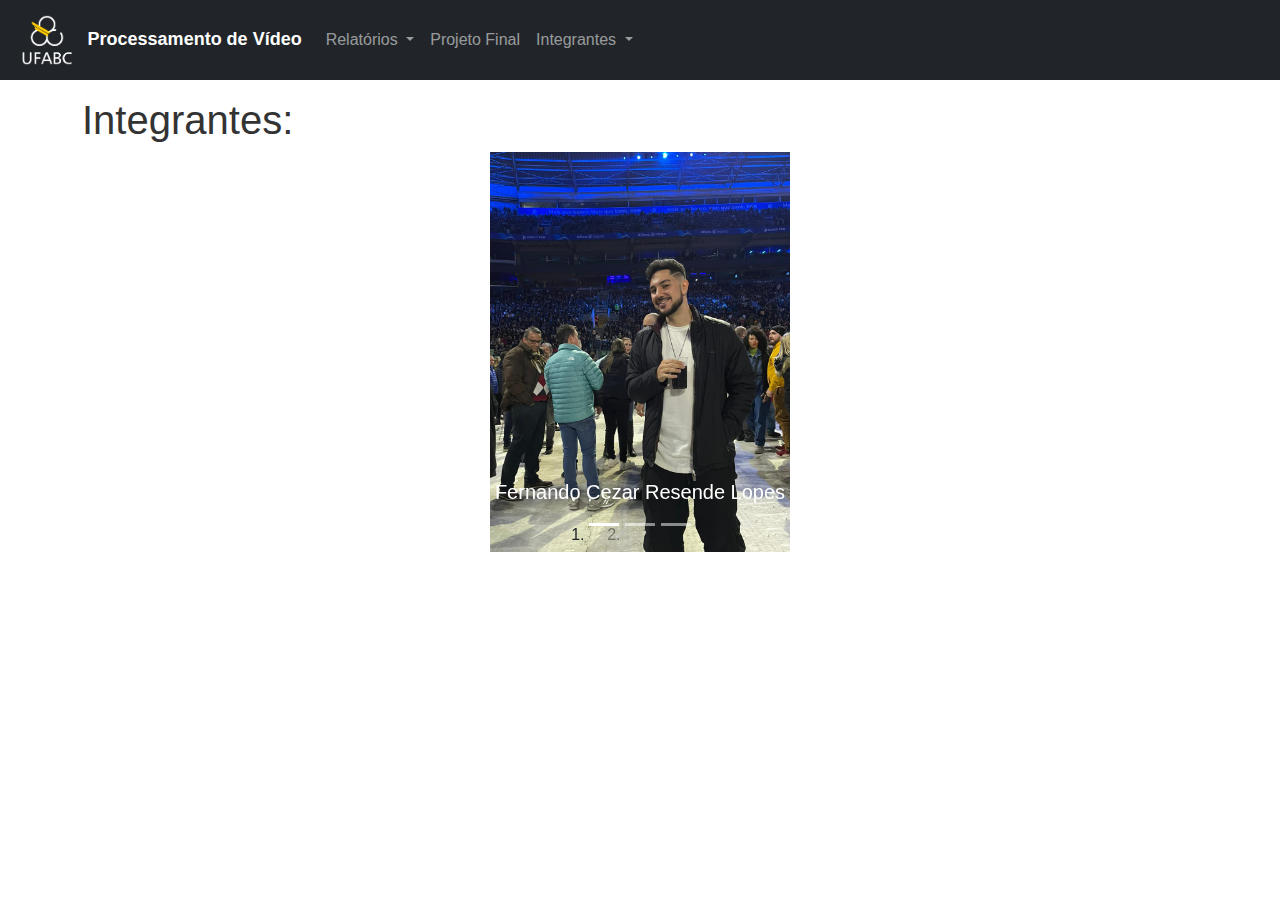
<file: index.html>
<!DOCTYPE html>
<html>
<head>
  <title>Relatório</title>
  <link rel="stylesheet" href="https://cdnjs.cloudflare.com/ajax/libs/bootstrap/5.0.2/css/bootstrap.min.css">
  <style>
    body {
      font-family: Arial, sans-serif;
      margin: 0;
      padding: 0;
    }
    h1 {
      color: #333;
    }
    p {
      color: #666;
    }
    pre {
      background-color: #f8f8f8;
      padding: 10px;
      overflow-x: auto;
    }
    .navbar {
      background-color: rgb(0,90,60);
      padding: 10px;
      color: #fff;
      display: flex;
      align-items: center;
    }
    .logo {
      width: 50px;
      margin-right: 10px;
    }
    .title {
      font-weight: bold;
      font-size: 18px;
    }


  </style>
</head>
<body>
  <nav class="navbar navbar-expand-lg navbar-dark bg-dark">
    <div class="container-fluid">
      <a class="navbar-brand" href="index.html">
        <img src="ufabc_logo.png" alt="UFABC Logo" class="logo">
        <span class="title">Processamento de Vídeo</span>
      </a>
      <button class="navbar-toggler" type="button" data-bs-toggle="collapse" data-bs-target="#navbarNav" aria-controls="navbarNav" aria-expanded="false" aria-label="Toggle navigation">
        <span class="navbar-toggler-icon"></span>
      </button>
      <div class="collapse navbar-collapse" id="navbarNav">
        <ul class="navbar-nav">
          <li class="nav-item dropdown">
            <a class="nav-link dropdown-toggle" href="#" id="relatoriosDropdown" role="button" data-bs-toggle="dropdown" aria-expanded="false">
              Relatórios
            </a>
            <ul class="dropdown-menu" aria-labelledby="relatoriosDropdown">
              <li><a class="dropdown-item" href="relatorio1.html">Relatório 1</a></li>
              <li><a class="dropdown-item" href="relatorio2.html">Relatório 2</a></li>
              <li><a class="dropdown-item" href="relatorio3.html">Relatório 3</a></li>
              <li><a class="dropdown-item" href="relatorio4.html">Relatório 4</a></li>
              <li><a class="dropdown-item" href="relatorio5.html">Relatório 5</a></li>
              <li><a class="dropdown-item" href="relatorio6.html">Relatório 6</a></li>
              <li><a class="dropdown-item" href="relatorio7.html">Relatório 7</a></li>
              <li><a class="dropdown-item" href="relatorio8.html">Relatório 8</a></li>
            </ul>
          </li>
          <li class="nav-item">
            <a class="nav-link" href="projfinal.html">Projeto Final</a>
          </li>
          <li class="nav-item dropdown">
            <a class="nav-link dropdown-toggle" href="#" id="integrantesDropdown" role="button" data-bs-toggle="dropdown" aria-expanded="false">
              Integrantes
            </a>
            <ul class="dropdown-menu" aria-labelledby="integrantesDropdown">
              <li><a class="dropdown-item" href="Fernando.html">Fernando Cezar Resende Lopes</a></li>
              <li><a class="dropdown-item" href="Muriel.html">Muriel da Costa Santos</a></li>
              <li><a class="dropdown-item" href="Vinicius.html">Vinicius de Souza</a></li>
            </ul>
          </li>
        </ul>
      </div>
    </div>
  </nav>
  <div class="container">
    <p>	
    <h1>Integrantes:</h1>
  <div id="myCarousel" class="carousel slide" data-bs-ride="carousel" style="display: flex; flex-direction: column; align-items: center;">
    <ol class="carousel-indicators">
      <li data-bs-target="#myCarousel" data-bs-slide-to="0" class="active"></li>
      <li data-bs-target="#myCarousel" data-bs-slide-to="1"></li>
      <li data-bs-target="#myCarousel" data-bs-slide-to="2"></li>
    </ol>
    <div class="carousel-inner">
      <div class="carousel-item active">
        <a href="Fernando.html"><img src="fernando.jpg" alt="Foto 1" style="height: 100%;height:400px;object-fit:contain" class="d-block w-100">
        <div class="carousel-caption">
          <h5>Fernando Cezar Resende Lopes</h5>
        </div></a>
      </div>
      <div class="carousel-item">
        <a href="Muriel.html"><img src="muriel.jpg" alt="Foto 2" style="height: 100%;height:400px;object-fit:contain" class="d-block w-100">
        	<div class="carousel-caption">
          <h5>Muriel da Costa Santos</h5>
        </div></a>
      </div>
      <div class="carousel-item">
        <a href="Vinicius.html"><img src="vinicius.jpeg" alt="Foto 3" style="height: 100%;height:400px;object-fit:contain" class="d-block w-100">
        <div class="carousel-caption">
          <h5>Vinicius de Souza</h5>
        </div></a>
      </div>
    </div>
    <a class="carousel-control-prev" href="#myCarousel" role="button" data-bs-slide="prev">
      <span class="carousel-control-prev-icon" aria-hidden="true"></span>
      <span class="visually-hidden">Anterior</span>
    </a>
    <a class="carousel-control-next" href="#myCarousel" role="button" data-bs-slide="next">
      <span class="carousel-control-next-icon" aria-hidden="true"></span>
      <span class="visually-hidden">Próximo</span>
    </a>
  </div>

  </div>

  <script src="https://cdnjs.cloudflare.com/ajax/libs/bootstrap/5.0.2/js/bootstrap.bundle.min.js"></script>
</body>
</html>
</file>
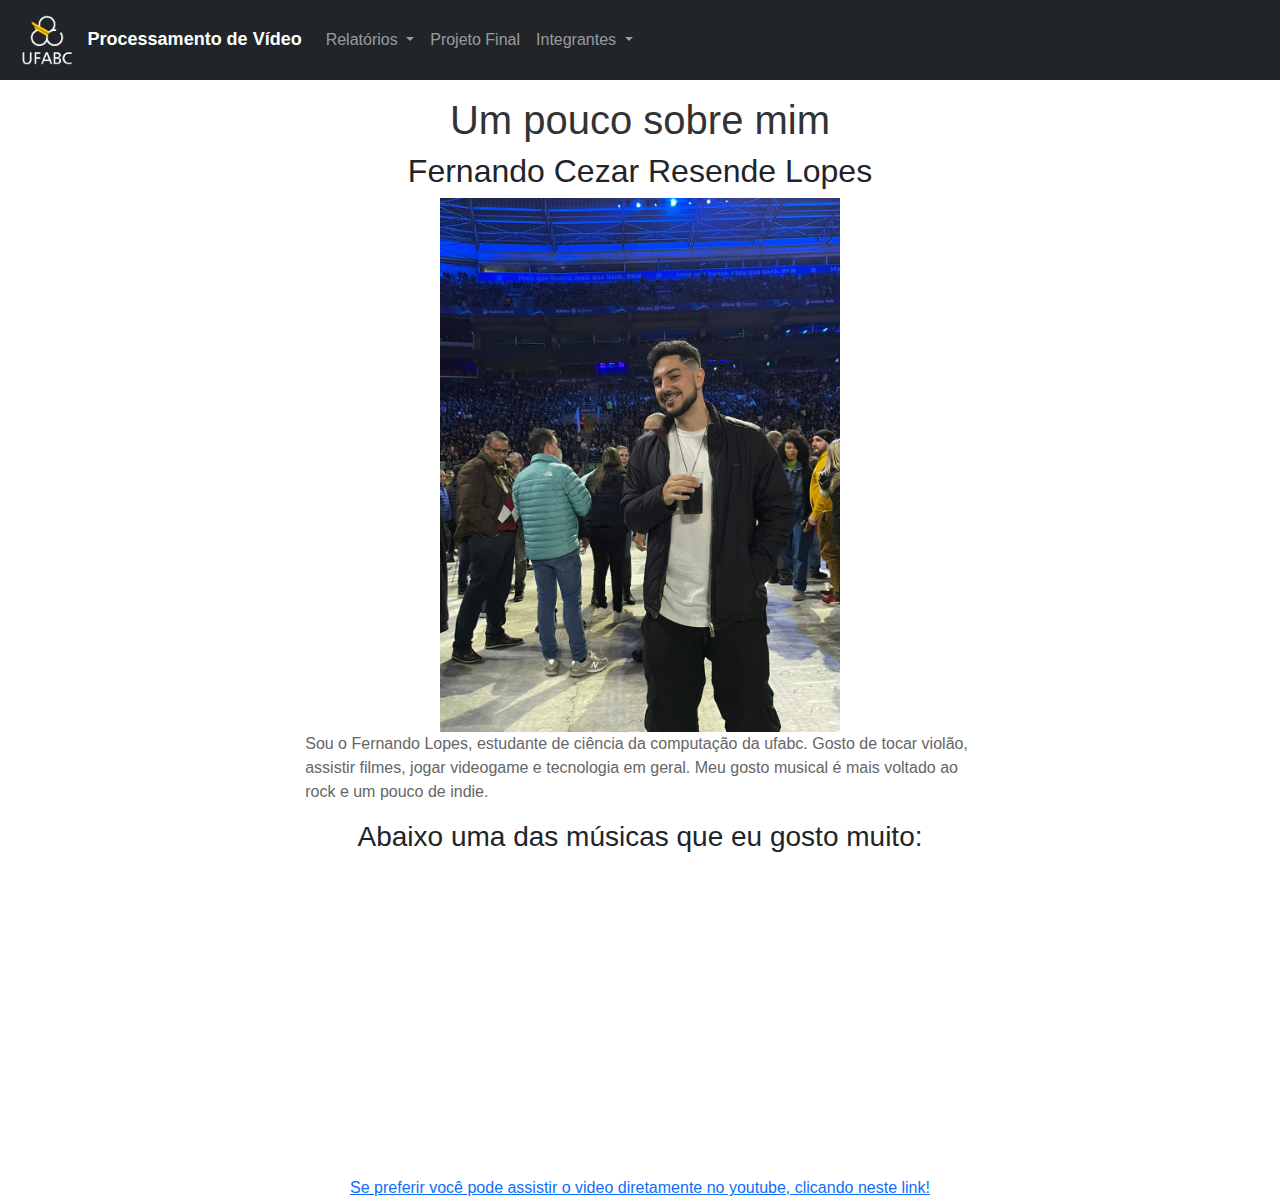
<file: Fernando.html>
<!DOCTYPE html>
<html>
<head>
  <title>Relatório</title>
  <link rel="stylesheet" href="https://cdnjs.cloudflare.com/ajax/libs/bootstrap/5.0.2/css/bootstrap.min.css">
  <style>
    body {
      font-family: Arial, sans-serif;
      margin: 0;
      padding: 0;
    }
    h1 {
      color: #333;
    }
    p {
      color: #666;
    }
    pre {
      background-color: #f8f8f8;
      padding: 10px;
      overflow-x: auto;
    }
    .navbar {
      background-color: rgb(0,90,60);
      padding: 10px;
      color: #fff;
      display: flex;
      align-items: center;
    }
    .logo {
      width: 50px;
      margin-right: 10px;
    }
    .title {
      font-weight: bold;
      font-size: 18px;
    }
    .imgs {
      display: block;
      margin-left: auto;
      margin-right: auto;
      width: 50%;
      height: 400px;
    }
    .imgs img {
      max-width: 100%;
      max-height: 100%;
    }
    .video {
      display: block;
      margin-left: auto;
      margin-right: auto;
      width: 50%;
      height: 400px;
    }
    .video video {
      max-width: 100%;
      max-height: 100%;
    }
  </style>
</head>
<body>
  <nav class="navbar navbar-expand-lg navbar-dark bg-dark">
    <div class="container-fluid">
      <a class="navbar-brand" href="index.html">
        <img src="ufabc_logo.png" alt="UFABC Logo" class="logo">
        <span class="title">Processamento de Vídeo</span>
      </a>
      <button class="navbar-toggler" type="button" data-bs-toggle="collapse" data-bs-target="#navbarNav" aria-controls="navbarNav" aria-expanded="false" aria-label="Toggle navigation">
        <span class="navbar-toggler-icon"></span>
      </button>
      <div class="collapse navbar-collapse" id="navbarNav">
        <ul class="navbar-nav">
          <li class="nav-item dropdown">
            <a class="nav-link dropdown-toggle" href="#" id="relatoriosDropdown" role="button" data-bs-toggle="dropdown" aria-expanded="false">
              Relatórios
            </a>
            <ul class="dropdown-menu" aria-labelledby="relatoriosDropdown">
              <li><a class="dropdown-item" href="relatorio1.html">Relatório 1</a></li>
              <li><a class="dropdown-item" href="relatorio2.html">Relatório 2</a></li>
              <li><a class="dropdown-item" href="relatorio3.html">Relatório 3</a></li>
              <li><a class="dropdown-item" href="relatorio4.html">Relatório 4</a></li>
              <li><a class="dropdown-item" href="relatorio5.html">Relatório 5</a></li>
              <li><a class="dropdown-item" href="relatorio6.html">Relatório 6</a></li>
              <li><a class="dropdown-item" href="relatorio7.html">Relatório 7</a></li>
              <li><a class="dropdown-item" href="relatorio8.html">Relatório 8</a></li>
            </ul>
          </li>
          <li class="nav-item">
            <a class="nav-link" href="projfinal.html">Projeto Final</a>
          </li>
          <li class="nav-item dropdown">
            <a class="nav-link dropdown-toggle" href="#" id="integrantesDropdown" role="button" data-bs-toggle="dropdown" aria-expanded="false">
              Integrantes
            </a>
            <ul class="dropdown-menu" aria-labelledby="integrantesDropdown">
              <li><a class="dropdown-item" href="Fernando.html">Fernando Cezar Resende Lopes</a></li>
              <li><a class="dropdown-item" href="Muriel.html">Muriel da Costa Santos</a></li>
              <li><a class="dropdown-item" href="Vinicius.html">Vinicius de Souza</a></li>
            </ul>
          </li>
        </ul>
      </div>
    </div>
  </nav>
  <div class="container">
    <p>	
		<div  style="display: flex; flex-direction: column; align-items: center;">

			<h1>Um pouco sobre mim</h1>
			<h2>Fernando Cezar Resende Lopes</h2>
			<img style="width: 400px;" src="fernando.jpg" >
			<p style="width: 60%;">Sou o Fernando Lopes, estudante de ciência da computação da ufabc. 
				Gosto de tocar violão, assistir filmes, jogar videogame e tecnologia em geral.
				Meu gosto musical é mais voltado ao rock e um pouco de indie.
			</p>
			<h3>Abaixo uma das músicas que eu gosto muito:</h3>
			
			<iframe width="560" height="315" src="https://www.youtube-nocookie.com/embed/4q9UafsiQ6k" title="YouTube video player" frameborder="0" allow="accelerometer; autoplay; clipboard-write; encrypted-media; gyroscope; picture-in-picture; web-share" allowfullscreen></iframe>
			<a href="https://www.youtube.com/watch?v=ZeFZ6EnHYKE&source_ve_path=MTc4NDI0" target="_blank">Se preferir você pode assistir o video diretamente no youtube, clicando neste link!</a> 
				 
		</div>

  </div>

  <script src="https://cdnjs.cloudflare.com/ajax/libs/bootstrap/5.0.2/js/bootstrap.bundle.min.js"></script>
</body>
</html>
</file>
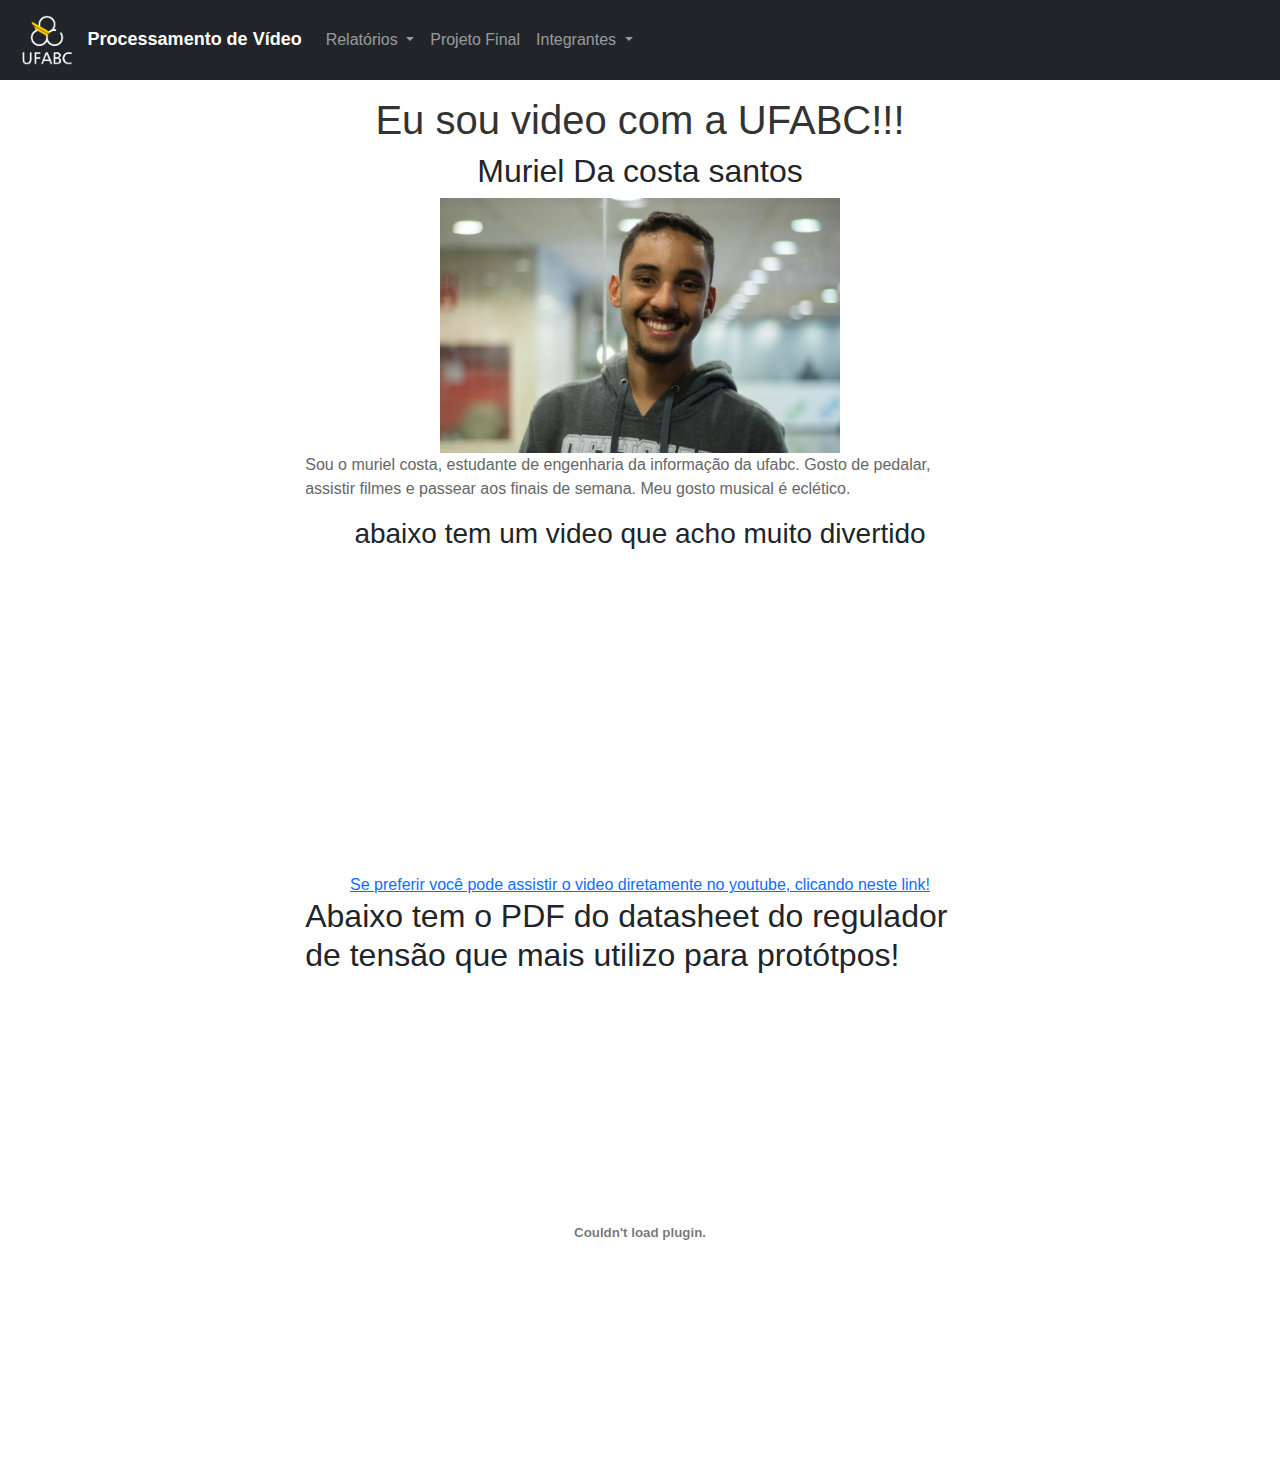
<file: Muriel.html>
<!DOCTYPE html>
<html>
<head>
  <title>Relatório</title>
  <link rel="stylesheet" href="https://cdnjs.cloudflare.com/ajax/libs/bootstrap/5.0.2/css/bootstrap.min.css">
  <style>
    body {
      font-family: Arial, sans-serif;
      margin: 0;
      padding: 0;
    }
    h1 {
      color: #333;
    }
    p {
      color: #666;
    }
    pre {
      background-color: #f8f8f8;
      padding: 10px;
      overflow-x: auto;
    }
    .navbar {
      background-color: rgb(0,90,60);
      padding: 10px;
      color: #fff;
      display: flex;
      align-items: center;
    }
    .logo {
      width: 50px;
      margin-right: 10px;
    }
    .title {
      font-weight: bold;
      font-size: 18px;
    }
    .imgs {
      display: block;
      margin-left: auto;
      margin-right: auto;
      width: 50%;
      height: 400px;
    }
    .imgs img {
      max-width: 100%;
      max-height: 100%;
    }
    .video {
      display: block;
      margin-left: auto;
      margin-right: auto;
      width: 50%;
      height: 400px;
    }
    .video video {
      max-width: 100%;
      max-height: 100%;
    }
  </style>
</head>
<body>
  <nav class="navbar navbar-expand-lg navbar-dark bg-dark">
    <div class="container-fluid">
      <a class="navbar-brand" href="index.html">
        <img src="ufabc_logo.png" alt="UFABC Logo" class="logo">
        <span class="title">Processamento de Vídeo</span>
      </a>
      <button class="navbar-toggler" type="button" data-bs-toggle="collapse" data-bs-target="#navbarNav" aria-controls="navbarNav" aria-expanded="false" aria-label="Toggle navigation">
        <span class="navbar-toggler-icon"></span>
      </button>
      <div class="collapse navbar-collapse" id="navbarNav">
        <ul class="navbar-nav">
          <li class="nav-item dropdown">
            <a class="nav-link dropdown-toggle" href="#" id="relatoriosDropdown" role="button" data-bs-toggle="dropdown" aria-expanded="false">
              Relatórios
            </a>
            <ul class="dropdown-menu" aria-labelledby="relatoriosDropdown">
              <li><a class="dropdown-item" href="relatorio1.html">Relatório 1</a></li>
              <li><a class="dropdown-item" href="relatorio2.html">Relatório 2</a></li>
              <li><a class="dropdown-item" href="relatorio3.html">Relatório 3</a></li>
              <li><a class="dropdown-item" href="relatorio4.html">Relatório 4</a></li>
              <li><a class="dropdown-item" href="relatorio5.html">Relatório 5</a></li>
              <li><a class="dropdown-item" href="relatorio6.html">Relatório 6</a></li>
              <li><a class="dropdown-item" href="relatorio7.html">Relatório 7</a></li>
              <li><a class="dropdown-item" href="relatorio8.html">Relatório 8</a></li>
            </ul>
          </li>
        <li class="nav-item">
            <a class="nav-link" href="projfinal.html">Projeto Final</a>
        </li>
          <li class="nav-item dropdown">
            <a class="nav-link dropdown-toggle" href="#" id="integrantesDropdown" role="button" data-bs-toggle="dropdown" aria-expanded="false">
              Integrantes
            </a>
            <ul class="dropdown-menu" aria-labelledby="integrantesDropdown">
              <li><a class="dropdown-item" href="Fernando.html">Fernando Cezar Resende Lopes</a></li>
              <li><a class="dropdown-item" href="Muriel.html">Muriel da Costa Santos</a></li>
              <li><a class="dropdown-item" href="Vinicius.html">Vinicius de Souza</a></li>
            </ul>
          </li>
        </ul>
      </div>
    </div>
  </nav>
  <div class="container">
    <p>	
		<div  style="display: flex; flex-direction: column; align-items: center;">

			<h1>Eu sou video com a UFABC!!!</h1>
			<h2>Muriel Da costa santos</h2>
			<img style="width: 400px;" src="muriel.jpg" >
			<p style="width: 60%;">Sou o muriel costa, estudante de engenharia da informação da ufabc. 
				Gosto de pedalar, assistir filmes e passear aos finais de semana.
				Meu gosto musical é eclético.
			</p>
			<h3>abaixo tem um video que acho muito divertido</h3>
			
			<iframe width="420" height="315"src="https://www.youtube.com/embed/tgbNymZ7vqY">
			</iframe>
			<a href="https://www.youtube.com/embed/tgbNymZ7vqY" target="_blank">Se preferir você pode assistir o video diretamente no youtube, clicando neste link!</a> 
			
			<h2 style="width: 60%;">Abaixo tem o PDF do datasheet do regulador de tensão que mais utilizo para protótpos!</h2>
			<object data="LM7805.pdf" type="application/pdf" width="60%" height="500px">
			</object>
			 
		</div>

  </div>

  <script src="https://cdnjs.cloudflare.com/ajax/libs/bootstrap/5.0.2/js/bootstrap.bundle.min.js"></script>
</body>
</html>
</file>
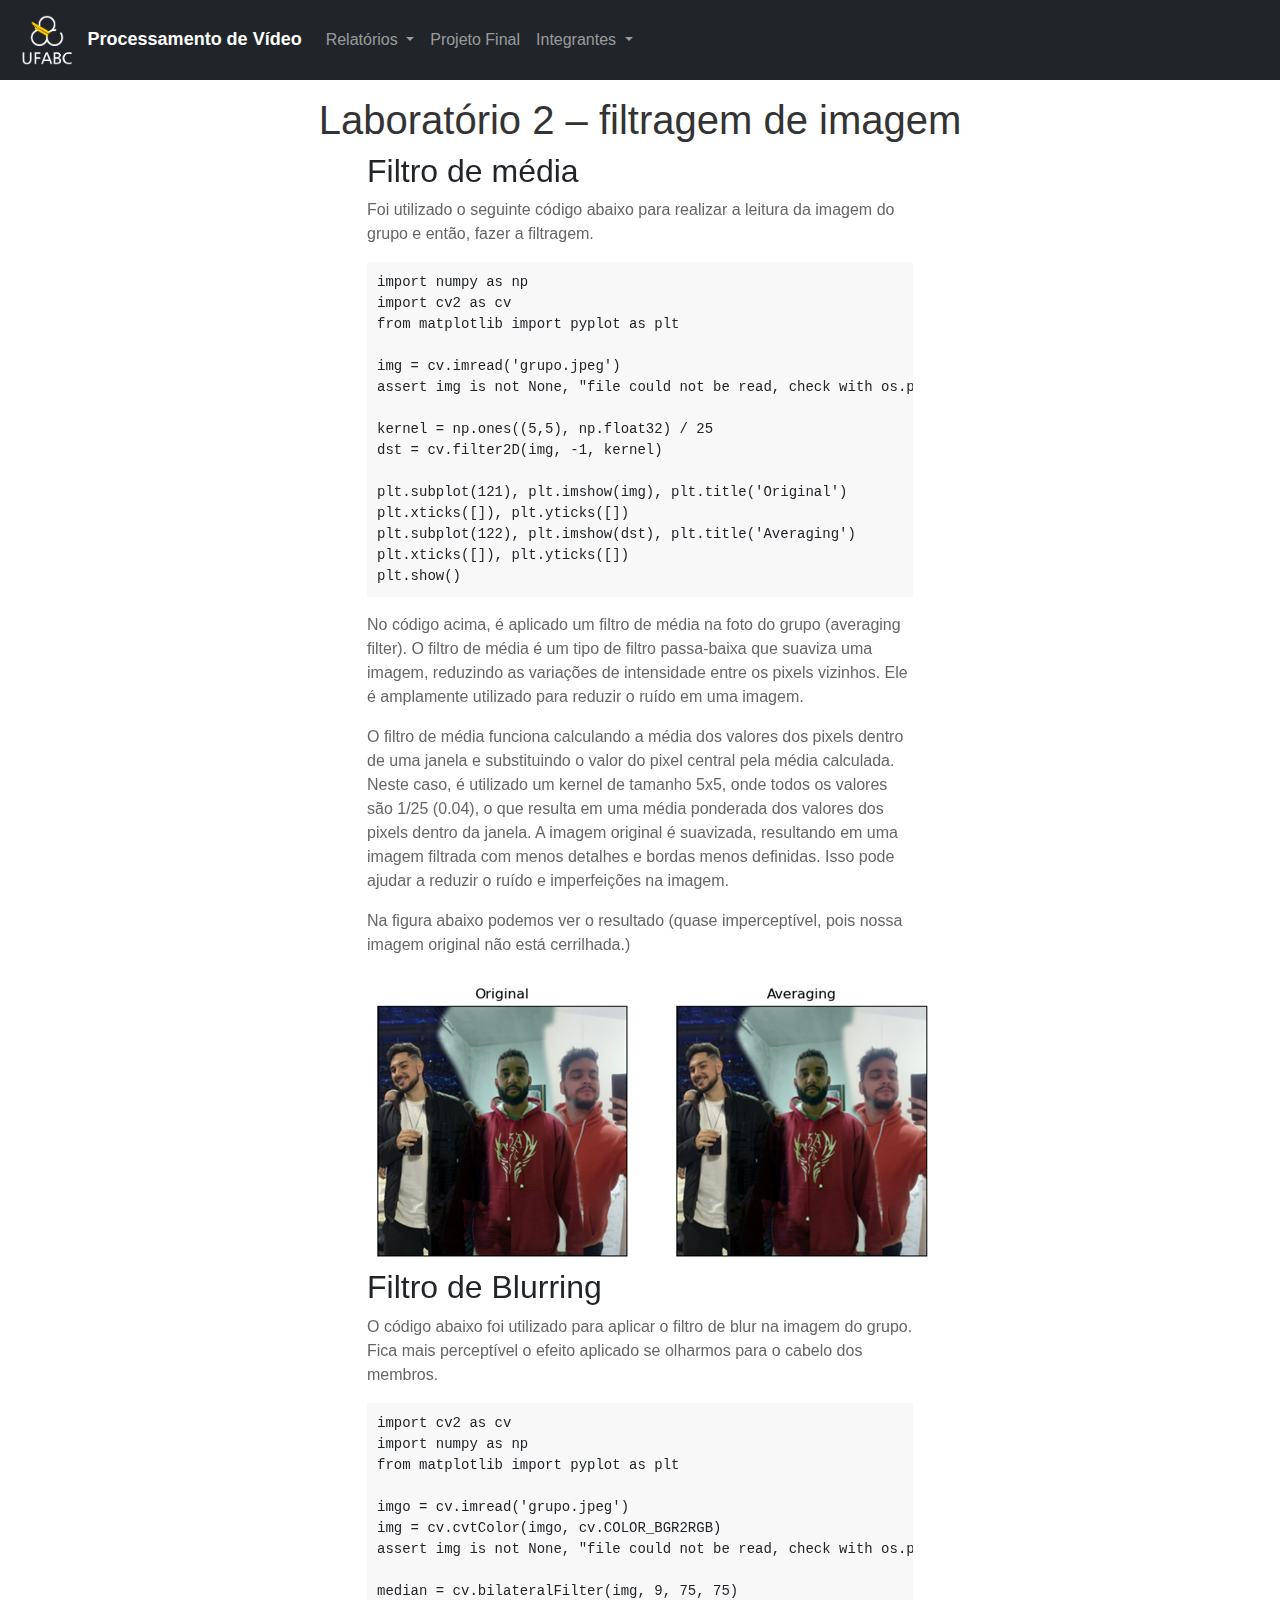
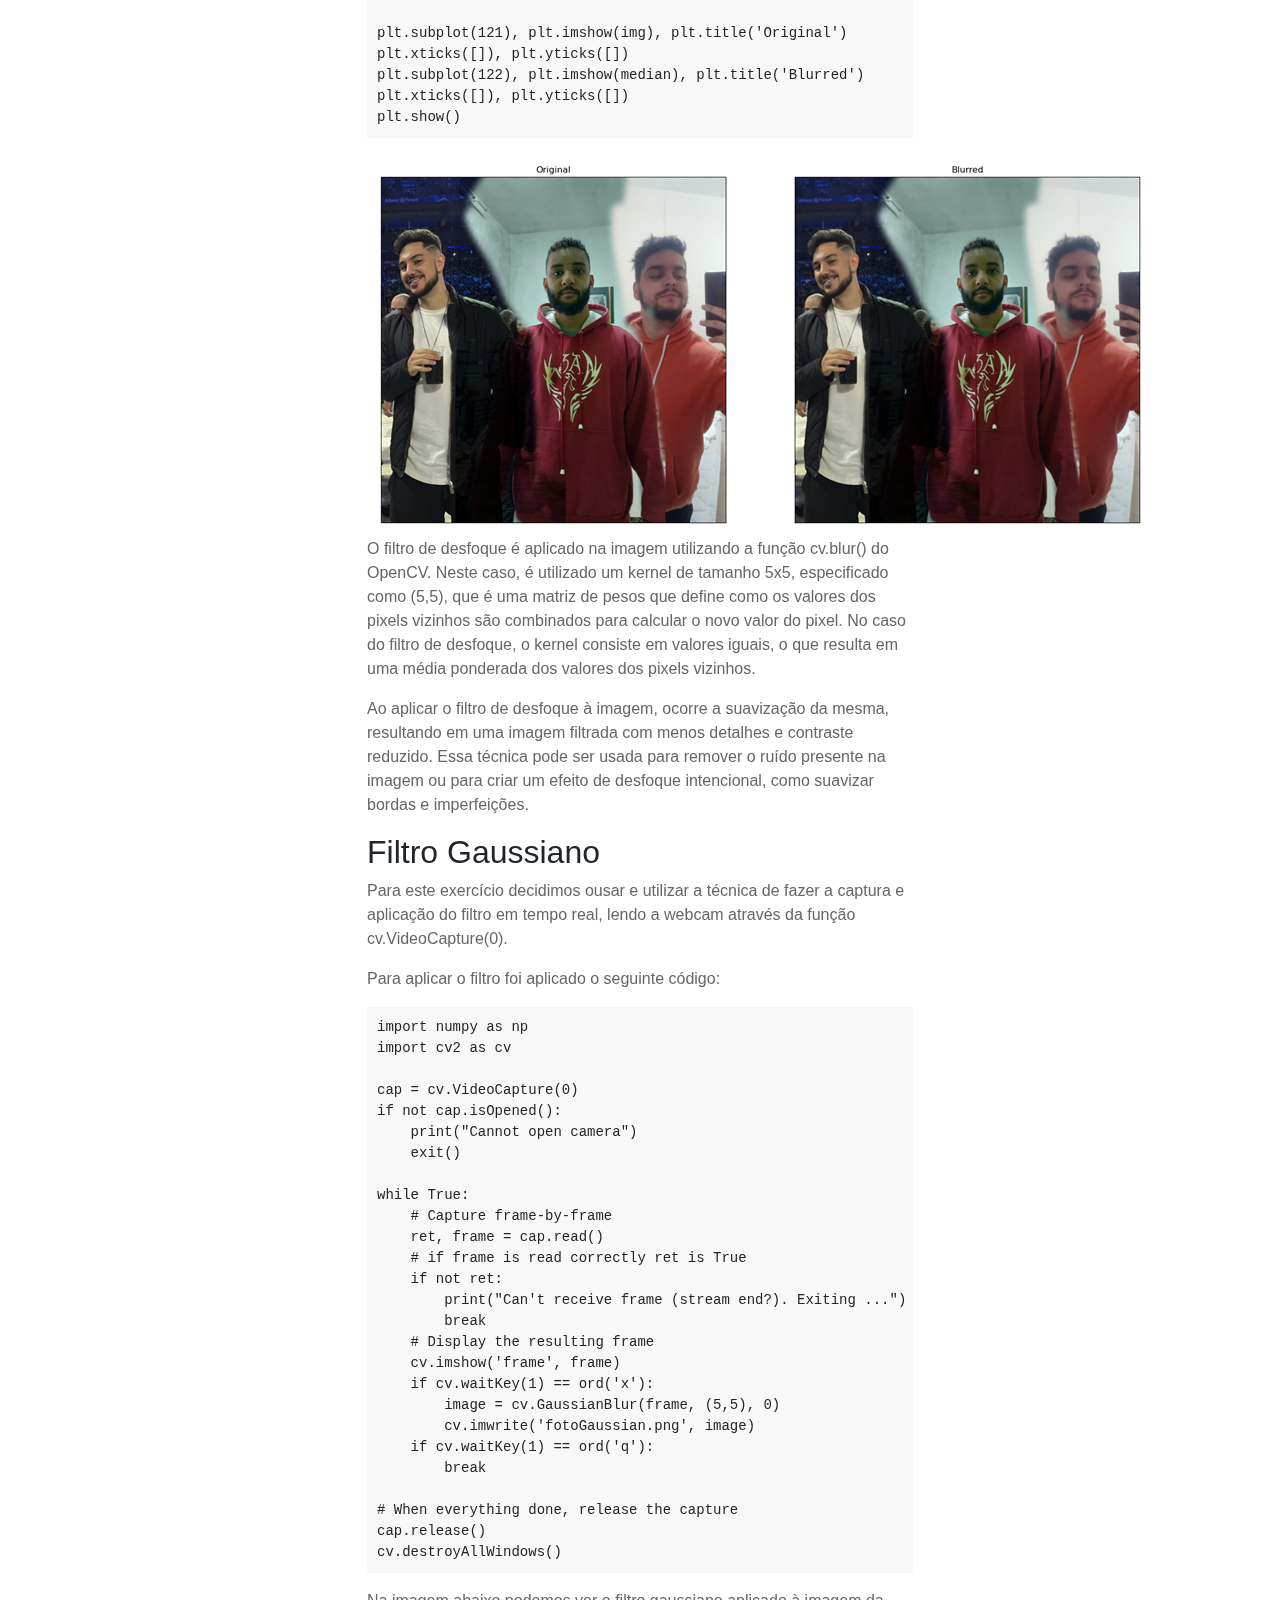
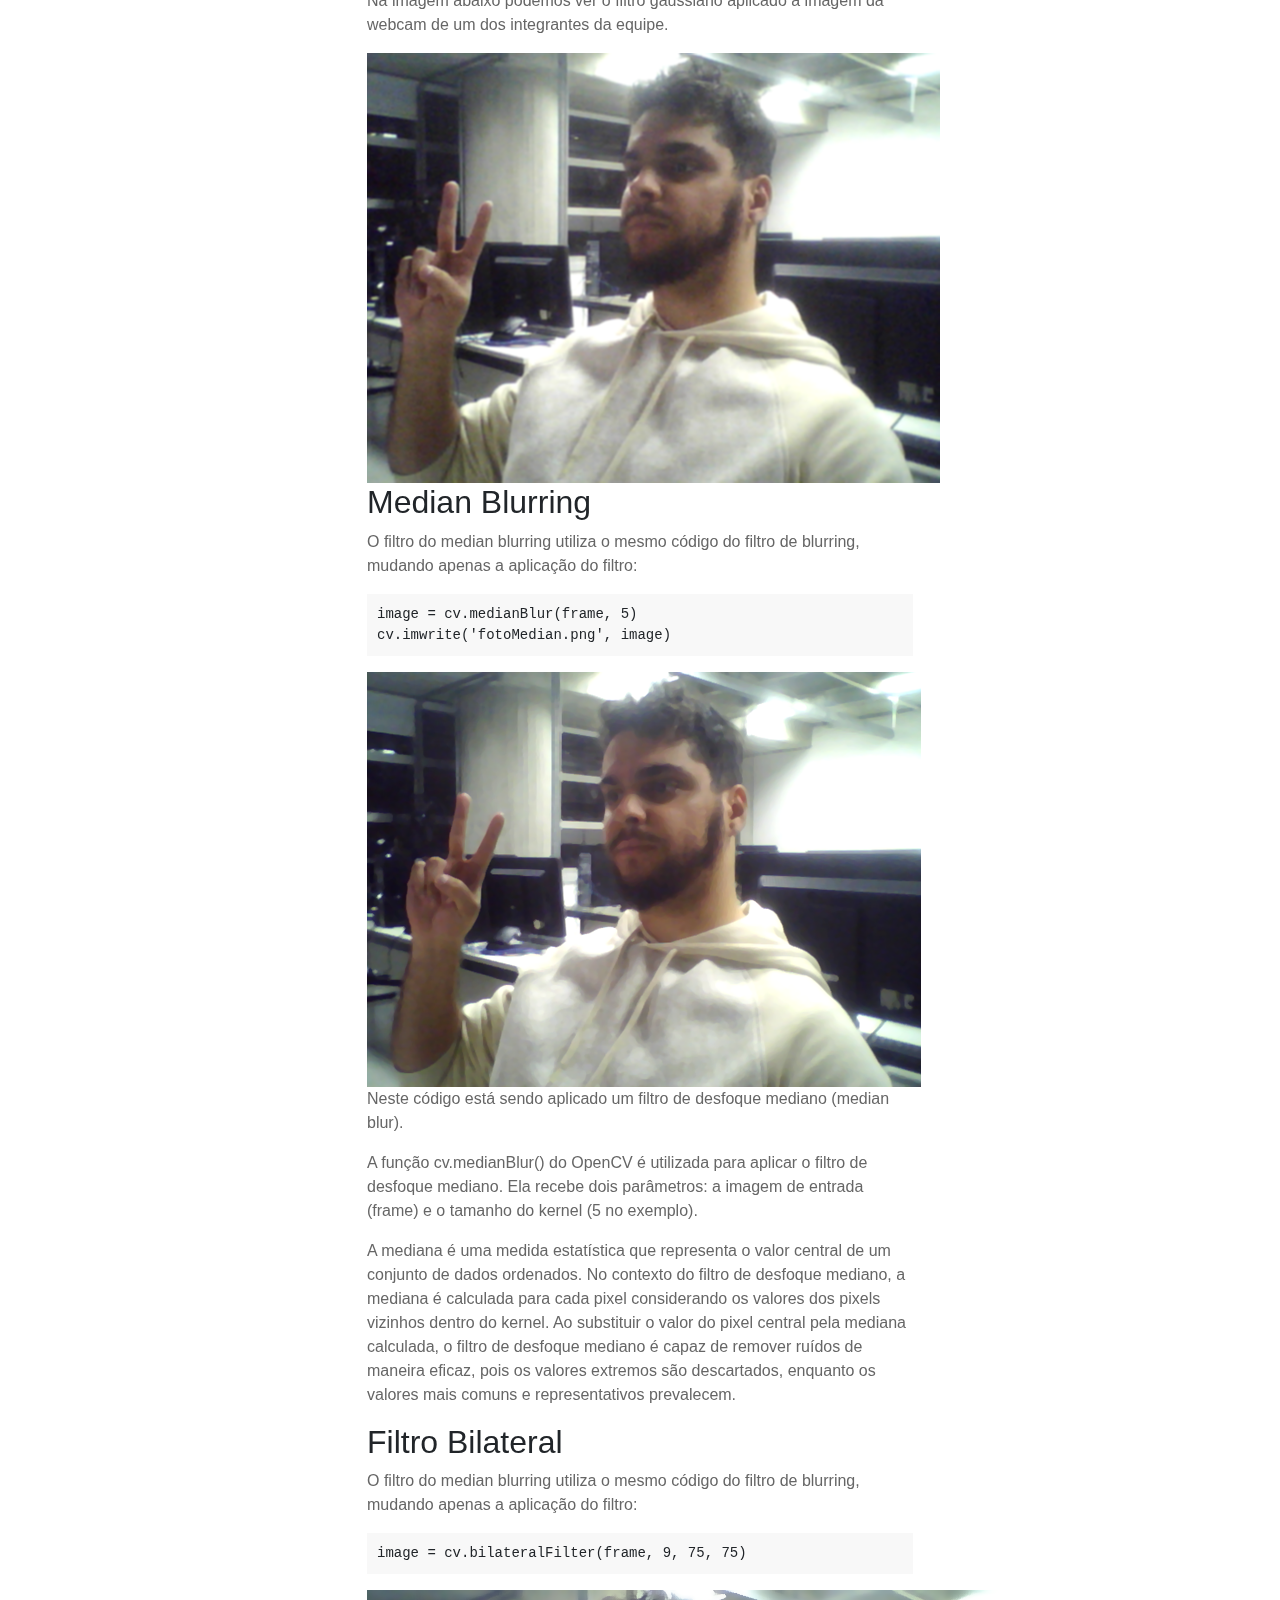
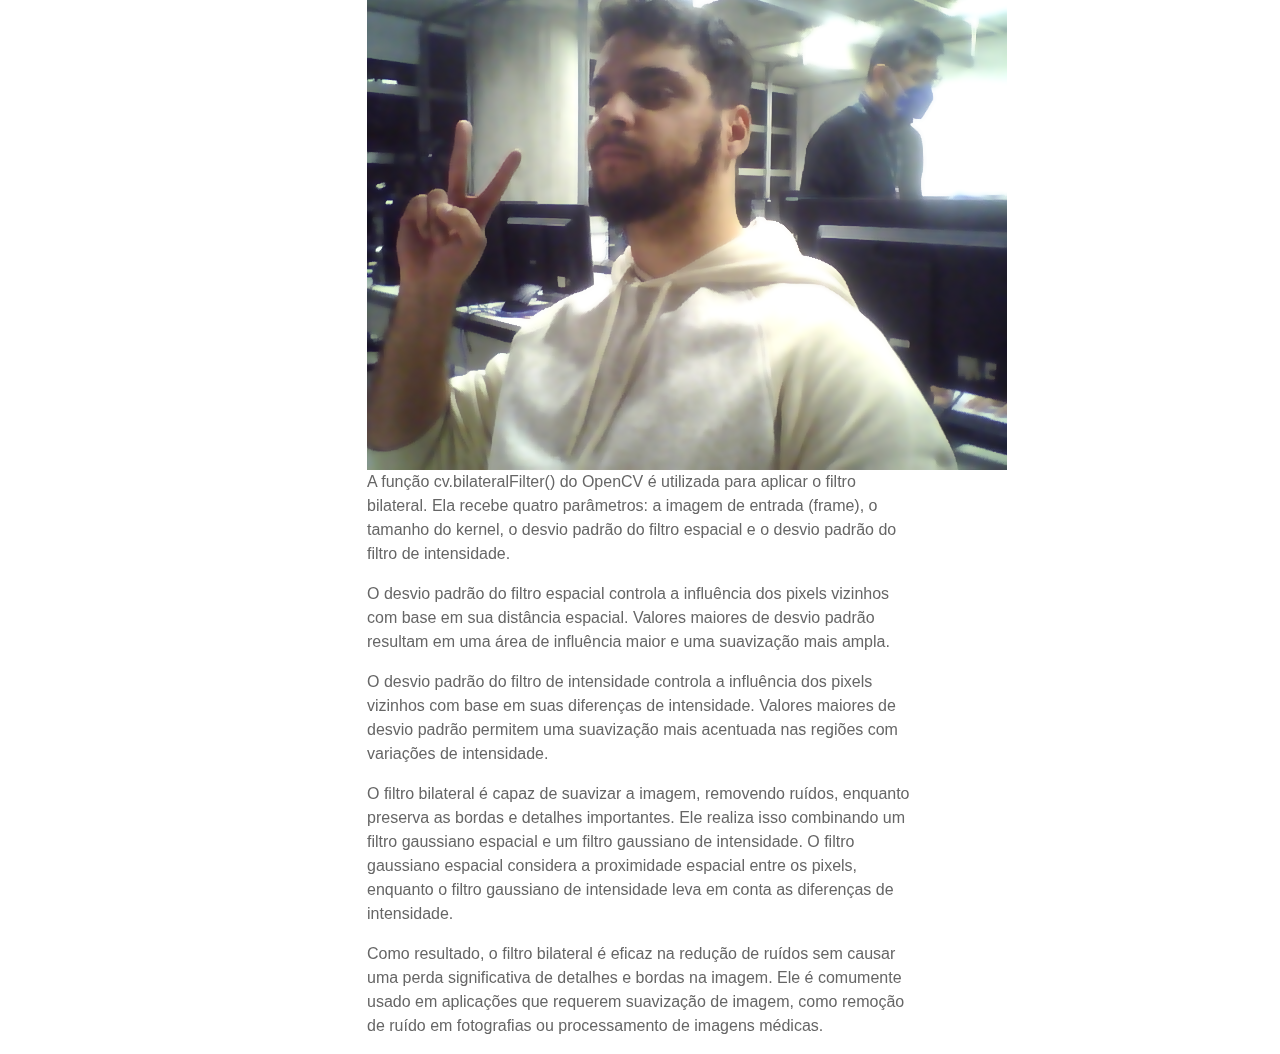
<file: relatorio2.html>
<!DOCTYPE html>
<html>
<head>
  <title>Relatório</title>
  <link rel="stylesheet" href="https://cdnjs.cloudflare.com/ajax/libs/bootstrap/5.0.2/css/bootstrap.min.css">
  <style>
    body {
      font-family: Arial, sans-serif;
      margin: 0;
      padding: 0;
    }
    h1 {
      color: #333;
    }
    p {
      color: #666;
    }
    pre {
      background-color: #f8f8f8;
      padding: 10px;
      overflow-x: auto;
    }
    .navbar {
      background-color: rgb(0,90,60);
      padding: 10px;
      color: #fff;
      display: flex;
      align-items: center;
    }
    .logo {
      width: 50px;
      margin-right: 10px;
    }
    .title {
      font-weight: bold;
      font-size: 18px;
    }
    .imgs {
      display: block;
      margin-left: auto;
      margin-right: auto;
      width: 50%;
      height: 400px;
    }
    .imgs img {
      max-width: 100%;
      max-height: 100%;
    }
    .video {
      display: block;
      margin-left: auto;
      margin-right: auto;
      width: 50%;
      height: 400px;
    }
    .video video {
      max-width: 100%;
      max-height: 100%;
    }
  </style>
</head>
<body>
  <nav class="navbar navbar-expand-lg navbar-dark bg-dark">
    <div class="container-fluid">
      <a class="navbar-brand" href="index.html">
        <img src="ufabc_logo.png" alt="UFABC Logo" class="logo">
        <span class="title">Processamento de Vídeo</span>
      </a>
      <button class="navbar-toggler" type="button" data-bs-toggle="collapse" data-bs-target="#navbarNav" aria-controls="navbarNav" aria-expanded="false" aria-label="Toggle navigation">
        <span class="navbar-toggler-icon"></span>
      </button>
      <div class="collapse navbar-collapse" id="navbarNav">
        <ul class="navbar-nav">
          <li class="nav-item dropdown">
            <a class="nav-link dropdown-toggle" href="#" id="relatoriosDropdown" role="button" data-bs-toggle="dropdown" aria-expanded="false">
              Relatórios
            </a>
            <ul class="dropdown-menu" aria-labelledby="relatoriosDropdown">
              <li><a class="dropdown-item" href="relatorio1.html">Relatório 1</a></li>
              <li><a class="dropdown-item" href="relatorio2.html">Relatório 2</a></li>
              <li><a class="dropdown-item" href="relatorio3.html">Relatório 3</a></li>
              <li><a class="dropdown-item" href="relatorio4.html">Relatório 4</a></li>
              <li><a class="dropdown-item" href="relatorio5.html">Relatório 5</a></li>
              <li><a class="dropdown-item" href="relatorio6.html">Relatório 6</a></li>
              <li><a class="dropdown-item" href="relatorio7.html">Relatório 7</a></li>
              <li><a class="dropdown-item" href="relatorio8.html">Relatório 8</a></li>
            </ul>
          </li>
          <li class="nav-item">
            <a class="nav-link" href="projfinal.html">Projeto Final</a>
          </li>
          <li class="nav-item dropdown">
            <a class="nav-link dropdown-toggle" href="#" id="integrantesDropdown" role="button" data-bs-toggle="dropdown" aria-expanded="false">
              Integrantes
            </a>
            <ul class="dropdown-menu" aria-labelledby="integrantesDropdown">
              <li><a class="dropdown-item" href="Fernando.html">Fernando Cezar Resende Lopes</a></li>
              <li><a class="dropdown-item" href="Muriel.html">Muriel da Costa Santos</a></li>
              <li><a class="dropdown-item" href="Vinicius.html">Vinicius de Souza</a></li>
            </ul>
          </li>
        </ul>
      </div>
    </div>
  </nav>
  <div class="container"><p>
    <h1 class="text-center">Laboratório 2 – filtragem de imagem</h1>

    <div class="row">
      <div class="col-lg-6 mx-auto">
        <div class="center-content">
          <h2>Filtro de média</h2>
          <p>Foi utilizado o seguinte código abaixo para realizar a leitura da imagem do grupo e então, fazer a filtragem.</p>
          <pre><code>import numpy as np
import cv2 as cv
from matplotlib import pyplot as plt

img = cv.imread('grupo.jpeg')
assert img is not None, "file could not be read, check with os.path.exists()"

kernel = np.ones((5,5), np.float32) / 25
dst = cv.filter2D(img, -1, kernel)

plt.subplot(121), plt.imshow(img), plt.title('Original')
plt.xticks([]), plt.yticks([])
plt.subplot(122), plt.imshow(dst), plt.title('Averaging')
plt.xticks([]), plt.yticks([])
plt.show()</code></pre>

          <p>No código acima, é aplicado um filtro de média na foto do grupo (averaging filter). O filtro de média é um tipo de filtro passa-baixa que suaviza uma imagem, reduzindo as variações de intensidade entre os pixels vizinhos. Ele é amplamente utilizado para reduzir o ruído em uma imagem.</p>
          <p>O filtro de média funciona calculando a média dos valores dos pixels dentro de uma janela e substituindo o valor do pixel central pela média calculada. Neste caso, é utilizado um kernel de tamanho 5x5, onde todos os valores são 1/25 (0.04), o que resulta em uma média ponderada dos valores dos pixels dentro da janela. A imagem original é suavizada, resultando em uma imagem filtrada com menos detalhes e bordas menos definidas. Isso pode ajudar a reduzir o ruído e imperfeições na imagem.</p>
          <p>Na figura abaixo podemos ver o resultado (quase imperceptível, pois nossa imagem original não está cerrilhada.)</p>

          <div class="center-content">
            <img src="r2i1.png" alt="Imagem Averaging">
          </div>
        </div>
      </div>
    </div>

    <div class="row">
      <div class="col-lg-6 mx-auto">
        <div class="center-content">
          <h2>Filtro de Blurring</h2>
          <p>O código abaixo foi utilizado para aplicar o filtro de blur na imagem do grupo. Fica mais perceptível o efeito aplicado se olharmos para o cabelo dos membros.</p>
          <pre><code>import cv2 as cv
import numpy as np
from matplotlib import pyplot as plt

imgo = cv.imread('grupo.jpeg')
img = cv.cvtColor(imgo, cv.COLOR_BGR2RGB)
assert img is not None, "file could not be read, check with os.path.exists()"

median = cv.bilateralFilter(img, 9, 75, 75)

plt.subplot(121), plt.imshow(img), plt.title('Original')
plt.xticks([]), plt.yticks([])
plt.subplot(122), plt.imshow(median), plt.title('Blurred')
plt.xticks([]), plt.yticks([])
plt.show()</code></pre>
<div class="center-content">
  <img src="r2i2.png" alt="Imagem Blurred">
</div>

          <p>O filtro de desfoque é aplicado na imagem utilizando a função cv.blur() do OpenCV. Neste caso, é utilizado um kernel de tamanho 5x5, especificado como (5,5), que é uma matriz de pesos que define como os valores dos pixels vizinhos são combinados para calcular o novo valor do pixel. No caso do filtro de desfoque, o kernel consiste em valores iguais, o que resulta em uma média ponderada dos valores dos pixels vizinhos.</p>
          <p>Ao aplicar o filtro de desfoque à imagem, ocorre a suavização da mesma, resultando em uma imagem filtrada com menos detalhes e contraste reduzido. Essa técnica pode ser usada para remover o ruído presente na imagem ou para criar um efeito de desfoque intencional, como suavizar bordas e imperfeições.</p>


        </div>
      </div>
    </div>

    <div class="row">
      <div class="col-lg-6 mx-auto">
        <div class="center-content">
          <h2>Filtro Gaussiano</h2>
          <p>Para este exercício decidimos ousar e utilizar a técnica de fazer a captura e aplicação do filtro em tempo real, lendo a webcam através da função cv.VideoCapture(0).</p>

          <p>Para aplicar o filtro foi aplicado o seguinte código:</p>
          <pre><code>import numpy as np
import cv2 as cv

cap = cv.VideoCapture(0)
if not cap.isOpened():
    print("Cannot open camera")
    exit()
    
while True:
    # Capture frame-by-frame
    ret, frame = cap.read()
    # if frame is read correctly ret is True
    if not ret:
        print("Can't receive frame (stream end?). Exiting ...")
        break
    # Display the resulting frame
    cv.imshow('frame', frame)
    if cv.waitKey(1) == ord('x'):
        image = cv.GaussianBlur(frame, (5,5), 0)
        cv.imwrite('fotoGaussian.png', image)
    if cv.waitKey(1) == ord('q'):
        break

# When everything done, release the capture
cap.release()
cv.destroyAllWindows()</code></pre>

          <p>Na imagem abaixo podemos ver o filtro gaussiano aplicado à imagem da webcam de um dos integrantes da equipe.</p>

          <div class="center-content">
            <img src="r2i3.png" alt="Imagem Gaussian">
          </div>
        </div>
      </div>
    </div>

    <div class="row">
      <div class="col-lg-6 mx-auto">
        <div class="center-content">
          <h2>Median Blurring</h2>
          <p>O filtro do median blurring utiliza o mesmo código do filtro de blurring, mudando apenas a aplicação do filtro:</p>
          <pre><code>image = cv.medianBlur(frame, 5)
cv.imwrite('fotoMedian.png', image)</code></pre>
<div class="center-content">
  <img src="r2i4.png" alt="Imagem Median">
</div>

          <p>Neste código está sendo aplicado um filtro de desfoque mediano (median blur).</p>
          <p>A função cv.medianBlur() do OpenCV é utilizada para aplicar o filtro de desfoque mediano. Ela recebe dois parâmetros: a imagem de entrada (frame) e o tamanho do kernel (5 no exemplo).</p>
          <p>A mediana é uma medida estatística que representa o valor central de um conjunto de dados ordenados. No contexto do filtro de desfoque mediano, a mediana é calculada para cada pixel considerando os valores dos pixels vizinhos dentro do kernel. Ao substituir o valor do pixel central pela mediana calculada, o filtro de desfoque mediano é capaz de remover ruídos de maneira eficaz, pois os valores extremos são descartados, enquanto os valores mais comuns e representativos prevalecem.</p>


        </div>
      </div>
    </div>

    <div class="row">
      <div class="col-lg-6 mx-auto">
        <div class="center-content">
          <h2>Filtro Bilateral</h2>
          <p>O filtro do median blurring utiliza o mesmo código do filtro de blurring, mudando apenas a aplicação do filtro:</p>
          <pre><code>image = cv.bilateralFilter(frame, 9, 75, 75)</code></pre>
          <div class="center-content">
            <img src="r2i5.png" alt="Imagem Bilateral">
          </div>

          <p>A função cv.bilateralFilter() do OpenCV é utilizada para aplicar o filtro bilateral. Ela recebe quatro parâmetros: a imagem de entrada (frame), o tamanho do kernel, o desvio padrão do filtro espacial e o desvio padrão do filtro de intensidade.</p>
          <p>O desvio padrão do filtro espacial controla a influência dos pixels vizinhos com base em sua distância espacial. Valores maiores de desvio padrão resultam em uma área de influência maior e uma suavização mais ampla.</p>
          <p>O desvio padrão do filtro de intensidade controla a influência dos pixels vizinhos com base em suas diferenças de intensidade. Valores maiores de desvio padrão permitem uma suavização mais acentuada nas regiões com variações de intensidade.</p>
          <p>O filtro bilateral é capaz de suavizar a imagem, removendo ruídos, enquanto preserva as bordas e detalhes importantes. Ele realiza isso combinando um filtro gaussiano espacial e um filtro gaussiano de intensidade. O filtro gaussiano espacial considera a proximidade espacial entre os pixels, enquanto o filtro gaussiano de intensidade leva em conta as diferenças de intensidade.</p>
          <p>Como resultado, o filtro bilateral é eficaz na redução de ruídos sem causar uma perda significativa de detalhes e bordas na imagem. Ele é comumente usado em aplicações que requerem suavização de imagem, como remoção de ruído em fotografias ou processamento de imagens médicas.</p>


        </div>
      </div>
    </div>

  </div>

  <script src="https://cdnjs.cloudflare.com/ajax/libs/bootstrap/5.0.2/js/bootstrap.bundle.min.js"></script>
</body>
</html>
</file>
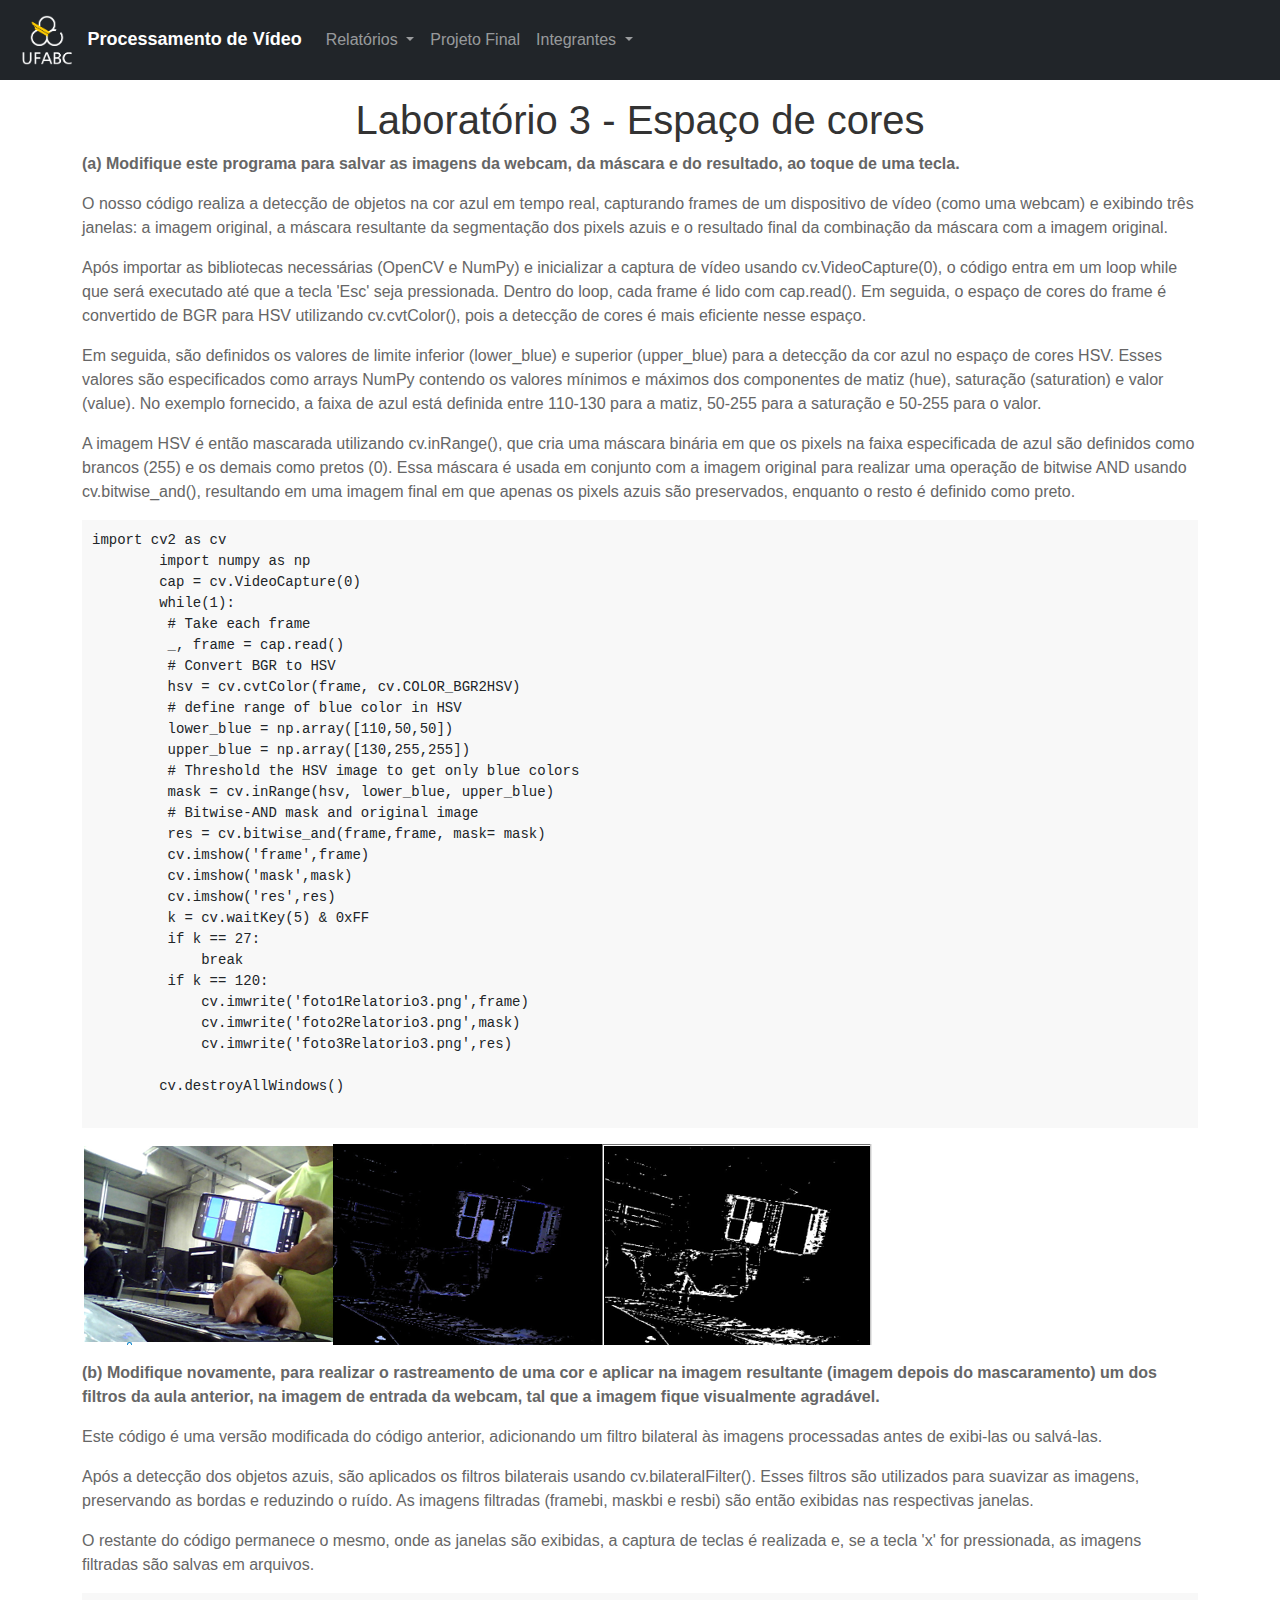
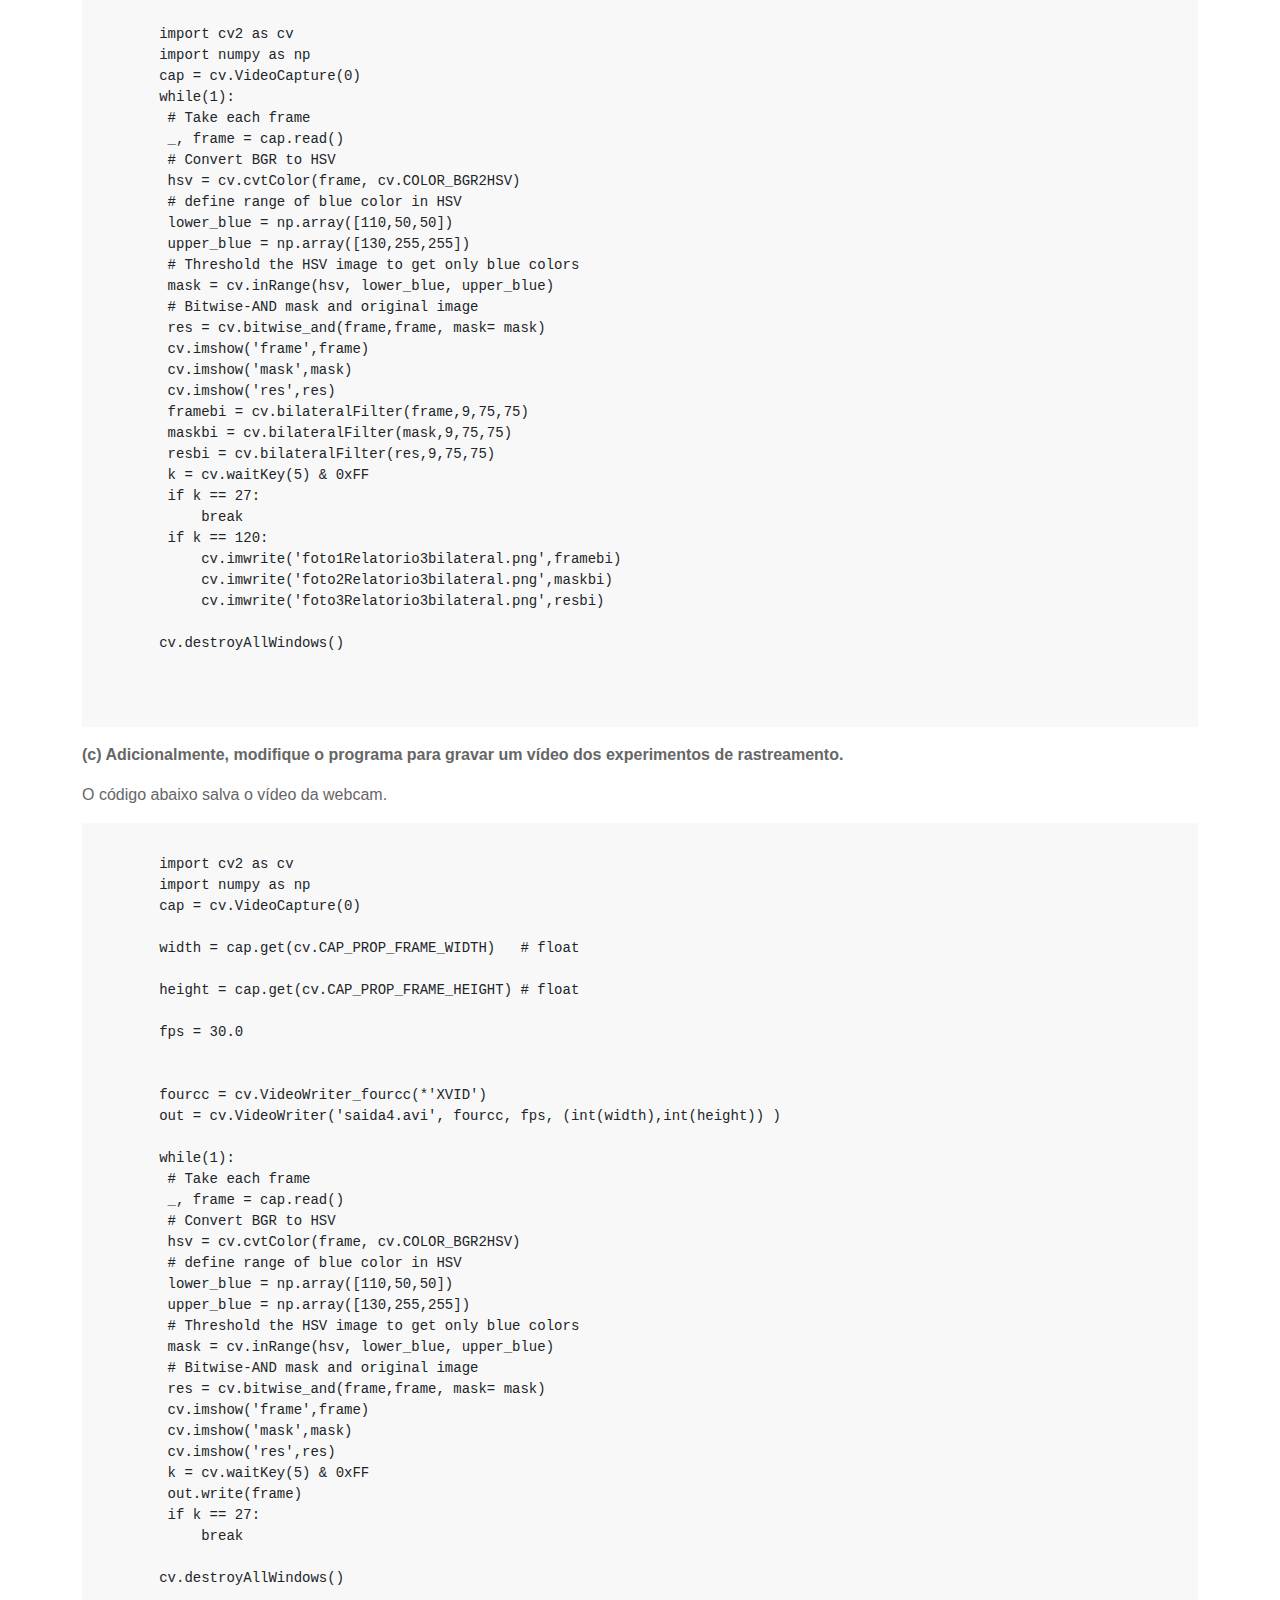
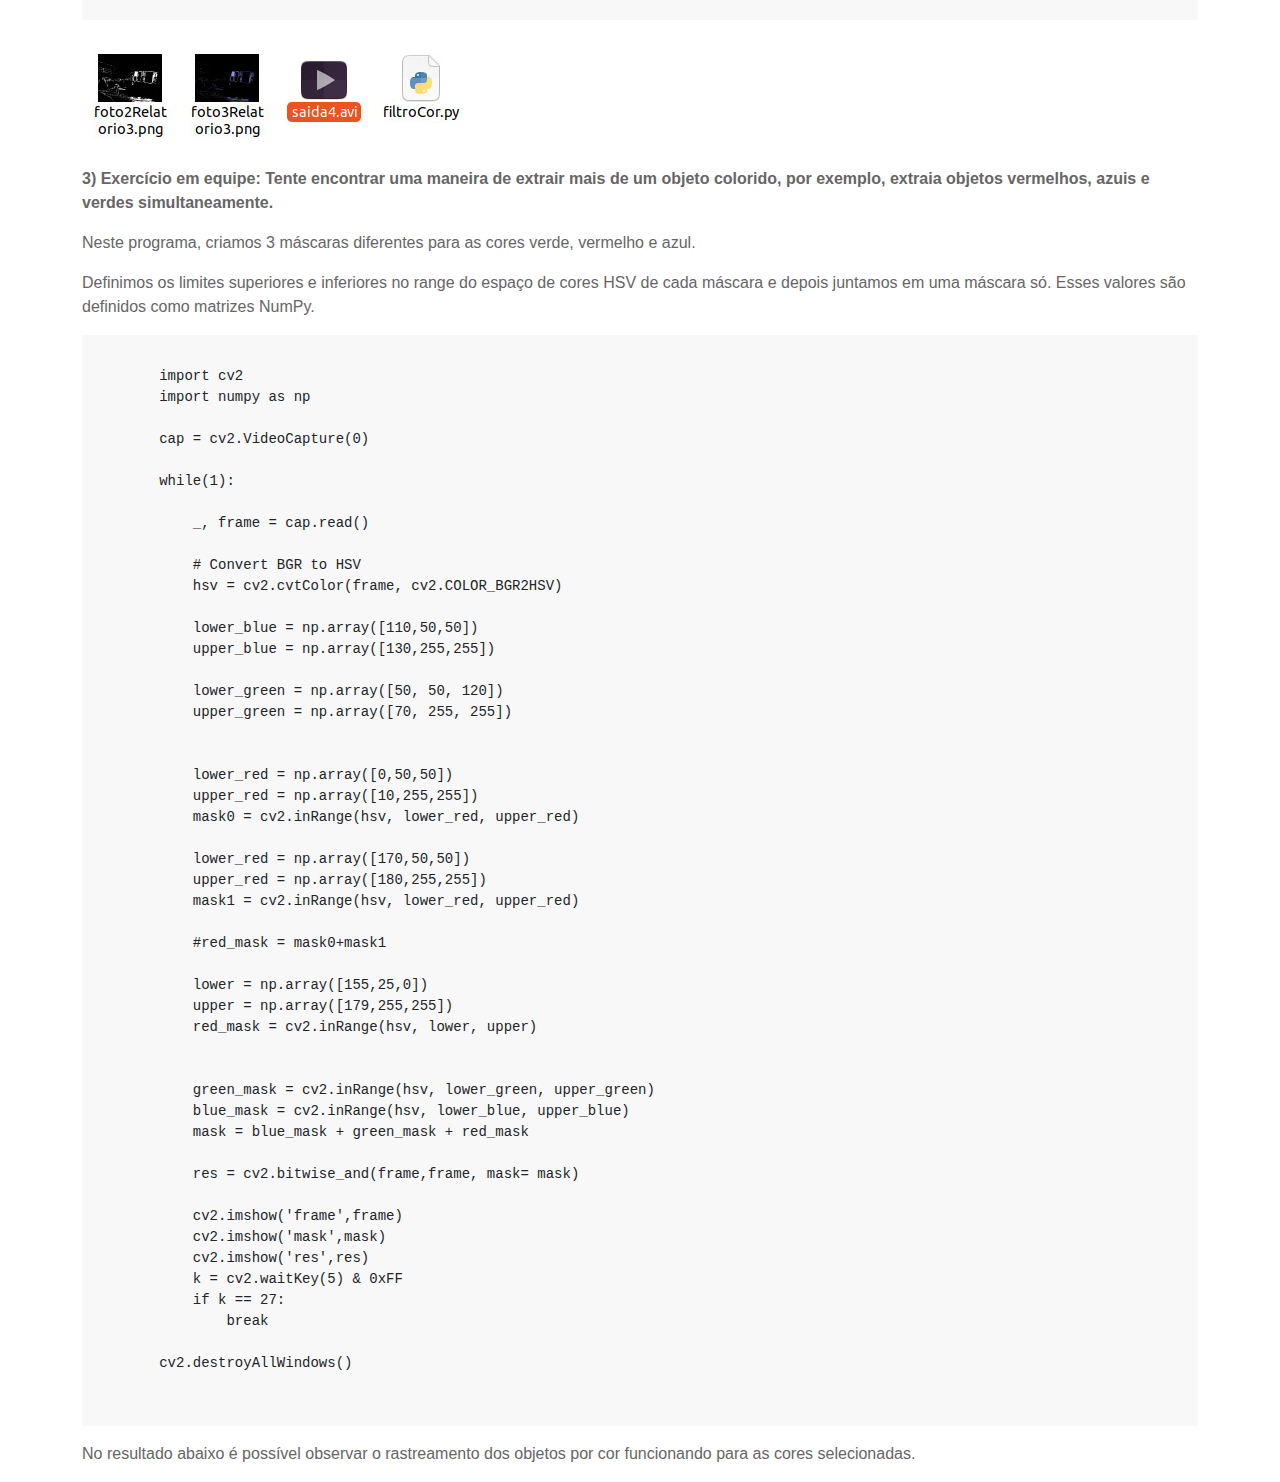
<file: relatorio3.html>
<!DOCTYPE html>
<html>
<head>
  <title>Relatório 3</title>
  <link rel="stylesheet" href="https://cdnjs.cloudflare.com/ajax/libs/bootstrap/5.0.2/css/bootstrap.min.css">
  <style>
    body {
      font-family: Arial, sans-serif;
      margin: 0;
      padding: 0;
    }
    h1 {
      color: #333;
    }
    p {
      color: #666;
    }
    pre {
      background-color: #f8f8f8;
      padding: 10px;
      overflow-x: auto;
    }
    .navbar {
      background-color: rgb(0,90,60);
      padding: 10px;
      color: #fff;
      display: flex;
      align-items: center;
    }
    .logo {
      width: 50px;
      margin-right: 10px;
    }
    .title {
      font-weight: bold;
      font-size: 18px;
    }
    .imgs {
      display: block;
      margin-left: auto;
      margin-right: auto;
      width: 50%;
      height: 400px;
    }
    .imgs img {
      max-width: 100%;
      max-height: 100%;
    }
    .video {
      display: block;
      margin-left: auto;
      margin-right: auto;
      width: 50%;
      height: 400px;
    }
    .video video {
      max-width: 100%;
      max-height: 100%;
    }
  </style>
</head>
<body>
  <nav class="navbar navbar-expand-lg navbar-dark bg-dark">
    <div class="container-fluid">
      <a class="navbar-brand" href="index.html">
        <img src="ufabc_logo.png" alt="UFABC Logo" class="logo">
        <span class="title">Processamento de Vídeo</span>
      </a>
      <button class="navbar-toggler" type="button" data-bs-toggle="collapse" data-bs-target="#navbarNav" aria-controls="navbarNav" aria-expanded="false" aria-label="Toggle navigation">
        <span class="navbar-toggler-icon"></span>
      </button>
      <div class="collapse navbar-collapse" id="navbarNav">
        <ul class="navbar-nav">
          <li class="nav-item dropdown">
            <a class="nav-link dropdown-toggle" href="#" id="relatoriosDropdown" role="button" data-bs-toggle="dropdown" aria-expanded="false">
              Relatórios
            </a>
            <ul class="dropdown-menu" aria-labelledby="relatoriosDropdown">
              <li><a class="dropdown-item" href="relatorio1.html">Relatório 1</a></li>
              <li><a class="dropdown-item" href="relatorio2.html">Relatório 2</a></li>
              <li><a class="dropdown-item" href="relatorio3.html">Relatório 3</a></li>
              <li><a class="dropdown-item" href="relatorio4.html">Relatório 4</a></li>
              <li><a class="dropdown-item" href="relatorio5.html">Relatório 5</a></li>
              <li><a class="dropdown-item" href="relatorio6.html">Relatório 6</a></li>
              <li><a class="dropdown-item" href="relatorio7.html">Relatório 7</a></li>
              <li><a class="dropdown-item" href="relatorio8.html">Relatório 8</a></li>
            </ul>
          </li>
          <li class="nav-item">
            <a class="nav-link" href="projfinal.html">Projeto Final</a>
          </li>
          <li class="nav-item dropdown">
            <a class="nav-link dropdown-toggle" href="#" id="integrantesDropdown" role="button" data-bs-toggle="dropdown" aria-expanded="false">
              Integrantes
            </a>
            <ul class="dropdown-menu" aria-labelledby="integrantesDropdown">
              <li><a class="dropdown-item" href="Fernando.html">Fernando Cezar Resende Lopes</a></li>
              <li><a class="dropdown-item" href="Muriel.html">Muriel da Costa Santos</a></li>
              <li><a class="dropdown-item" href="Vinicius.html">Vinicius de Souza</a></li>
            </ul>
          </li>
        </ul>
      </div>
    </div>
  </nav>
  <div class="container"><p>
    <h1 class="text-center">Laboratório 3 - Espaço de cores</h1>

    <p><strong>(a) Modifique este programa para salvar as imagens da webcam, da máscara e do resultado, ao toque de uma tecla.</strong></p>
    <p>O nosso código realiza a detecção de objetos na cor azul em tempo real, capturando frames de um dispositivo de vídeo (como uma webcam) e exibindo três janelas: a imagem original, a máscara resultante da segmentação dos pixels azuis e o resultado final da combinação da máscara com a imagem original.</p>
    <p>Após importar as bibliotecas necessárias (OpenCV e NumPy) e inicializar a captura de vídeo usando cv.VideoCapture(0), o código entra em um loop while que será executado até que a tecla 'Esc' seja pressionada. Dentro do loop, cada frame é lido com cap.read(). Em seguida, o espaço de cores do frame é convertido de BGR para HSV utilizando cv.cvtColor(), pois a detecção de cores é mais eficiente nesse espaço.</p>
    <p>Em seguida, são definidos os valores de limite inferior (lower_blue) e superior (upper_blue) para a detecção da cor azul no espaço de cores HSV. Esses valores são especificados como arrays NumPy contendo os valores mínimos e máximos dos componentes de matiz (hue), saturação (saturation) e valor (value). No exemplo fornecido, a faixa de azul está definida entre 110-130 para a matiz, 50-255 para a saturação e 50-255 para o valor.</p>
    <p>A imagem HSV é então mascarada utilizando cv.inRange(), que cria uma máscara binária em que os pixels na faixa especificada de azul são definidos como brancos (255) e os demais como pretos (0). Essa máscara é usada em conjunto com a imagem original para realizar uma operação de bitwise AND usando cv.bitwise_and(), resultando em uma imagem final em que apenas os pixels azuis são preservados, enquanto o resto é definido como preto.</p>

    <pre><code>import cv2 as cv
        import numpy as np
        cap = cv.VideoCapture(0)
        while(1):
         # Take each frame
         _, frame = cap.read()
         # Convert BGR to HSV
         hsv = cv.cvtColor(frame, cv.COLOR_BGR2HSV)
         # define range of blue color in HSV
         lower_blue = np.array([110,50,50])
         upper_blue = np.array([130,255,255])
         # Threshold the HSV image to get only blue colors
         mask = cv.inRange(hsv, lower_blue, upper_blue)
         # Bitwise-AND mask and original image
         res = cv.bitwise_and(frame,frame, mask= mask)
         cv.imshow('frame',frame)
         cv.imshow('mask',mask)
         cv.imshow('res',res)
         k = cv.waitKey(5) & 0xFF
         if k == 27:
             break
         if k == 120:
             cv.imwrite('foto1Relatorio3.png',frame)
             cv.imwrite('foto2Relatorio3.png',mask)
             cv.imwrite('foto3Relatorio3.png',res)
        
        cv.destroyAllWindows()
        </code></pre>
        <div class="center-content">
            <img src="r3i1.png" alt="Imagem Averaging">
          </div><p>

    <p><strong>(b) Modifique novamente, para realizar o rastreamento de uma cor e aplicar na imagem resultante (imagem depois do mascaramento) um dos filtros da aula anterior, na imagem de entrada da webcam, tal que a imagem fique visualmente agradável.</strong></p>
    <p>Este código é uma versão modificada do código anterior, adicionando um filtro bilateral às imagens processadas antes de exibi-las ou salvá-las.</p>
    <p>Após a detecção dos objetos azuis, são aplicados os filtros bilaterais usando cv.bilateralFilter(). Esses filtros são utilizados para suavizar as imagens, preservando as bordas e reduzindo o ruído. As imagens filtradas (framebi, maskbi e resbi) são então exibidas nas respectivas janelas.</p>
    <p>O restante do código permanece o mesmo, onde as janelas são exibidas, a captura de teclas é realizada e, se a tecla 'x' for pressionada, as imagens filtradas são salvas em arquivos.</p>
    
    <pre><code>
        import cv2 as cv
        import numpy as np
        cap = cv.VideoCapture(0)
        while(1):
         # Take each frame
         _, frame = cap.read()
         # Convert BGR to HSV
         hsv = cv.cvtColor(frame, cv.COLOR_BGR2HSV)
         # define range of blue color in HSV
         lower_blue = np.array([110,50,50])
         upper_blue = np.array([130,255,255])
         # Threshold the HSV image to get only blue colors
         mask = cv.inRange(hsv, lower_blue, upper_blue)
         # Bitwise-AND mask and original image
         res = cv.bitwise_and(frame,frame, mask= mask)
         cv.imshow('frame',frame)
         cv.imshow('mask',mask)
         cv.imshow('res',res)
         framebi = cv.bilateralFilter(frame,9,75,75)
         maskbi = cv.bilateralFilter(mask,9,75,75)
         resbi = cv.bilateralFilter(res,9,75,75)
         k = cv.waitKey(5) & 0xFF
         if k == 27:
             break
         if k == 120:
             cv.imwrite('foto1Relatorio3bilateral.png',framebi)
             cv.imwrite('foto2Relatorio3bilateral.png',maskbi)
             cv.imwrite('foto3Relatorio3bilateral.png',resbi)
        
        cv.destroyAllWindows()
        

    </code></pre>

    <p><strong>(c) Adicionalmente, modifique o programa para gravar um vídeo dos experimentos de rastreamento.</strong></p>
    <p>O código abaixo salva o vídeo da webcam.</p>

    <pre><code>
        import cv2 as cv
        import numpy as np
        cap = cv.VideoCapture(0)
        
        width = cap.get(cv.CAP_PROP_FRAME_WIDTH)   # float
        
        height = cap.get(cv.CAP_PROP_FRAME_HEIGHT) # float
        
        fps = 30.0
        
        
        fourcc = cv.VideoWriter_fourcc(*'XVID')
        out = cv.VideoWriter('saida4.avi', fourcc, fps, (int(width),int(height)) )
        
        while(1):
         # Take each frame
         _, frame = cap.read()
         # Convert BGR to HSV
         hsv = cv.cvtColor(frame, cv.COLOR_BGR2HSV)
         # define range of blue color in HSV
         lower_blue = np.array([110,50,50])
         upper_blue = np.array([130,255,255])
         # Threshold the HSV image to get only blue colors
         mask = cv.inRange(hsv, lower_blue, upper_blue)
         # Bitwise-AND mask and original image
         res = cv.bitwise_and(frame,frame, mask= mask)
         cv.imshow('frame',frame)
         cv.imshow('mask',mask)
         cv.imshow('res',res)
         k = cv.waitKey(5) & 0xFF
         out.write(frame)
         if k == 27:
             break
        
        cv.destroyAllWindows()      
    </code></pre>
    <div class="center-content">
        <img src="r3i2.png" alt="Video proof">
      </div><p>

    <p><strong>3) Exercício em equipe: Tente encontrar uma maneira de extrair mais de um objeto colorido, por exemplo, extraia objetos vermelhos, azuis e verdes simultaneamente.</strong></p>
    <p>Neste programa, criamos 3 máscaras diferentes para as cores verde, vermelho e azul.</p>
    <p>Definimos os limites superiores e inferiores no range do espaço de cores HSV de cada máscara e depois juntamos em uma máscara só. Esses valores são definidos como matrizes NumPy.</p>

    <pre><code>
        import cv2
        import numpy as np
        
        cap = cv2.VideoCapture(0)
        
        while(1):
        
            _, frame = cap.read()
        
            # Convert BGR to HSV
            hsv = cv2.cvtColor(frame, cv2.COLOR_BGR2HSV)
        
            lower_blue = np.array([110,50,50])
            upper_blue = np.array([130,255,255])
        
            lower_green = np.array([50, 50, 120])
            upper_green = np.array([70, 255, 255])
            
           
            lower_red = np.array([0,50,50])
            upper_red = np.array([10,255,255])
            mask0 = cv2.inRange(hsv, lower_red, upper_red)
        
            lower_red = np.array([170,50,50])
            upper_red = np.array([180,255,255])
            mask1 = cv2.inRange(hsv, lower_red, upper_red)
            
            #red_mask = mask0+mask1
            
            lower = np.array([155,25,0])
            upper = np.array([179,255,255])
            red_mask = cv2.inRange(hsv, lower, upper)
            
            
            green_mask = cv2.inRange(hsv, lower_green, upper_green)
            blue_mask = cv2.inRange(hsv, lower_blue, upper_blue)
            mask = blue_mask + green_mask + red_mask
        
            res = cv2.bitwise_and(frame,frame, mask= mask)
        
            cv2.imshow('frame',frame)
            cv2.imshow('mask',mask)
            cv2.imshow('res',res)
            k = cv2.waitKey(5) & 0xFF
            if k == 27:
                break
        
        cv2.destroyAllWindows()        

    </code></pre>
    <p>No resultado abaixo é possível observar o rastreamento dos objetos por cor funcionando para as cores selecionadas.</p>   

  </div>

  <script src="https://cdnjs.cloudflare.com/ajax/libs/bootstrap/5.0.2/js/bootstrap.bundle.min.js"></script>
</body>
</html>
</file>
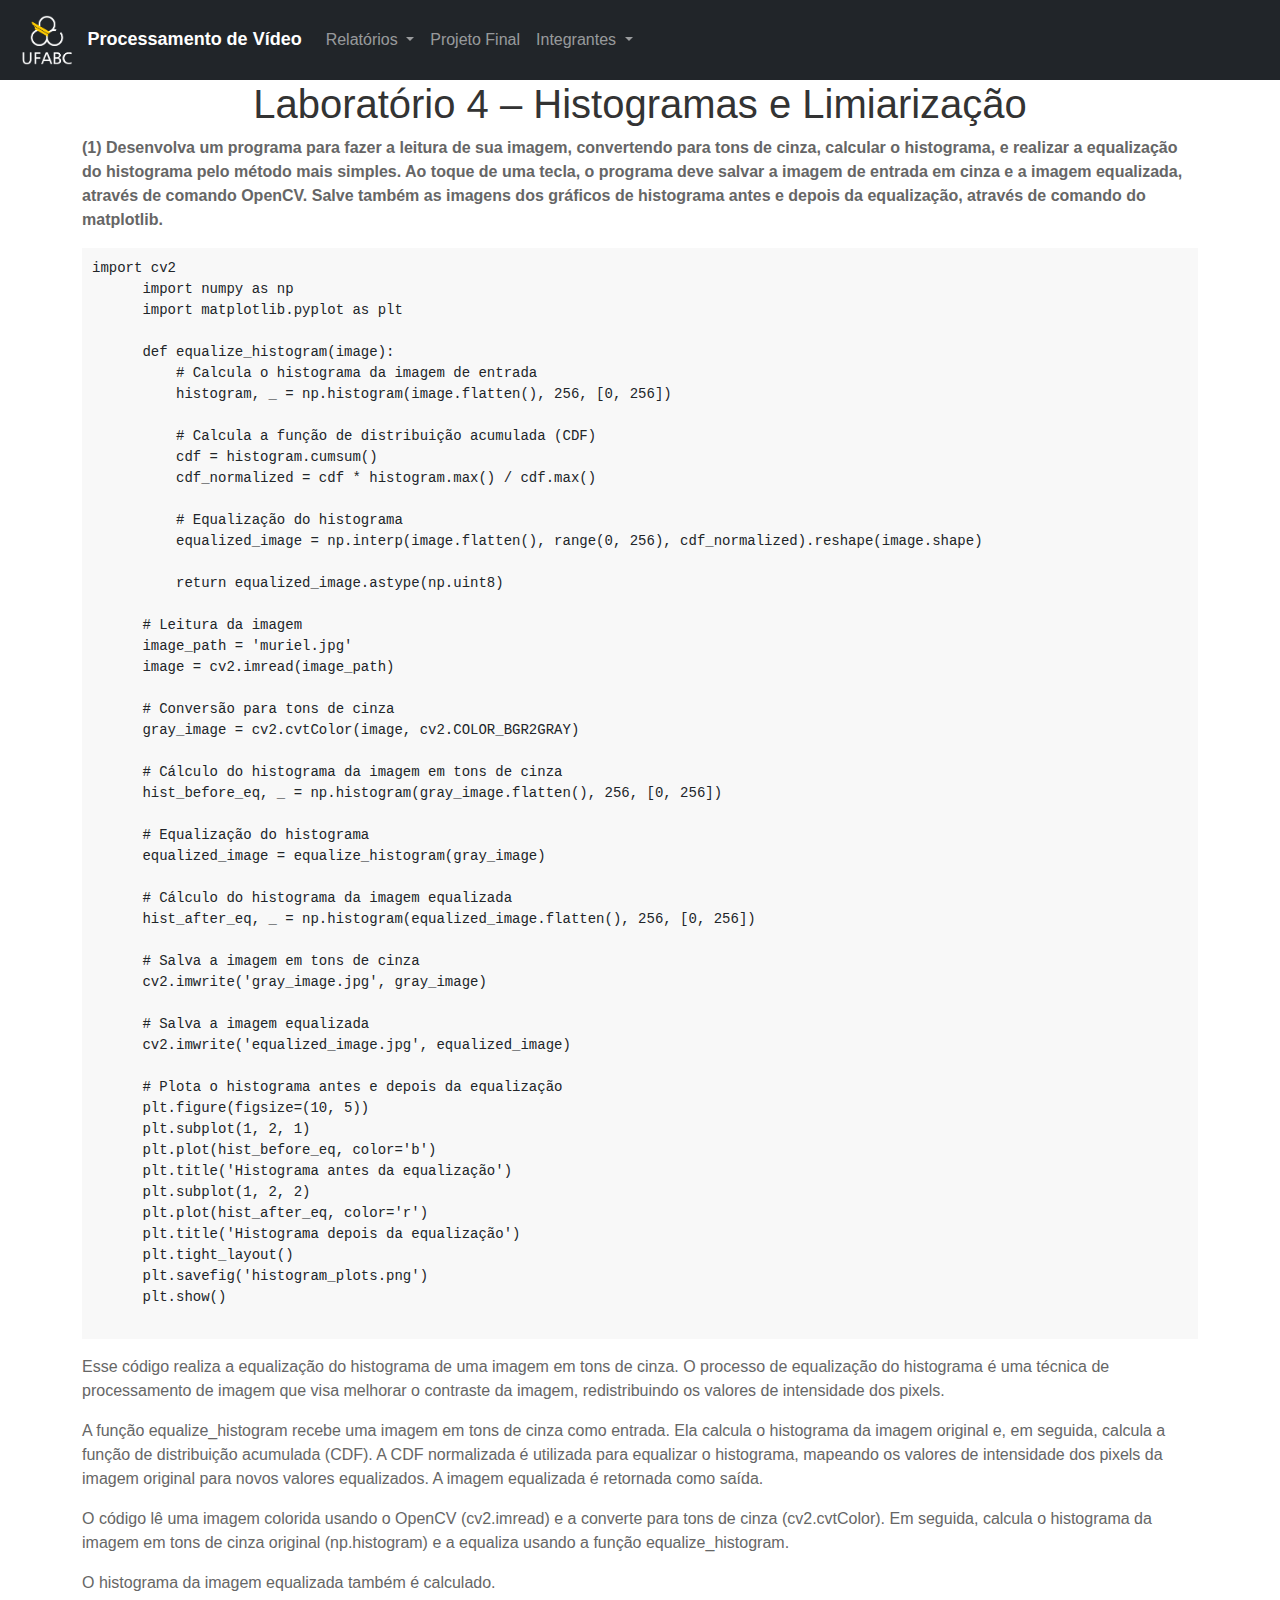
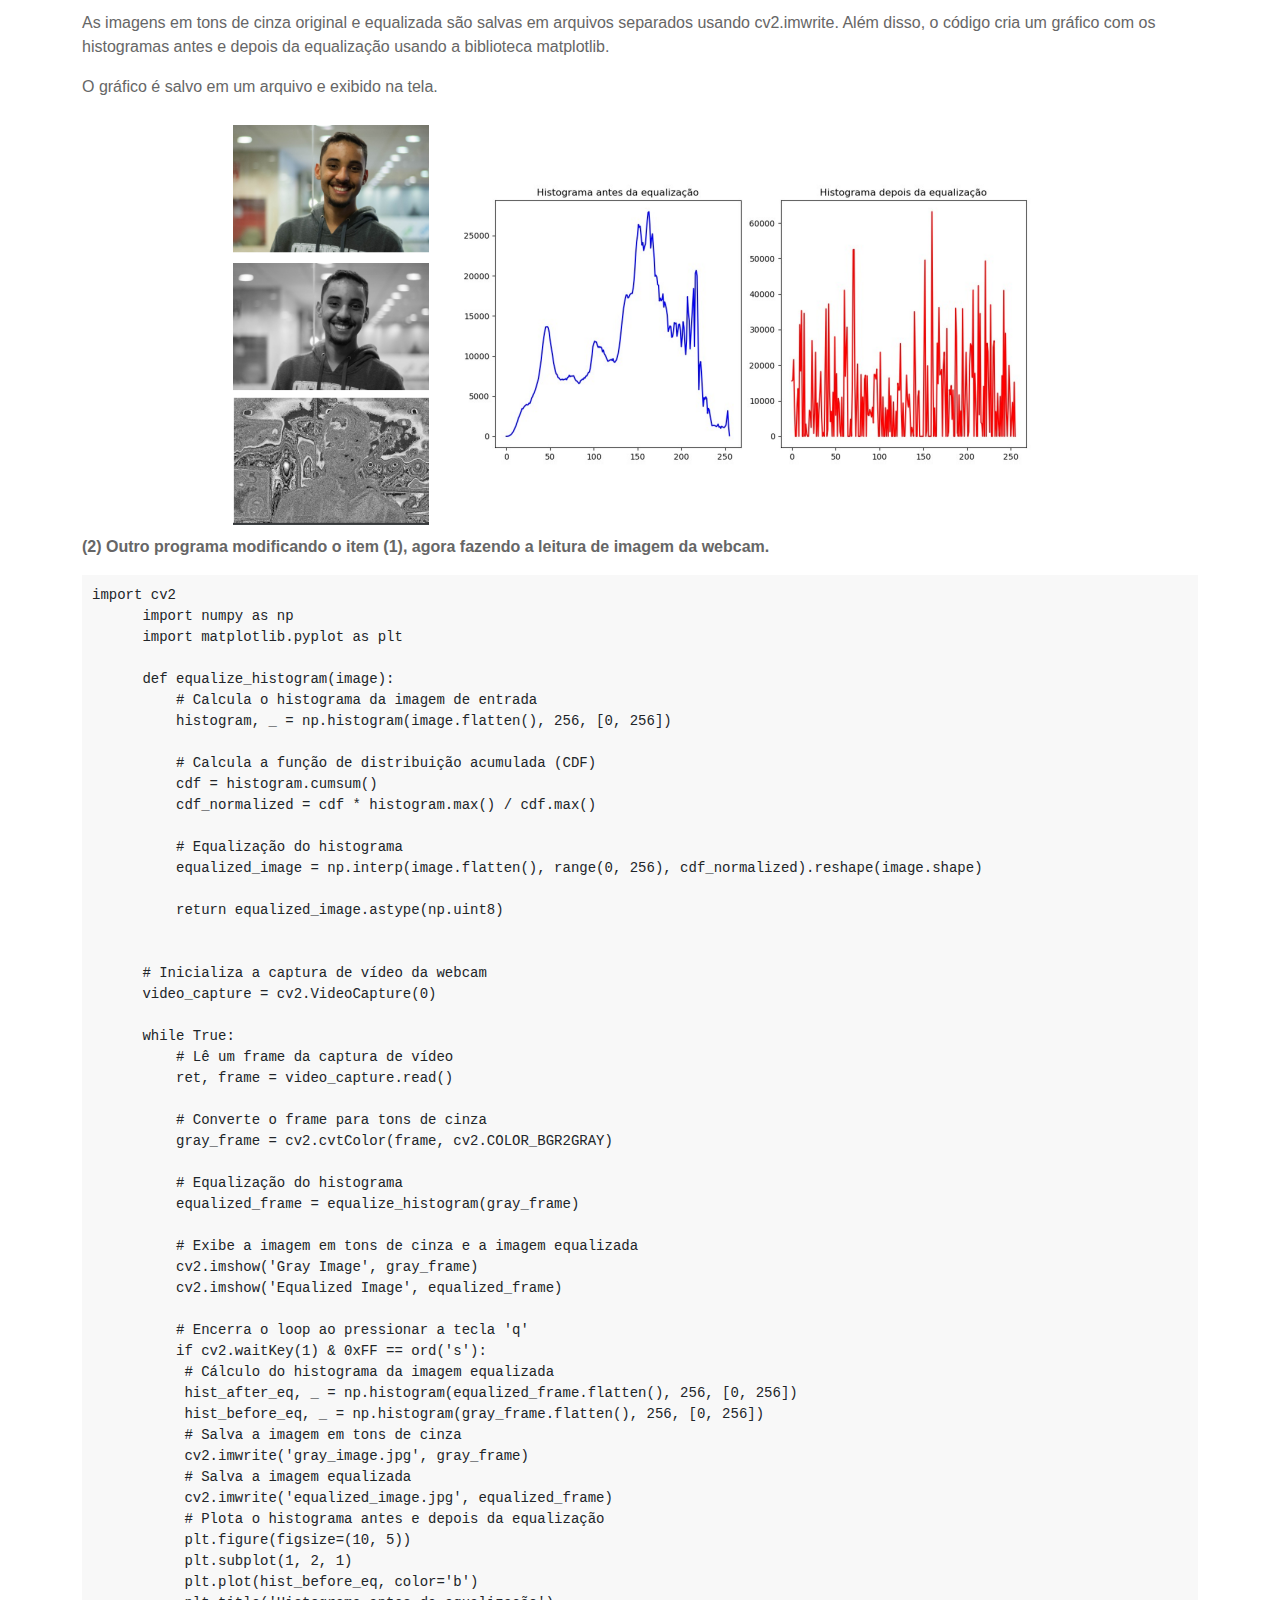
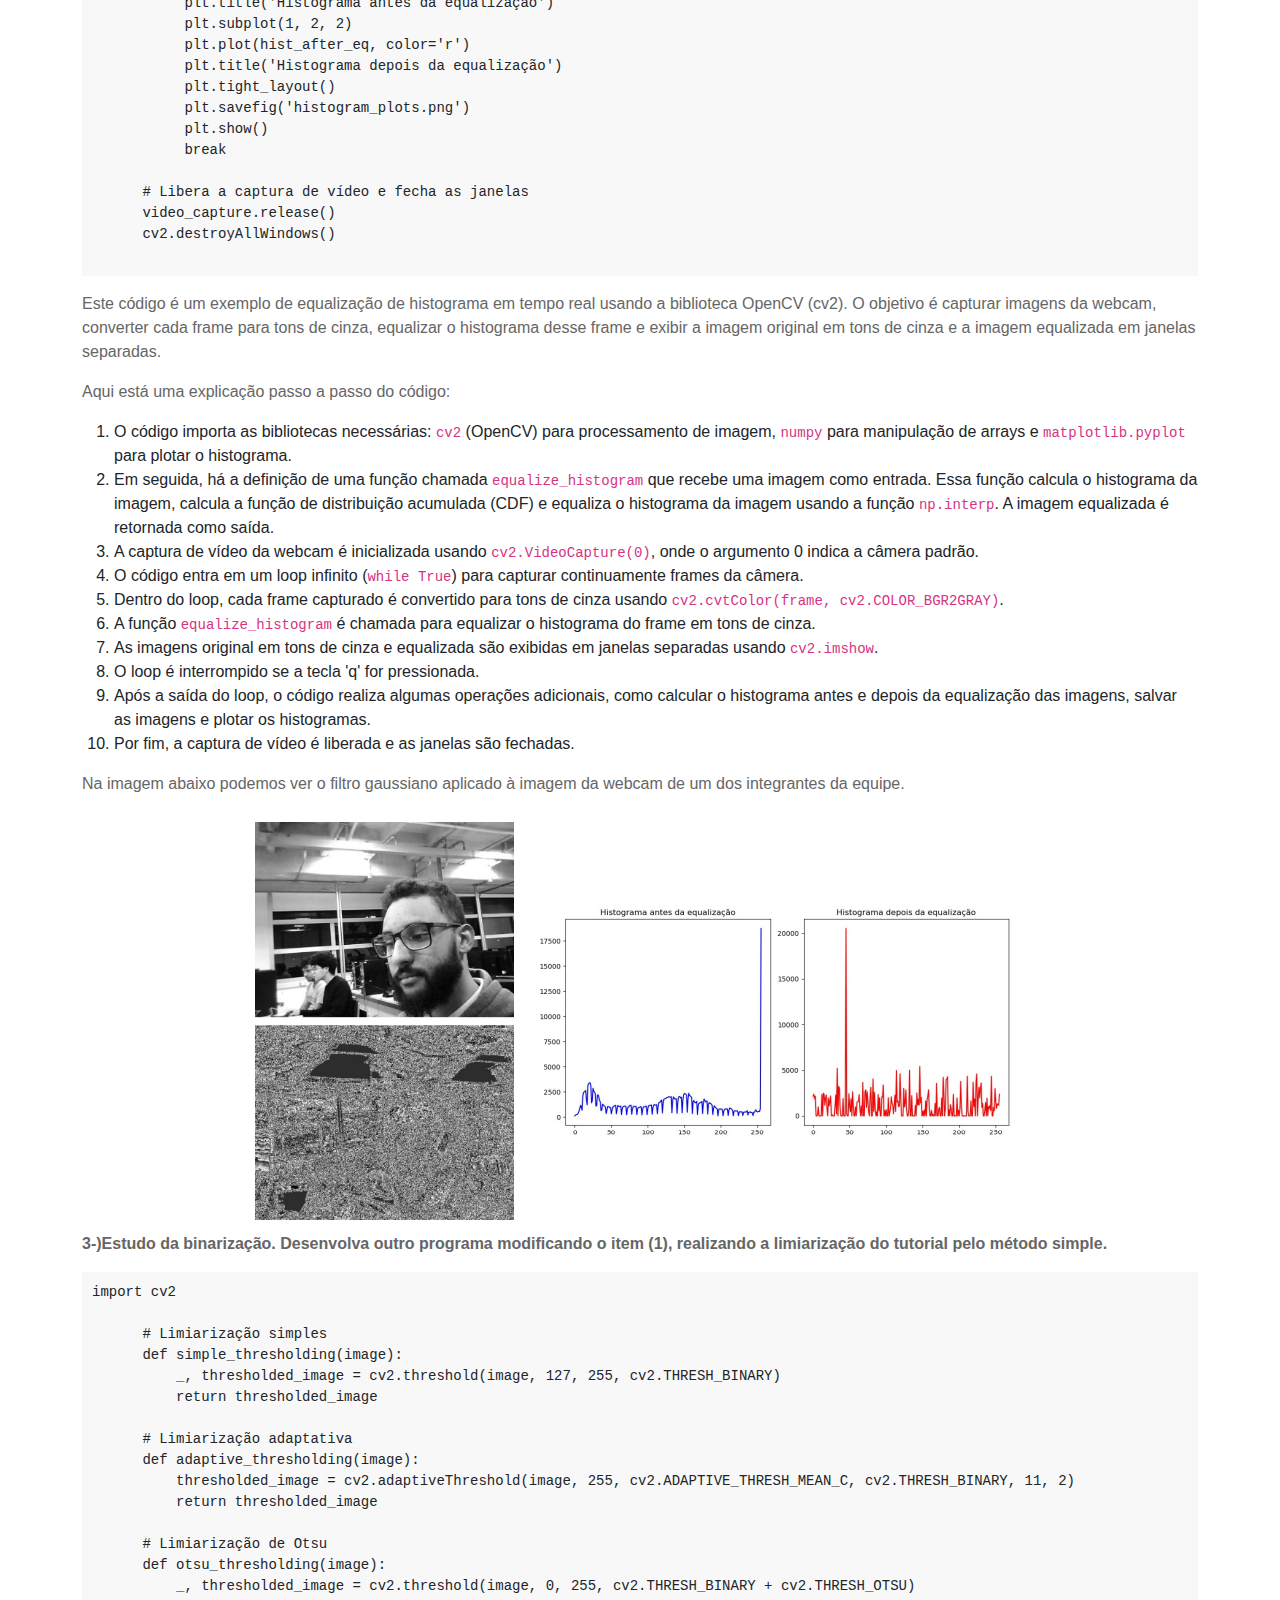
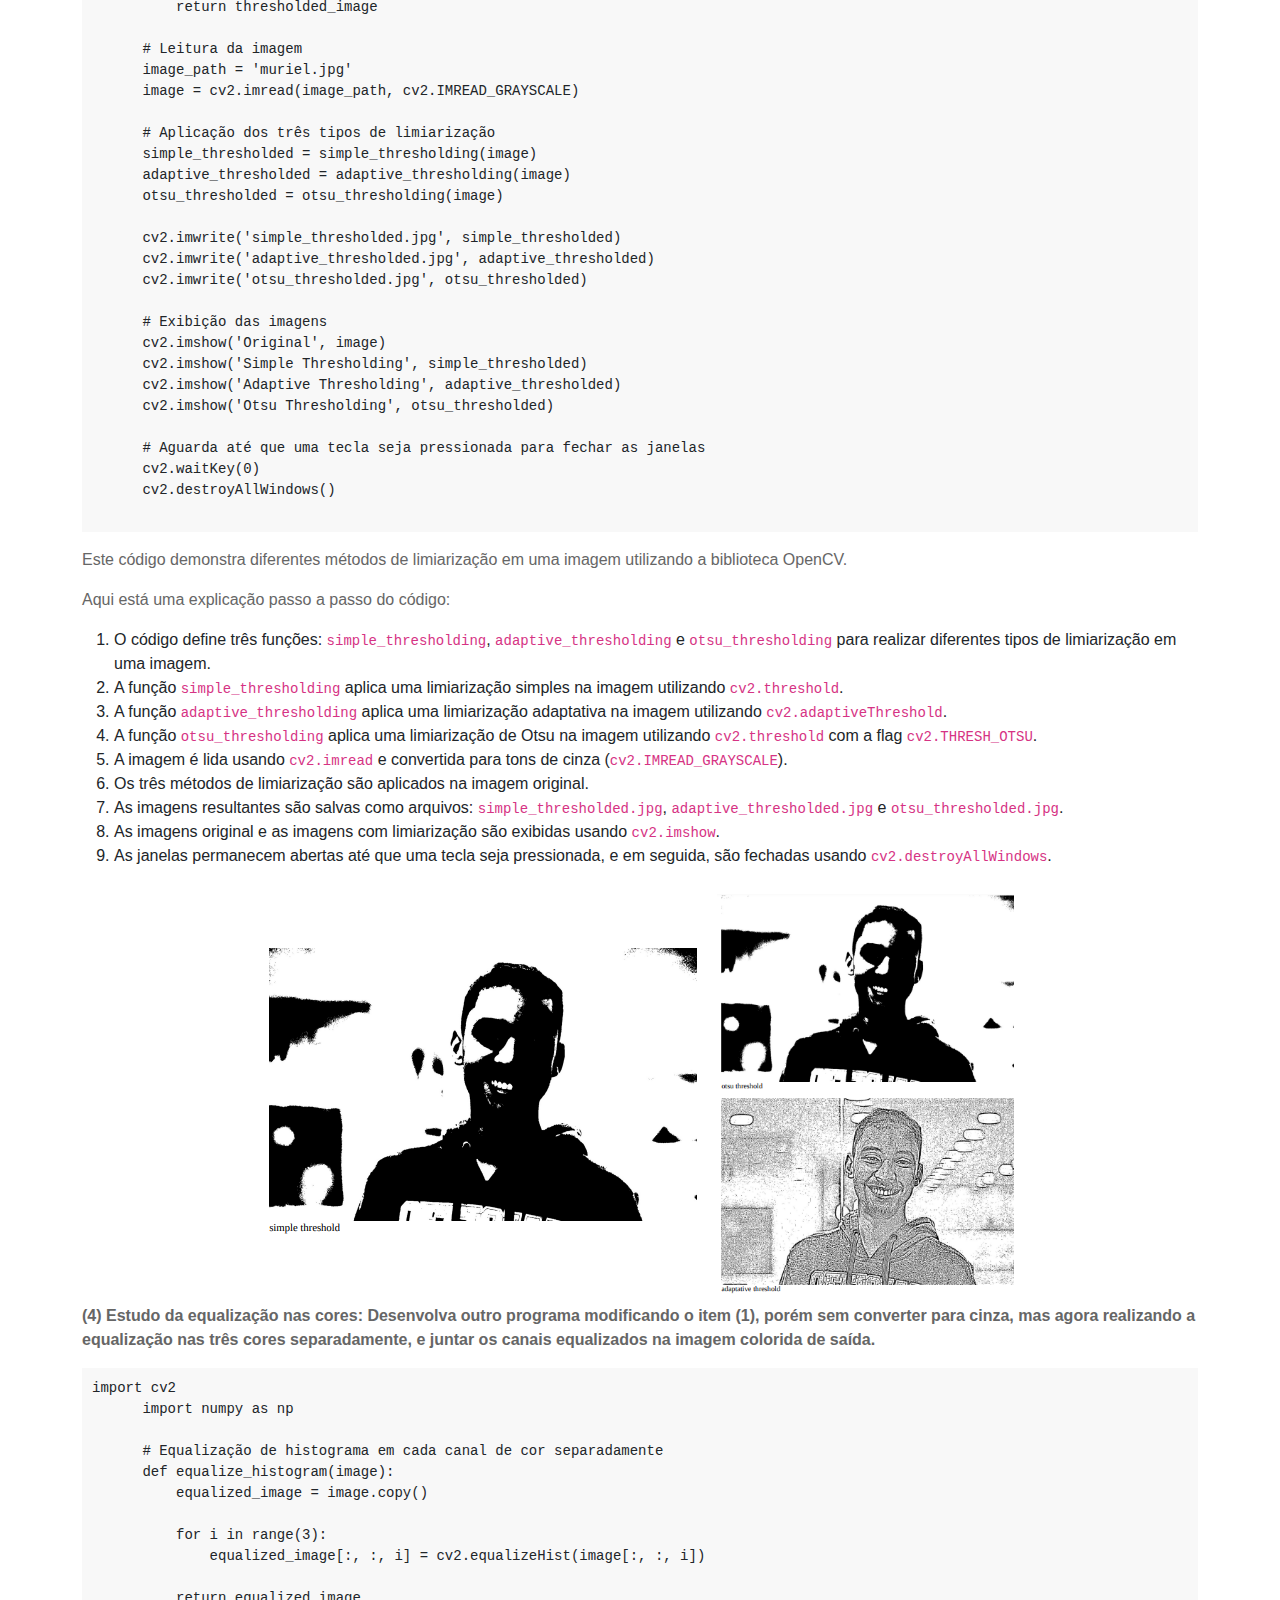
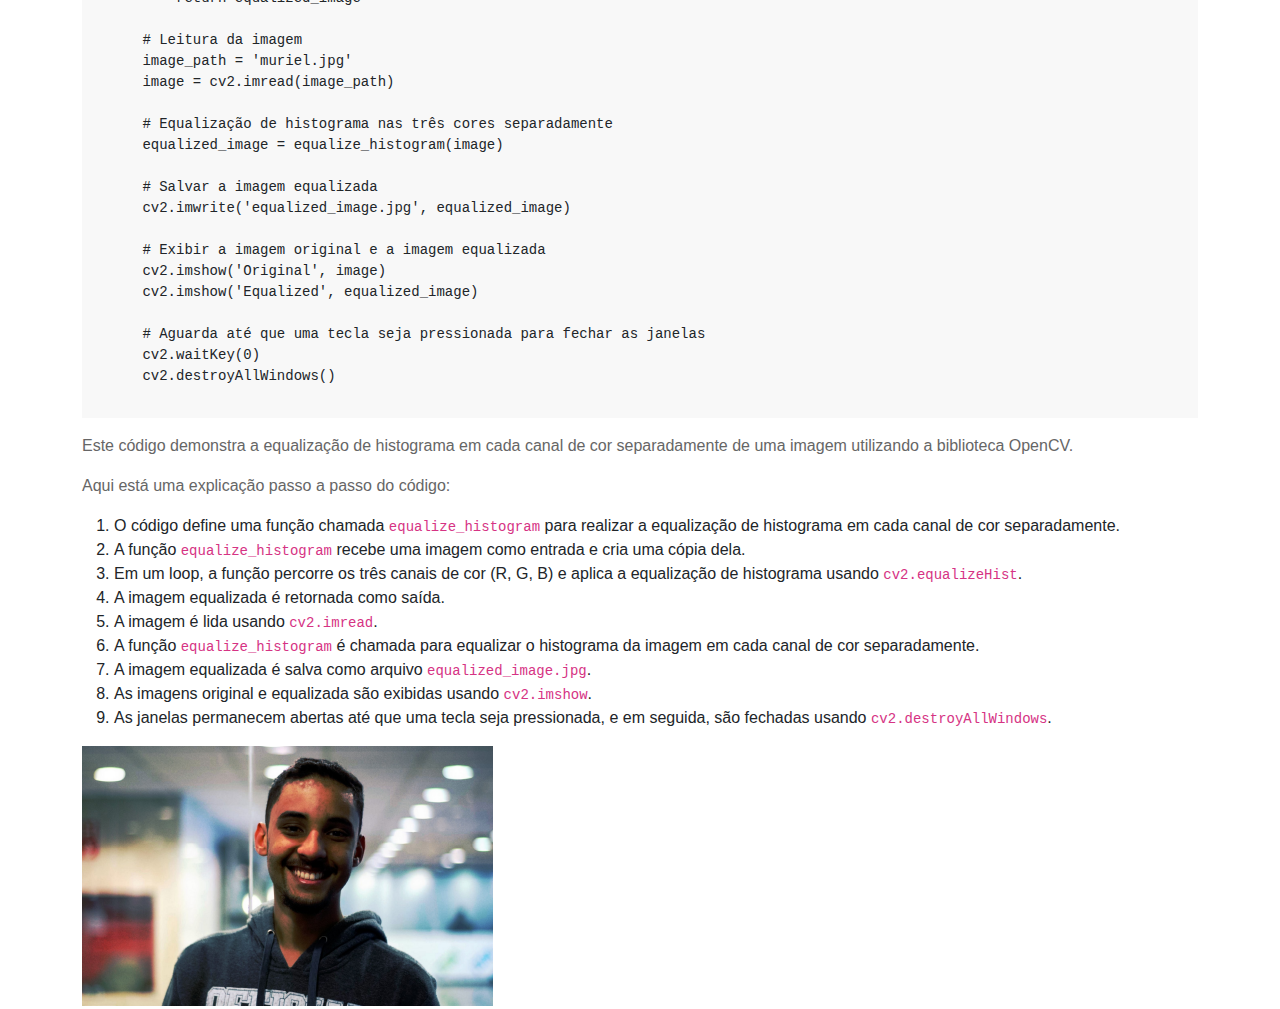
<file: relatorio4.html>
<!DOCTYPE html>
<html>
<head>
  <title>Relatório</title>
  <link rel="stylesheet" href="https://cdnjs.cloudflare.com/ajax/libs/bootstrap/5.0.2/css/bootstrap.min.css">
  <style>
    body {
      font-family: Arial, sans-serif;
      margin: 0;
      padding: 0;
    }
    h1 {
      color: #333;
    }
    p {
      color: #666;
    }
    pre {
      background-color: #f8f8f8;
      padding: 10px;
      overflow-x: auto;
    }
    .navbar {
      background-color: rgb(0,90,60);
      padding: 10px;
      color: #fff;
      display: flex;
      align-items: center;
    }
    .logo {
      width: 50px;
      margin-right: 10px;
    }
    .title {
      font-weight: bold;
      font-size: 18px;
    }
    .imgs {
      display: flex;
      justify-content: center;
      align-items: center;
    }
    .imgs img {
      max-width: 100%;
      max-height: 400px;
      margin: 10px;
    }
    .video {
      display: block;
      margin-left: auto;
      margin-right: auto;
      width: 50%;
      height: 400px;
    }
    .video video {
      max-width: 100%;
      max-height: 100%;
    }
  </style>
</head>
<body>
  <nav class="navbar navbar-expand-lg navbar-dark bg-dark">
    <div class="container-fluid">
      <a class="navbar-brand" href="index.html">
        <img src="ufabc_logo.png" alt="UFABC Logo" class="logo">
        <span class="title">Processamento de Vídeo</span>
      </a>
      <button class="navbar-toggler" type="button" data-bs-toggle="collapse" data-bs-target="#navbarNav" aria-controls="navbarNav" aria-expanded="false" aria-label="Toggle navigation">
        <span class="navbar-toggler-icon"></span>
      </button>
      <div class="collapse navbar-collapse" id="navbarNav">
        <ul class="navbar-nav">
          <li class="nav-item dropdown">
            <a class="nav-link dropdown-toggle" href="#" id="relatoriosDropdown" role="button" data-bs-toggle="dropdown" aria-expanded="false">
              Relatórios
            </a>
            <ul class="dropdown-menu" aria-labelledby="relatoriosDropdown">
              <li><a class="dropdown-item" href="relatorio1.html">Relatório 1</a></li>
              <li><a class="dropdown-item" href="relatorio2.html">Relatório 2</a></li>
              <li><a class="dropdown-item" href="relatorio3.html">Relatório 3</a></li>
              <li><a class="dropdown-item" href="relatorio4.html">Relatório 4</a></li>
              <li><a class="dropdown-item" href="relatorio5.html">Relatório 5</a></li>
              <li><a class="dropdown-item" href="relatorio6.html">Relatório 6</a></li>
              <li><a class="dropdown-item" href="relatorio7.html">Relatório 7</a></li>
              <li><a class="dropdown-item" href="relatorio8.html">Relatório 8</a></li>
            </ul>
          </li>
          <li class="nav-item">
            <a class="nav-link" href="projfinal.html">Projeto Final</a>
          </li>
          <li class="nav-item dropdown">
            <a class="nav-link dropdown-toggle" href="#" id="integrantesDropdown" role="button" data-bs-toggle="dropdown" aria-expanded="false">
              Integrantes
            </a>
            <ul class="dropdown-menu" aria-labelledby="integrantesDropdown">
              <li><a class="dropdown-item" href="Fernando.html">Fernando Cezar Resende Lopes</a></li>
              <li><a class="dropdown-item" href="Muriel.html">Muriel da Costa Santos</a></li>
              <li><a class="dropdown-item" href="Vinicius.html">Vinicius de Souza</a></li>
            </ul>
          </li>
        </ul>
      </div>
    </div>
  </nav>
  <div class="container">
    <h1 class="text-center">Laboratório 4 – Histogramas e Limiarização</h1>
    <p><strong>(1) Desenvolva um programa para fazer a leitura de sua imagem, convertendo para tons de cinza, calcular o histograma, e realizar a equalização do histograma pelo método mais simples. Ao toque de uma tecla, o programa deve salvar a imagem de entrada em cinza e a imagem equalizada, através de comando OpenCV. Salve também as imagens dos gráficos de histograma antes e depois da equalização, através de comando do matplotlib.</strong></p>
    <pre><code>import cv2
      import numpy as np
      import matplotlib.pyplot as plt
      
      def equalize_histogram(image):
          # Calcula o histograma da imagem de entrada
          histogram, _ = np.histogram(image.flatten(), 256, [0, 256])
      
          # Calcula a função de distribuição acumulada (CDF)
          cdf = histogram.cumsum()
          cdf_normalized = cdf * histogram.max() / cdf.max()
      
          # Equalização do histograma
          equalized_image = np.interp(image.flatten(), range(0, 256), cdf_normalized).reshape(image.shape)
      
          return equalized_image.astype(np.uint8)
      
      # Leitura da imagem
      image_path = 'muriel.jpg'
      image = cv2.imread(image_path)
      
      # Conversão para tons de cinza
      gray_image = cv2.cvtColor(image, cv2.COLOR_BGR2GRAY)
      
      # Cálculo do histograma da imagem em tons de cinza
      hist_before_eq, _ = np.histogram(gray_image.flatten(), 256, [0, 256])
      
      # Equalização do histograma
      equalized_image = equalize_histogram(gray_image)
      
      # Cálculo do histograma da imagem equalizada
      hist_after_eq, _ = np.histogram(equalized_image.flatten(), 256, [0, 256])
      
      # Salva a imagem em tons de cinza
      cv2.imwrite('gray_image.jpg', gray_image)
      
      # Salva a imagem equalizada
      cv2.imwrite('equalized_image.jpg', equalized_image)
      
      # Plota o histograma antes e depois da equalização
      plt.figure(figsize=(10, 5))
      plt.subplot(1, 2, 1)
      plt.plot(hist_before_eq, color='b')
      plt.title('Histograma antes da equalização')
      plt.subplot(1, 2, 2)
      plt.plot(hist_after_eq, color='r')
      plt.title('Histograma depois da equalização')
      plt.tight_layout()
      plt.savefig('histogram_plots.png')
      plt.show()
      </code></pre>
    <p>Esse código realiza a equalização do histograma de uma imagem em tons de cinza. O processo de equalização do histograma é uma técnica de processamento de imagem que visa melhorar o contraste da imagem, redistribuindo os valores de intensidade dos pixels.</p>
    <p>A função equalize_histogram recebe uma imagem em tons de cinza como entrada. Ela calcula o histograma da imagem original e, em seguida, calcula a função de distribuição acumulada (CDF). A CDF normalizada é utilizada para equalizar o histograma, mapeando os valores de intensidade dos pixels da imagem original para novos valores equalizados. A imagem equalizada é retornada como saída.</p>
    <p>O código lê uma imagem colorida usando o OpenCV (cv2.imread) e a converte para tons de cinza (cv2.cvtColor). Em seguida, calcula o histograma da imagem em tons de cinza original (np.histogram) e a equaliza usando a função equalize_histogram.</p>
    <p>O histograma da imagem equalizada também é calculado.</p>
    <p>As imagens em tons de cinza original e equalizada são salvas em arquivos separados usando cv2.imwrite. Além disso, o código cria um gráfico com os histogramas antes e depois da equalização usando a biblioteca matplotlib.</p>
    <p>O gráfico é salvo em um arquivo e exibido na tela.</p>
    <div class="center-content">
      <div class="imgs">
        <img src="r4i1.png" alt="histogram">
        <img src="r4i2.png" alt="histogram">
      </div>
    </div>
    <p><strong>(2) Outro programa modificando o item (1), agora fazendo a leitura de imagem da webcam.</strong></p>
    <pre><code>import cv2
      import numpy as np
      import matplotlib.pyplot as plt
      
      def equalize_histogram(image):
          # Calcula o histograma da imagem de entrada
          histogram, _ = np.histogram(image.flatten(), 256, [0, 256])
      
          # Calcula a função de distribuição acumulada (CDF)
          cdf = histogram.cumsum()
          cdf_normalized = cdf * histogram.max() / cdf.max()
      
          # Equalização do histograma
          equalized_image = np.interp(image.flatten(), range(0, 256), cdf_normalized).reshape(image.shape)
      
          return equalized_image.astype(np.uint8)
          
          
      # Inicializa a captura de vídeo da webcam
      video_capture = cv2.VideoCapture(0)
      
      while True:
          # Lê um frame da captura de vídeo
          ret, frame = video_capture.read()
      
          # Converte o frame para tons de cinza
          gray_frame = cv2.cvtColor(frame, cv2.COLOR_BGR2GRAY)
      
          # Equalização do histograma
          equalized_frame = equalize_histogram(gray_frame)
      
          # Exibe a imagem em tons de cinza e a imagem equalizada
          cv2.imshow('Gray Image', gray_frame)
          cv2.imshow('Equalized Image', equalized_frame)
      
          # Encerra o loop ao pressionar a tecla 'q'
          if cv2.waitKey(1) & 0xFF == ord('s'):
           # Cálculo do histograma da imagem equalizada
           hist_after_eq, _ = np.histogram(equalized_frame.flatten(), 256, [0, 256])
           hist_before_eq, _ = np.histogram(gray_frame.flatten(), 256, [0, 256])
           # Salva a imagem em tons de cinza
           cv2.imwrite('gray_image.jpg', gray_frame)
           # Salva a imagem equalizada
           cv2.imwrite('equalized_image.jpg', equalized_frame)
           # Plota o histograma antes e depois da equalização
           plt.figure(figsize=(10, 5))
           plt.subplot(1, 2, 1)
           plt.plot(hist_before_eq, color='b')
           plt.title('Histograma antes da equalização')
           plt.subplot(1, 2, 2)
           plt.plot(hist_after_eq, color='r')
           plt.title('Histograma depois da equalização')
           plt.tight_layout()
           plt.savefig('histogram_plots.png')
           plt.show()
           break
      
      # Libera a captura de vídeo e fecha as janelas
      video_capture.release()
      cv2.destroyAllWindows()
      </code></pre>
      <p>Este código é um exemplo de equalização de histograma em tempo real usando a biblioteca OpenCV (cv2). O objetivo é capturar imagens da webcam, converter cada frame para tons de cinza, equalizar o histograma desse frame e exibir a imagem original em tons de cinza e a imagem equalizada em janelas separadas.</p>
      <p>Aqui está uma explicação passo a passo do código:</p>
      <ol>
          <li>O código importa as bibliotecas necessárias: <code>cv2</code> (OpenCV) para processamento de imagem, <code>numpy</code> para manipulação de arrays e <code>matplotlib.pyplot</code> para plotar o histograma.</li>
          <li>Em seguida, há a definição de uma função chamada <code>equalize_histogram</code> que recebe uma imagem como entrada. Essa função calcula o histograma da imagem, calcula a função de distribuição acumulada (CDF) e equaliza o histograma da imagem usando a função <code>np.interp</code>. A imagem equalizada é retornada como saída.</li>
          <li>A captura de vídeo da webcam é inicializada usando <code>cv2.VideoCapture(0)</code>, onde o argumento 0 indica a câmera padrão.</li>
          <li>O código entra em um loop infinito (<code>while True</code>) para capturar continuamente frames da câmera.</li>
          <li>Dentro do loop, cada frame capturado é convertido para tons de cinza usando <code>cv2.cvtColor(frame, cv2.COLOR_BGR2GRAY)</code>.</li>
          <li>A função <code>equalize_histogram</code> é chamada para equalizar o histograma do frame em tons de cinza.</li>
          <li>As imagens original em tons de cinza e equalizada são exibidas em janelas separadas usando <code>cv2.imshow</code>.</li>
          <li>O loop é interrompido se a tecla 'q' for pressionada.</li>
          <li>Após a saída do loop, o código realiza algumas operações adicionais, como calcular o histograma antes e depois da equalização das imagens, salvar as imagens e plotar os histogramas.</li>
          <li>Por fim, a captura de vídeo é liberada e as janelas são fechadas.</li>
      </ol> 
      <p>Na imagem abaixo podemos ver o filtro gaussiano aplicado à imagem da webcam de um dos integrantes da equipe.</p>
    <div class="center-content">
      <div class="imgs">
        <img src="r4i3.png" alt="r4ex2">
        <img src="r4i4.png" alt="r4ex2">
      </div>
    </div>
    <p><strong>3-)Estudo da binarização. Desenvolva outro programa modificando o item (1), realizando a limiarização do tutorial pelo método simple.</strong></p>
    <pre><code>import cv2

      # Limiarização simples
      def simple_thresholding(image):
          _, thresholded_image = cv2.threshold(image, 127, 255, cv2.THRESH_BINARY)
          return thresholded_image
      
      # Limiarização adaptativa
      def adaptive_thresholding(image):
          thresholded_image = cv2.adaptiveThreshold(image, 255, cv2.ADAPTIVE_THRESH_MEAN_C, cv2.THRESH_BINARY, 11, 2)
          return thresholded_image
      
      # Limiarização de Otsu
      def otsu_thresholding(image):
          _, thresholded_image = cv2.threshold(image, 0, 255, cv2.THRESH_BINARY + cv2.THRESH_OTSU)
          return thresholded_image
      
      # Leitura da imagem
      image_path = 'muriel.jpg'
      image = cv2.imread(image_path, cv2.IMREAD_GRAYSCALE)
      
      # Aplicação dos três tipos de limiarização
      simple_thresholded = simple_thresholding(image)
      adaptive_thresholded = adaptive_thresholding(image)
      otsu_thresholded = otsu_thresholding(image)
      
      cv2.imwrite('simple_thresholded.jpg', simple_thresholded)
      cv2.imwrite('adaptive_thresholded.jpg', adaptive_thresholded)
      cv2.imwrite('otsu_thresholded.jpg', otsu_thresholded)
      
      # Exibição das imagens
      cv2.imshow('Original', image)
      cv2.imshow('Simple Thresholding', simple_thresholded)
      cv2.imshow('Adaptive Thresholding', adaptive_thresholded)
      cv2.imshow('Otsu Thresholding', otsu_thresholded)
      
      # Aguarda até que uma tecla seja pressionada para fechar as janelas
      cv2.waitKey(0)
      cv2.destroyAllWindows()
      </code></pre>
      <p>Este código demonstra diferentes métodos de limiarização em uma imagem utilizando a biblioteca OpenCV.</p>
      <p>Aqui está uma explicação passo a passo do código:</p>
      <ol>
          <li>O código define três funções: <code>simple_thresholding</code>, <code>adaptive_thresholding</code> e <code>otsu_thresholding</code> para realizar diferentes tipos de limiarização em uma imagem.</li>
          <li>A função <code>simple_thresholding</code> aplica uma limiarização simples na imagem utilizando <code>cv2.threshold</code>.</li>
          <li>A função <code>adaptive_thresholding</code> aplica uma limiarização adaptativa na imagem utilizando <code>cv2.adaptiveThreshold</code>.</li>
          <li>A função <code>otsu_thresholding</code> aplica uma limiarização de Otsu na imagem utilizando <code>cv2.threshold</code> com a flag <code>cv2.THRESH_OTSU</code>.</li>
          <li>A imagem é lida usando <code>cv2.imread</code> e convertida para tons de cinza (<code>cv2.IMREAD_GRAYSCALE</code>).</li>
          <li>Os três métodos de limiarização são aplicados na imagem original.</li>
          <li>As imagens resultantes são salvas como arquivos: <code>simple_thresholded.jpg</code>, <code>adaptive_thresholded.jpg</code> e <code>otsu_thresholded.jpg</code>.</li>
          <li>As imagens original e as imagens com limiarização são exibidas usando <code>cv2.imshow</code>.</li>
          <li>As janelas permanecem abertas até que uma tecla seja pressionada, e em seguida, são fechadas usando <code>cv2.destroyAllWindows</code>.</li>
      </ol>
    <div class="center-content">
      <div class="imgs">
        <img src="r4i5.png" alt="r4ex5">
        <img src="r4i6.png" alt="r4ex5">
      </div>
    </div>
    <p><strong>(4) Estudo da equalização nas cores: Desenvolva outro programa modificando o item (1), porém sem converter para cinza, mas agora realizando a equalização nas três cores separadamente, e juntar os canais equalizados na imagem colorida de saída.</strong></p>
    <pre><code>import cv2
      import numpy as np
      
      # Equalização de histograma em cada canal de cor separadamente
      def equalize_histogram(image):
          equalized_image = image.copy()
      
          for i in range(3):
              equalized_image[:, :, i] = cv2.equalizeHist(image[:, :, i])
      
          return equalized_image
      
      # Leitura da imagem
      image_path = 'muriel.jpg'
      image = cv2.imread(image_path)
      
      # Equalização de histograma nas três cores separadamente
      equalized_image = equalize_histogram(image)
      
      # Salvar a imagem equalizada
      cv2.imwrite('equalized_image.jpg', equalized_image)
      
      # Exibir a imagem original e a imagem equalizada
      cv2.imshow('Original', image)
      cv2.imshow('Equalized', equalized_image)
      
      # Aguarda até que uma tecla seja pressionada para fechar as janelas
      cv2.waitKey(0)
      cv2.destroyAllWindows()
      </code></pre>
      <p>Este código demonstra a equalização de histograma em cada canal de cor separadamente de uma imagem utilizando a biblioteca OpenCV.</p>
      <p>Aqui está uma explicação passo a passo do código:</p>
      <ol>
          <li>O código define uma função chamada <code>equalize_histogram</code> para realizar a equalização de histograma em cada canal de cor separadamente.</li>
          <li>A função <code>equalize_histogram</code> recebe uma imagem como entrada e cria uma cópia dela.</li>
          <li>Em um loop, a função percorre os três canais de cor (R, G, B) e aplica a equalização de histograma usando <code>cv2.equalizeHist</code>.</li>
          <li>A imagem equalizada é retornada como saída.</li>
          <li>A imagem é lida usando <code>cv2.imread</code>.</li>
          <li>A função <code>equalize_histogram</code> é chamada para equalizar o histograma da imagem em cada canal de cor separadamente.</li>
          <li>A imagem equalizada é salva como arquivo <code>equalized_image.jpg</code>.</li>
          <li>As imagens original e equalizada são exibidas usando <code>cv2.imshow</code>.</li>
          <li>As janelas permanecem abertas até que uma tecla seja pressionada, e em seguida, são fechadas usando <code>cv2.destroyAllWindows</code>.</li>
      </ol>
    <div class="center-content">
      <img src="r4i7.png" alt="r4ex4">
    </div>
  </div>
  <script src="https://cdnjs.cloudflare.com/ajax/libs/bootstrap/5.0.2/js/bootstrap.bundle.min.js"></script>
</body>
</html>
</file>
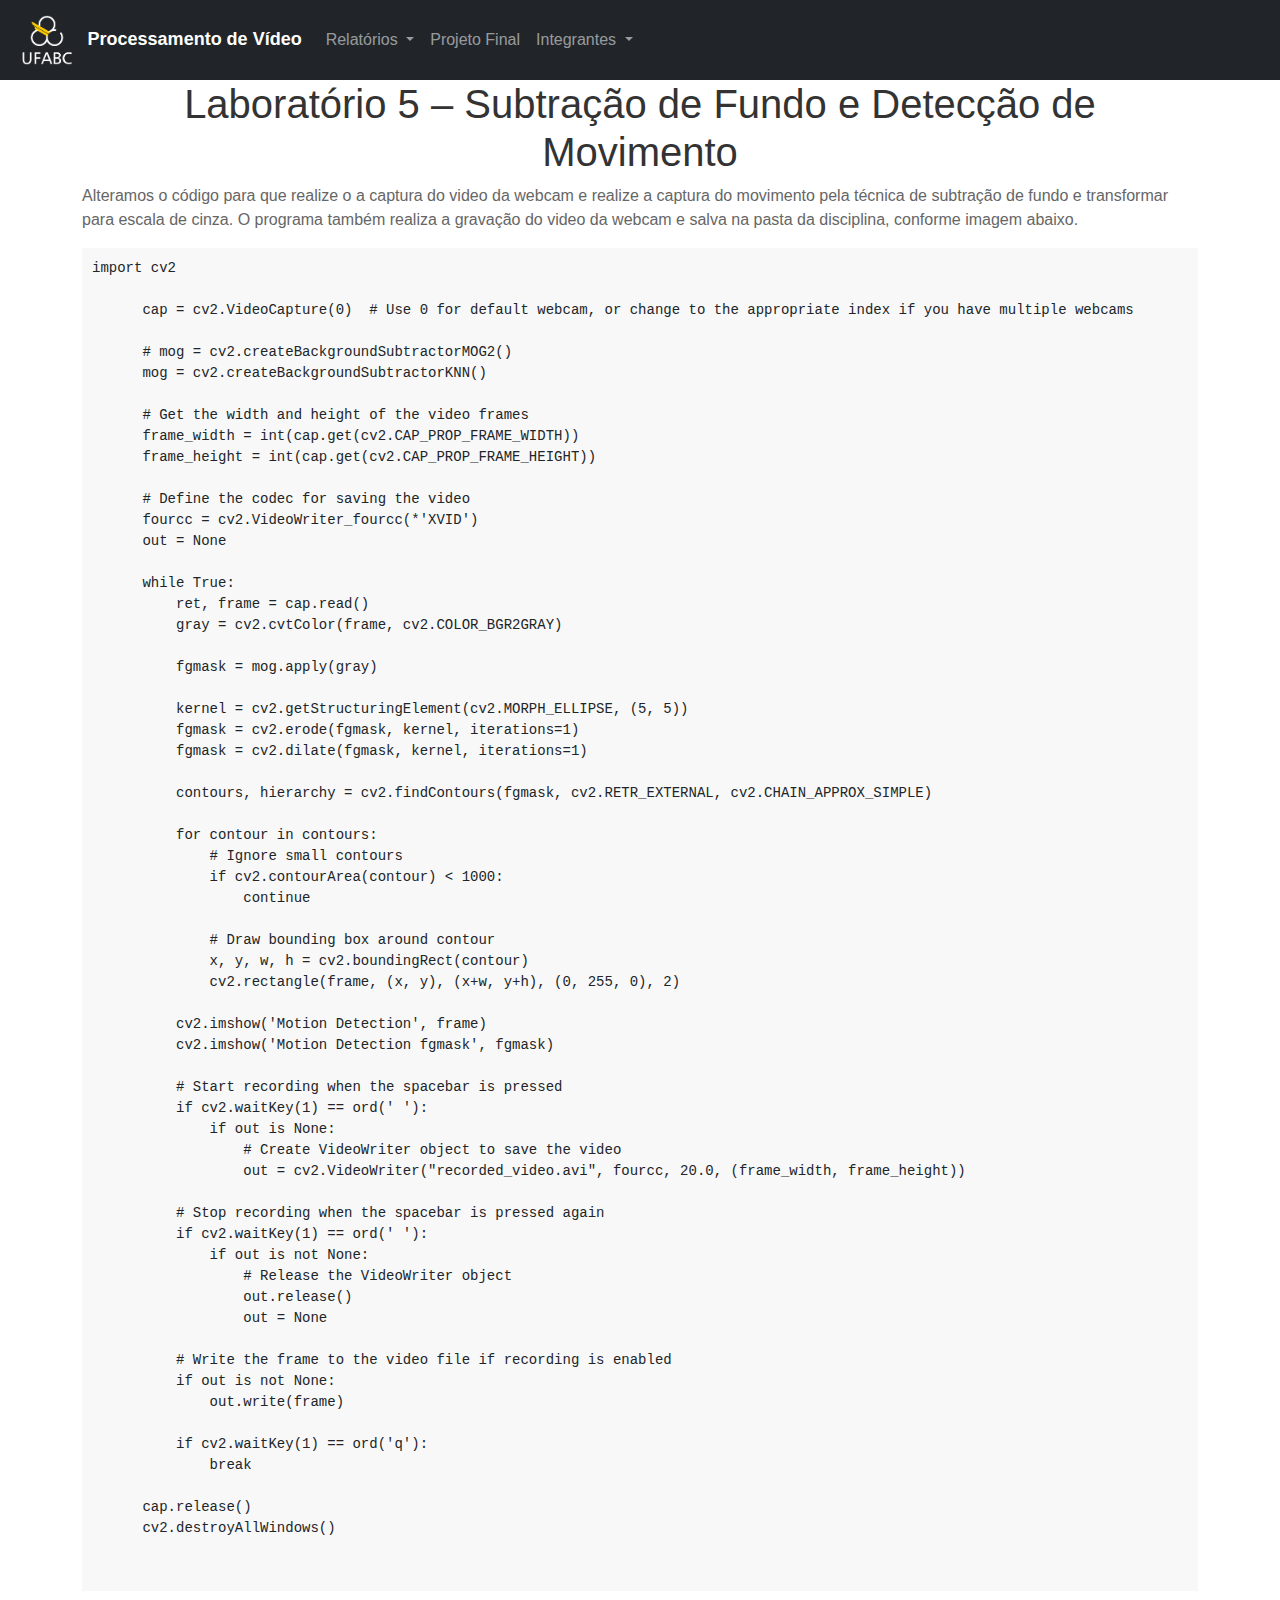
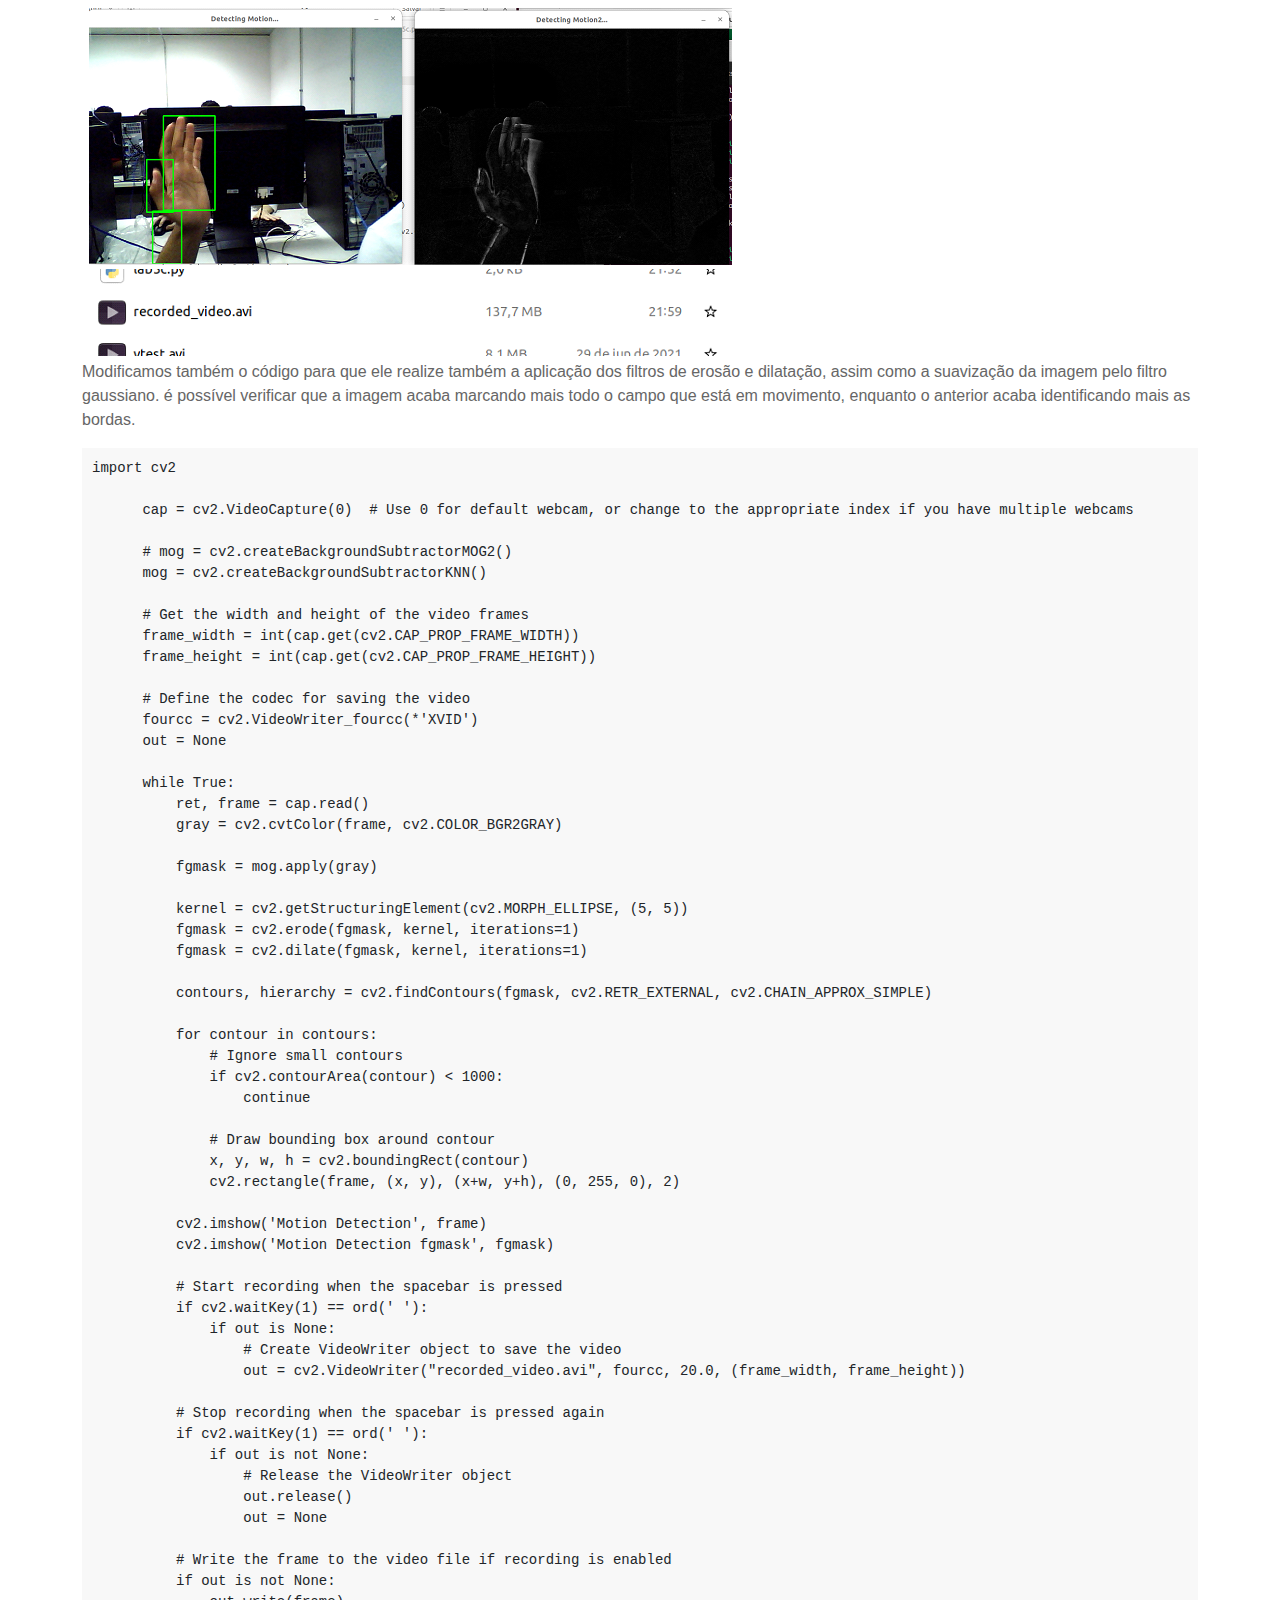
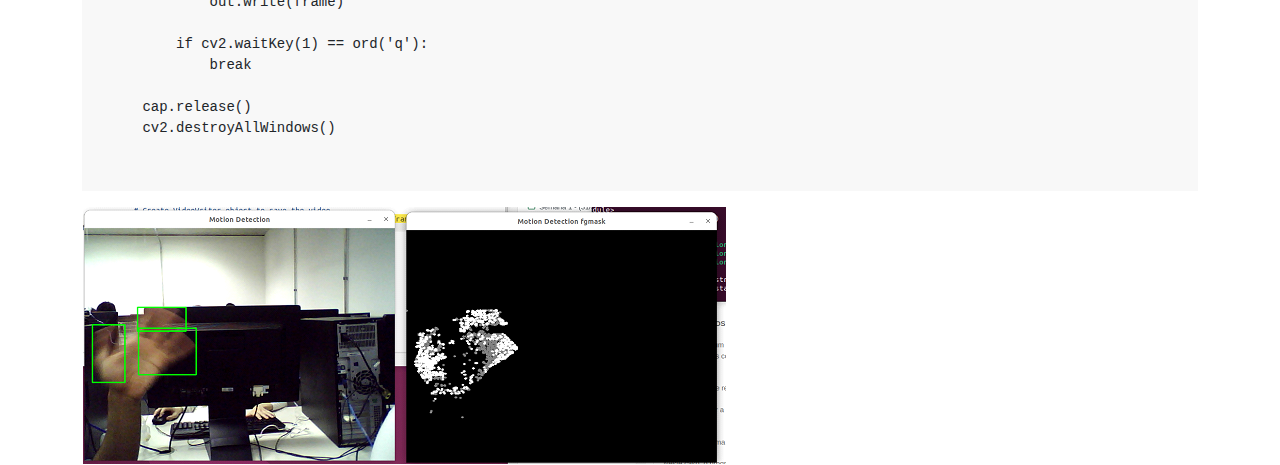
<file: relatorio5.html>
<!DOCTYPE html>
<html>
<head>
  <title>Relatório</title>
  <link rel="stylesheet" href="https://cdnjs.cloudflare.com/ajax/libs/bootstrap/5.0.2/css/bootstrap.min.css">
  <style>
    body {
      font-family: Arial, sans-serif;
      margin: 0;
      padding: 0;
    }
    h1 {
      color: #333;
    }
    p {
      color: #666;
    }
    pre {
      background-color: #f8f8f8;
      padding: 10px;
      overflow-x: auto;
    }
    .navbar {
      background-color: rgb(0,90,60);
      padding: 10px;
      color: #fff;
      display: flex;
      align-items: center;
    }
    .logo {
      width: 50px;
      margin-right: 10px;
    }
    .title {
      font-weight: bold;
      font-size: 18px;
    }
    .imgs {
      display: flex;
      justify-content: center;
      align-items: center;
    }
    .imgs img {
      max-width: 100%;
      max-height: 400px;
      margin: 10px;
    }
    .video {
      display: block;
      margin-left: auto;
      margin-right: auto;
      width: 50%;
      height: 400px;
    }
    .video video {
      max-width: 100%;
      max-height: 100%;
    }
  </style>
</head>
<body>
  <nav class="navbar navbar-expand-lg navbar-dark bg-dark">
    <div class="container-fluid">
      <a class="navbar-brand" href="index.html">
        <img src="ufabc_logo.png" alt="UFABC Logo" class="logo">
        <span class="title">Processamento de Vídeo</span>
      </a>
      <button class="navbar-toggler" type="button" data-bs-toggle="collapse" data-bs-target="#navbarNav" aria-controls="navbarNav" aria-expanded="false" aria-label="Toggle navigation">
        <span class="navbar-toggler-icon"></span>
      </button>
      <div class="collapse navbar-collapse" id="navbarNav">
        <ul class="navbar-nav">
          <li class="nav-item dropdown">
            <a class="nav-link dropdown-toggle" href="#" id="relatoriosDropdown" role="button" data-bs-toggle="dropdown" aria-expanded="false">
              Relatórios
            </a>
            <ul class="dropdown-menu" aria-labelledby="relatoriosDropdown">
              <li><a class="dropdown-item" href="relatorio1.html">Relatório 1</a></li>
              <li><a class="dropdown-item" href="relatorio2.html">Relatório 2</a></li>
              <li><a class="dropdown-item" href="relatorio3.html">Relatório 3</a></li>
              <li><a class="dropdown-item" href="relatorio4.html">Relatório 4</a></li>
              <li><a class="dropdown-item" href="relatorio5.html">Relatório 5</a></li>
              <li><a class="dropdown-item" href="relatorio6.html">Relatório 6</a></li>
              <li><a class="dropdown-item" href="relatorio7.html">Relatório 7</a></li>
              <li><a class="dropdown-item" href="relatorio8.html">Relatório 8</a></li>
            </ul>
          </li>
          <li class="nav-item">
            <a class="nav-link" href="projfinal.html">Projeto Final</a>
          </li>
          <li class="nav-item dropdown">
            <a class="nav-link dropdown-toggle" href="#" id="integrantesDropdown" role="button" data-bs-toggle="dropdown" aria-expanded="false">
              Integrantes
            </a>
            <ul class="dropdown-menu" aria-labelledby="integrantesDropdown">
              <li><a class="dropdown-item" href="Fernando.html">Fernando Cezar Resende Lopes</a></li>
              <li><a class="dropdown-item" href="Muriel.html">Muriel da Costa Santos</a></li>
              <li><a class="dropdown-item" href="Vinicius.html">Vinicius de Souza</a></li>
            </ul>
          </li>
        </ul>
      </div>
    </div>
  </nav>
  <div class="container">
    <h1 class="text-center">Laboratório 5 – Subtração de Fundo e Detecção de Movimento</h1>
    <p>Alteramos o código para que realize o a captura do video da webcam e realize a captura do movimento pela técnica de subtração de fundo e transformar para escala de cinza. O programa também realiza a gravação do video da webcam e salva na pasta da disciplina, conforme imagem abaixo. </p>
    <pre><code>import cv2

      cap = cv2.VideoCapture(0)  # Use 0 for default webcam, or change to the appropriate index if you have multiple webcams
      
      # mog = cv2.createBackgroundSubtractorMOG2()
      mog = cv2.createBackgroundSubtractorKNN()
      
      # Get the width and height of the video frames
      frame_width = int(cap.get(cv2.CAP_PROP_FRAME_WIDTH))
      frame_height = int(cap.get(cv2.CAP_PROP_FRAME_HEIGHT))
      
      # Define the codec for saving the video
      fourcc = cv2.VideoWriter_fourcc(*'XVID')
      out = None
      
      while True:
          ret, frame = cap.read()
          gray = cv2.cvtColor(frame, cv2.COLOR_BGR2GRAY)
          
          fgmask = mog.apply(gray)
          
          kernel = cv2.getStructuringElement(cv2.MORPH_ELLIPSE, (5, 5))
          fgmask = cv2.erode(fgmask, kernel, iterations=1)
          fgmask = cv2.dilate(fgmask, kernel, iterations=1)
          
          contours, hierarchy = cv2.findContours(fgmask, cv2.RETR_EXTERNAL, cv2.CHAIN_APPROX_SIMPLE)
          
          for contour in contours:
              # Ignore small contours
              if cv2.contourArea(contour) < 1000:
                  continue
              
              # Draw bounding box around contour
              x, y, w, h = cv2.boundingRect(contour)
              cv2.rectangle(frame, (x, y), (x+w, y+h), (0, 255, 0), 2)
          
          cv2.imshow('Motion Detection', frame)
          cv2.imshow('Motion Detection fgmask', fgmask)
      
          # Start recording when the spacebar is pressed
          if cv2.waitKey(1) == ord(' '):
              if out is None:
                  # Create VideoWriter object to save the video
                  out = cv2.VideoWriter("recorded_video.avi", fourcc, 20.0, (frame_width, frame_height))
          
          # Stop recording when the spacebar is pressed again
          if cv2.waitKey(1) == ord(' '):
              if out is not None:
                  # Release the VideoWriter object
                  out.release()
                  out = None
          
          # Write the frame to the video file if recording is enabled
          if out is not None:
              out.write(frame)
          
          if cv2.waitKey(1) == ord('q'):
              break
              
      cap.release()
      cv2.destroyAllWindows()     
      
      </code></pre>

    <div class="center-content">
        <img src="r5i1.png" alt="r5i1">
    </div>
    <p>Modificamos também o código para que ele realize também a aplicação dos filtros de erosão e dilatação, assim como  a suavização da imagem  pelo filtro gaussiano. é possível verificar que a imagem acaba marcando mais todo o campo que está em movimento, enquanto o anterior acaba identificando mais as bordas.</p>
    <pre><code>import cv2

      cap = cv2.VideoCapture(0)  # Use 0 for default webcam, or change to the appropriate index if you have multiple webcams
      
      # mog = cv2.createBackgroundSubtractorMOG2()
      mog = cv2.createBackgroundSubtractorKNN()
      
      # Get the width and height of the video frames
      frame_width = int(cap.get(cv2.CAP_PROP_FRAME_WIDTH))
      frame_height = int(cap.get(cv2.CAP_PROP_FRAME_HEIGHT))
      
      # Define the codec for saving the video
      fourcc = cv2.VideoWriter_fourcc(*'XVID')
      out = None
      
      while True:
          ret, frame = cap.read()
          gray = cv2.cvtColor(frame, cv2.COLOR_BGR2GRAY)
          
          fgmask = mog.apply(gray)
          
          kernel = cv2.getStructuringElement(cv2.MORPH_ELLIPSE, (5, 5))
          fgmask = cv2.erode(fgmask, kernel, iterations=1)
          fgmask = cv2.dilate(fgmask, kernel, iterations=1)
          
          contours, hierarchy = cv2.findContours(fgmask, cv2.RETR_EXTERNAL, cv2.CHAIN_APPROX_SIMPLE)
          
          for contour in contours:
              # Ignore small contours
              if cv2.contourArea(contour) < 1000:
                  continue
              
              # Draw bounding box around contour
              x, y, w, h = cv2.boundingRect(contour)
              cv2.rectangle(frame, (x, y), (x+w, y+h), (0, 255, 0), 2)
          
          cv2.imshow('Motion Detection', frame)
          cv2.imshow('Motion Detection fgmask', fgmask)
      
          # Start recording when the spacebar is pressed
          if cv2.waitKey(1) == ord(' '):
              if out is None:
                  # Create VideoWriter object to save the video
                  out = cv2.VideoWriter("recorded_video.avi", fourcc, 20.0, (frame_width, frame_height))
          
          # Stop recording when the spacebar is pressed again
          if cv2.waitKey(1) == ord(' '):
              if out is not None:
                  # Release the VideoWriter object
                  out.release()
                  out = None
          
          # Write the frame to the video file if recording is enabled
          if out is not None:
              out.write(frame)
          
          if cv2.waitKey(1) == ord('q'):
              break
              
      cap.release()
      cv2.destroyAllWindows()
      
      </code></pre>
      
    <div class="center-content">
        <img src="r5i2.png" alt="r5ex2">
    </div>    
  </div>
  <script src="https://cdnjs.cloudflare.com/ajax/libs/bootstrap/5.0.2/js/bootstrap.bundle.min.js"></script>
</body>
</html>
</file>
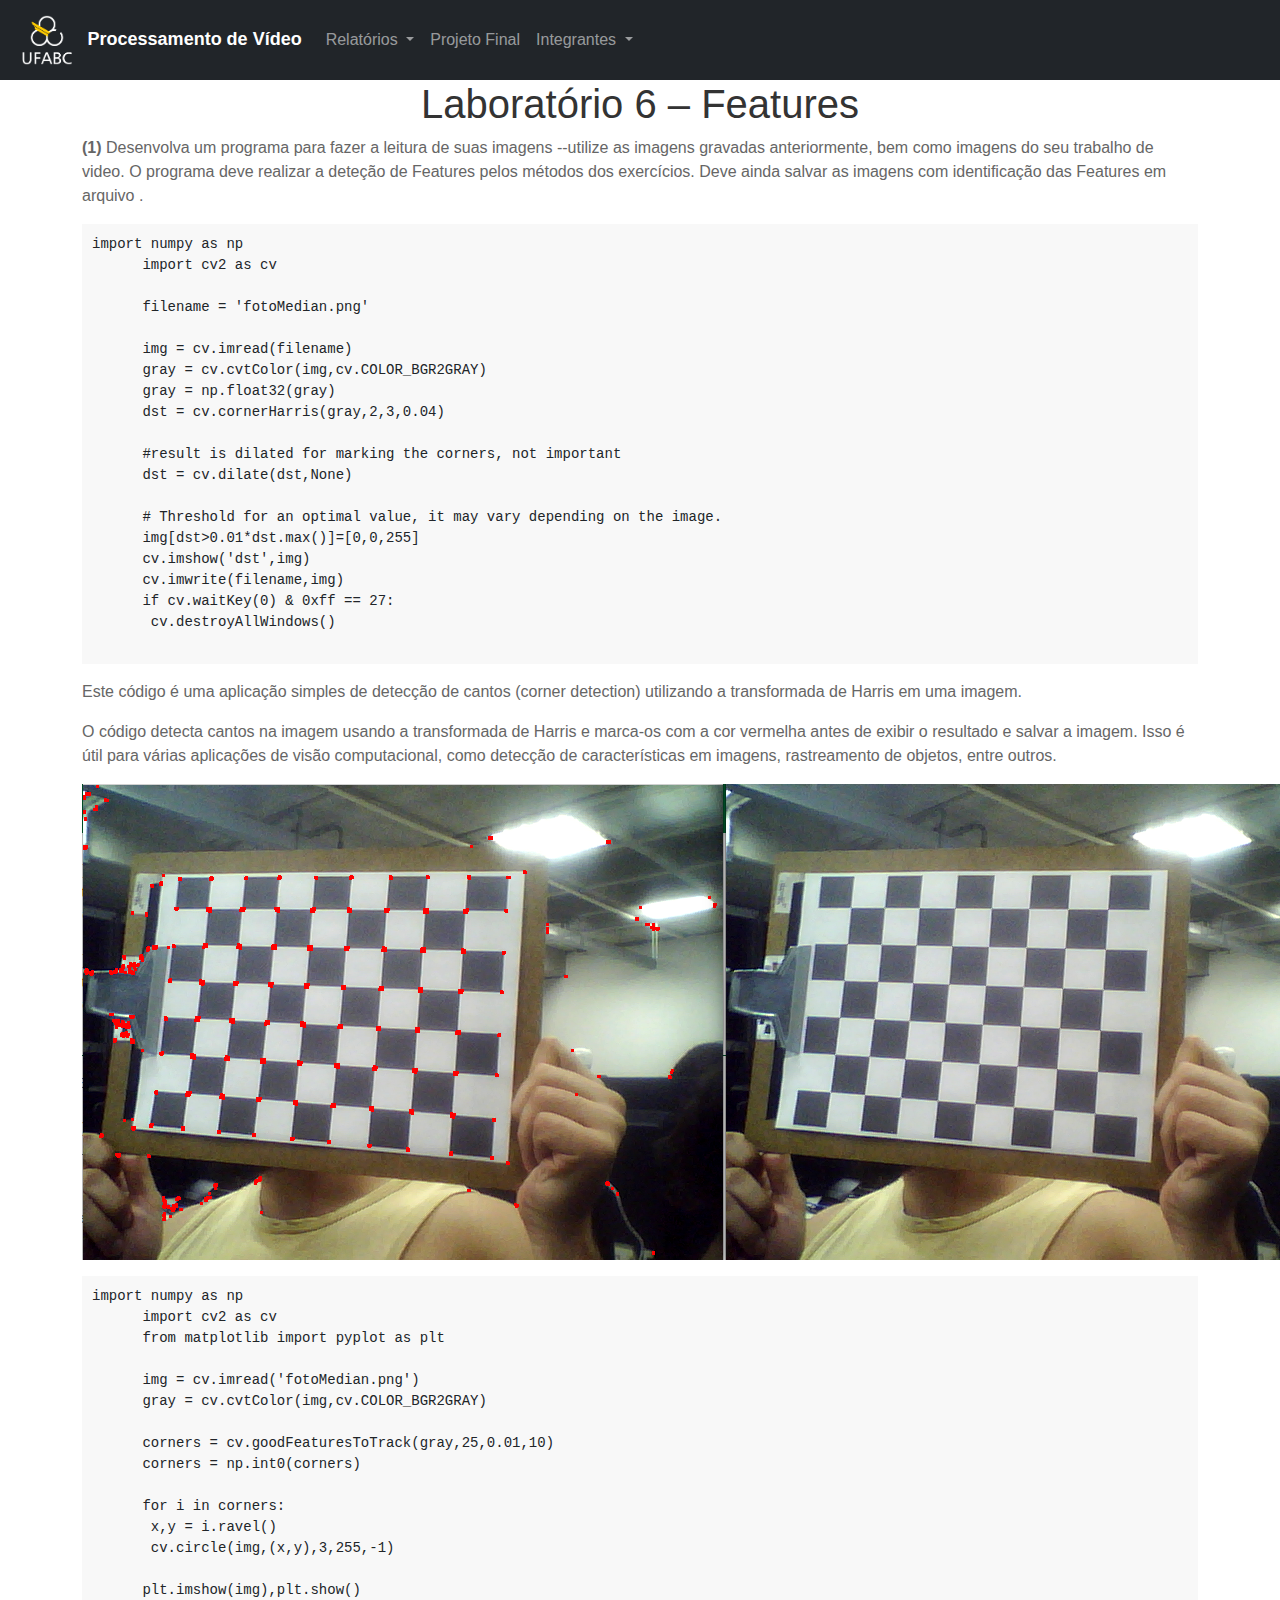
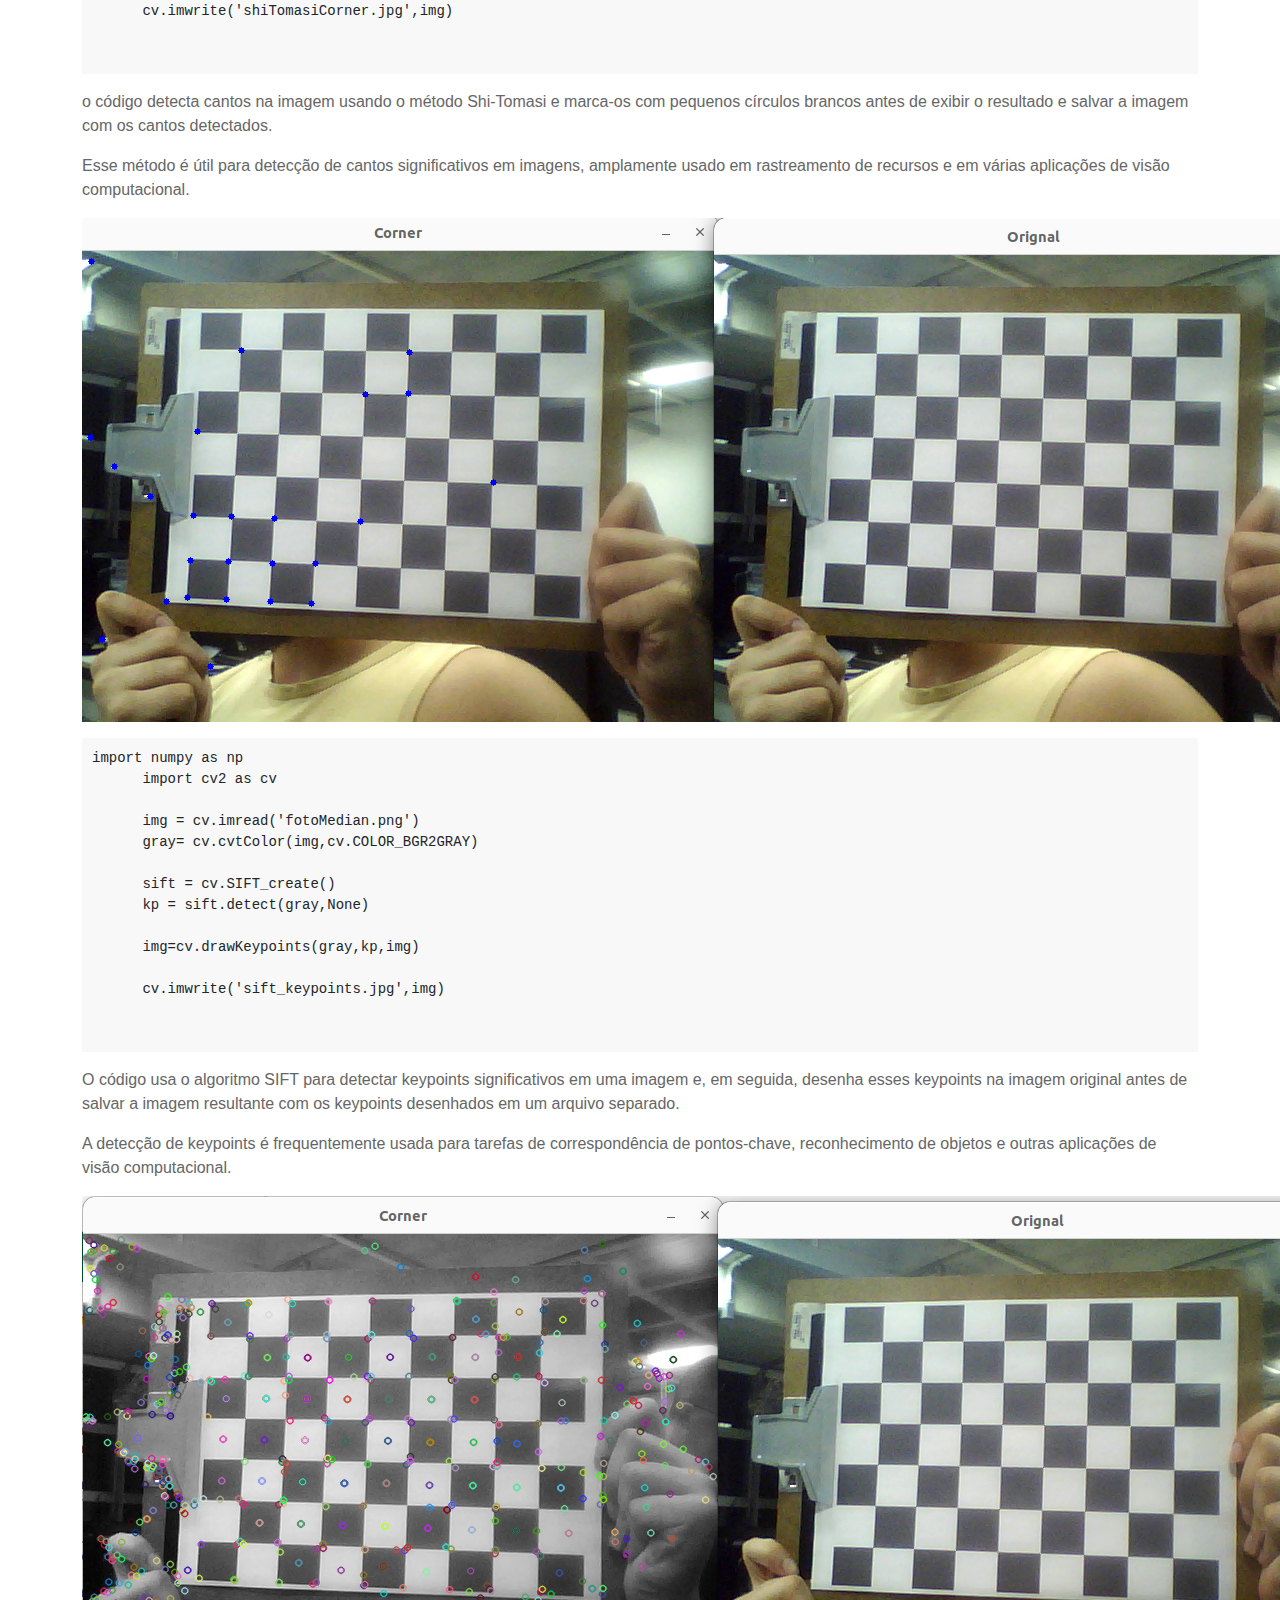
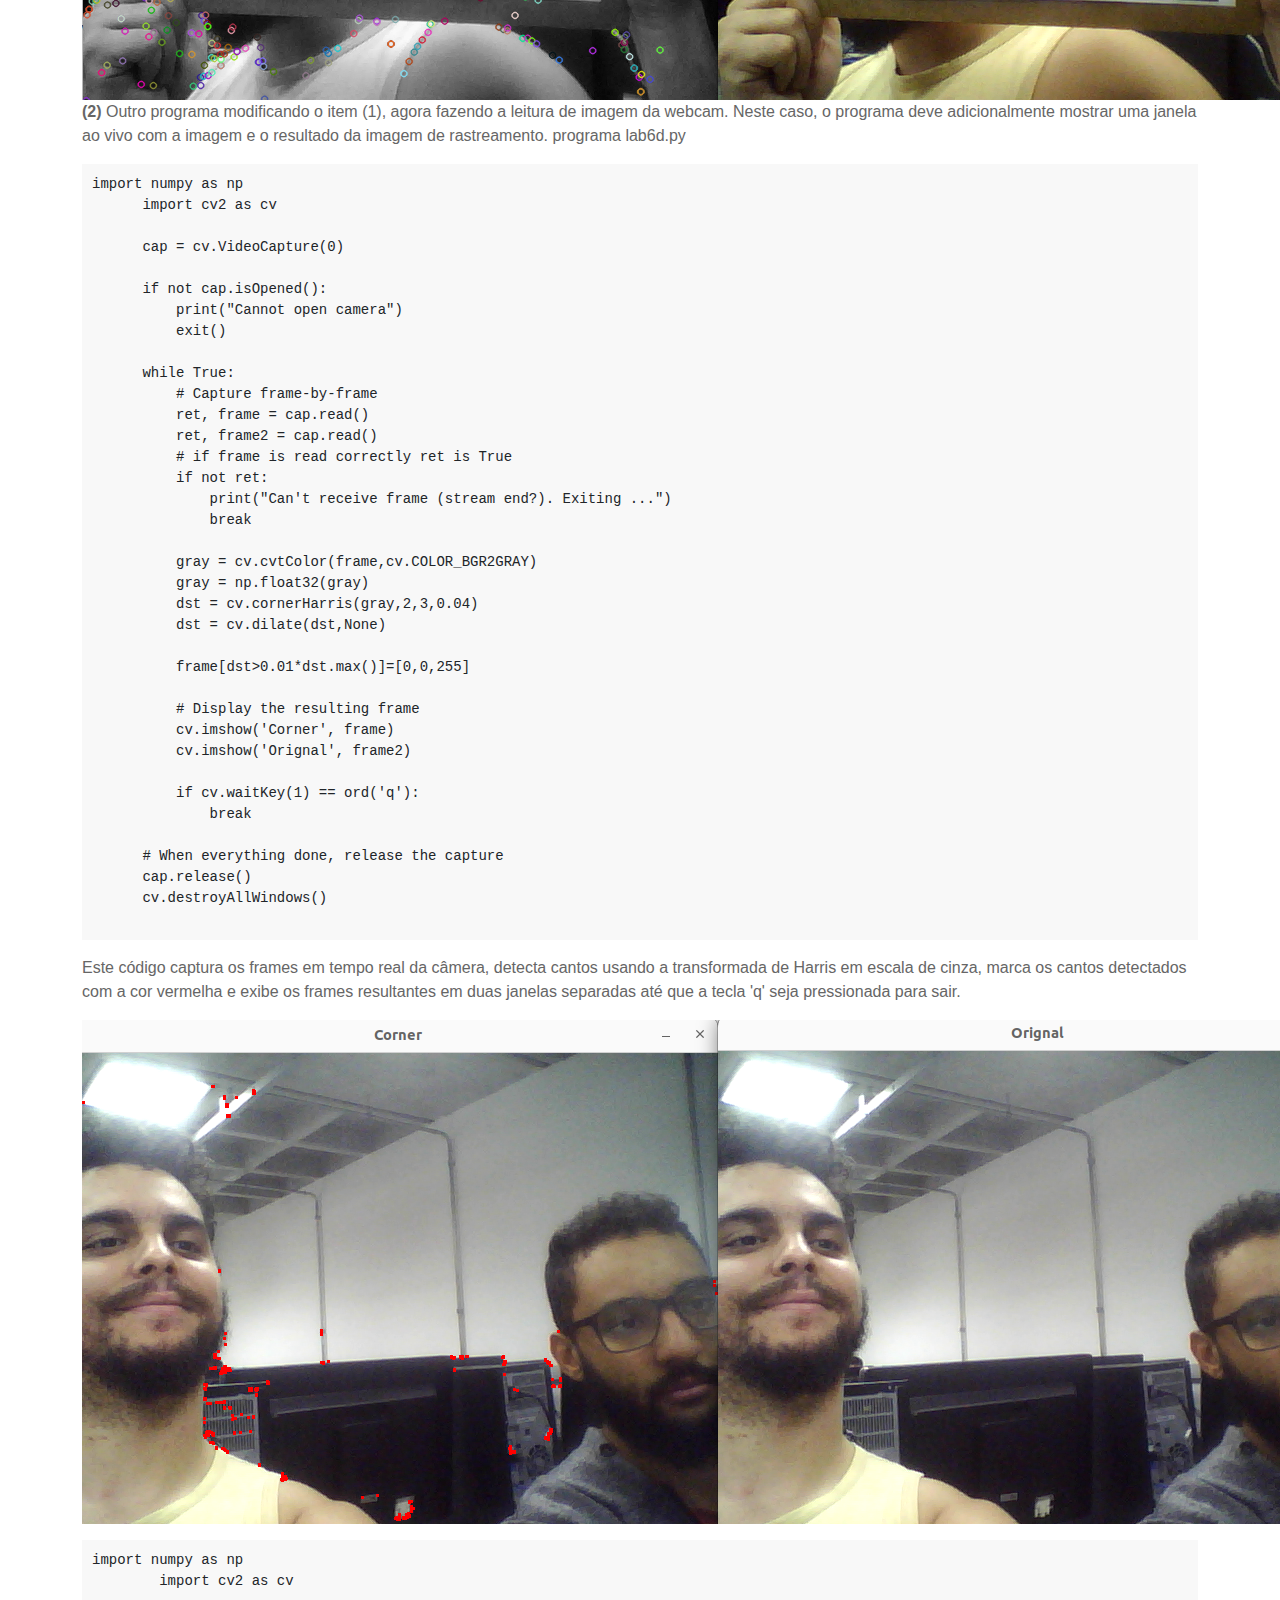
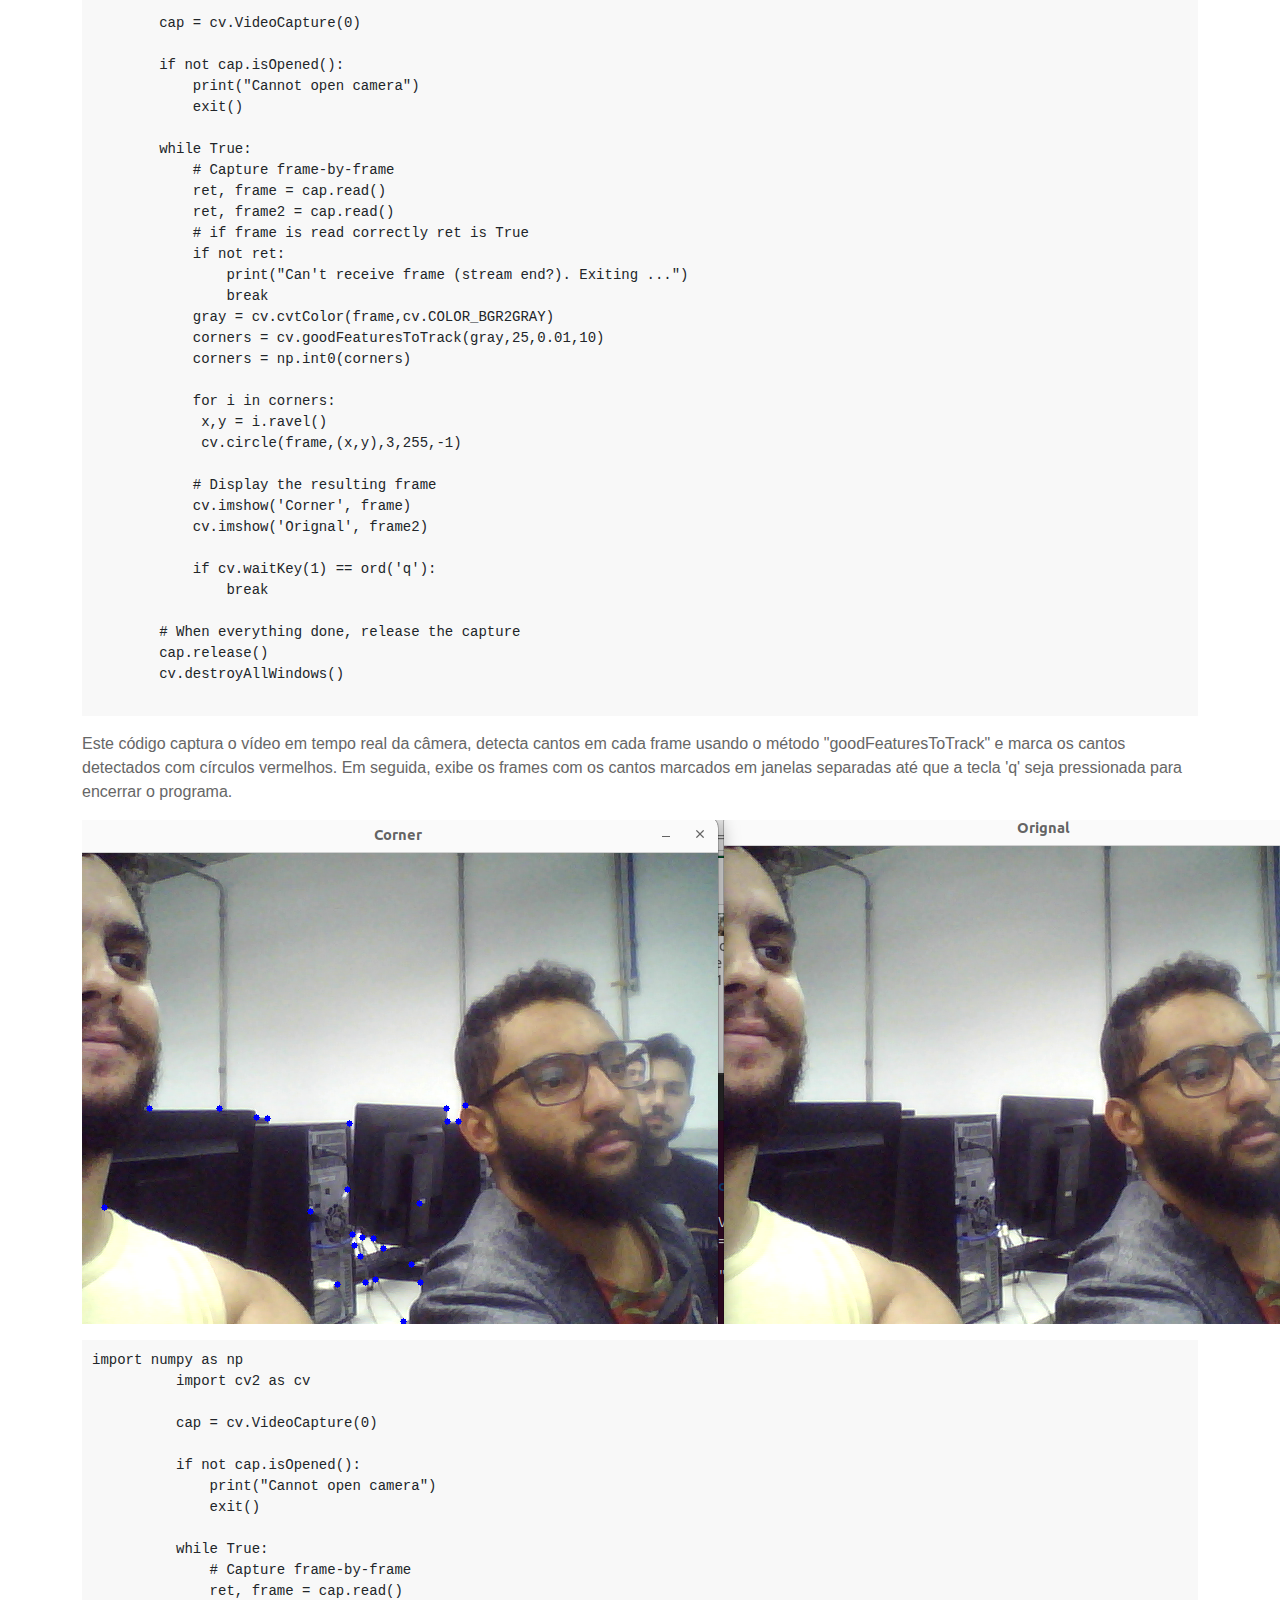
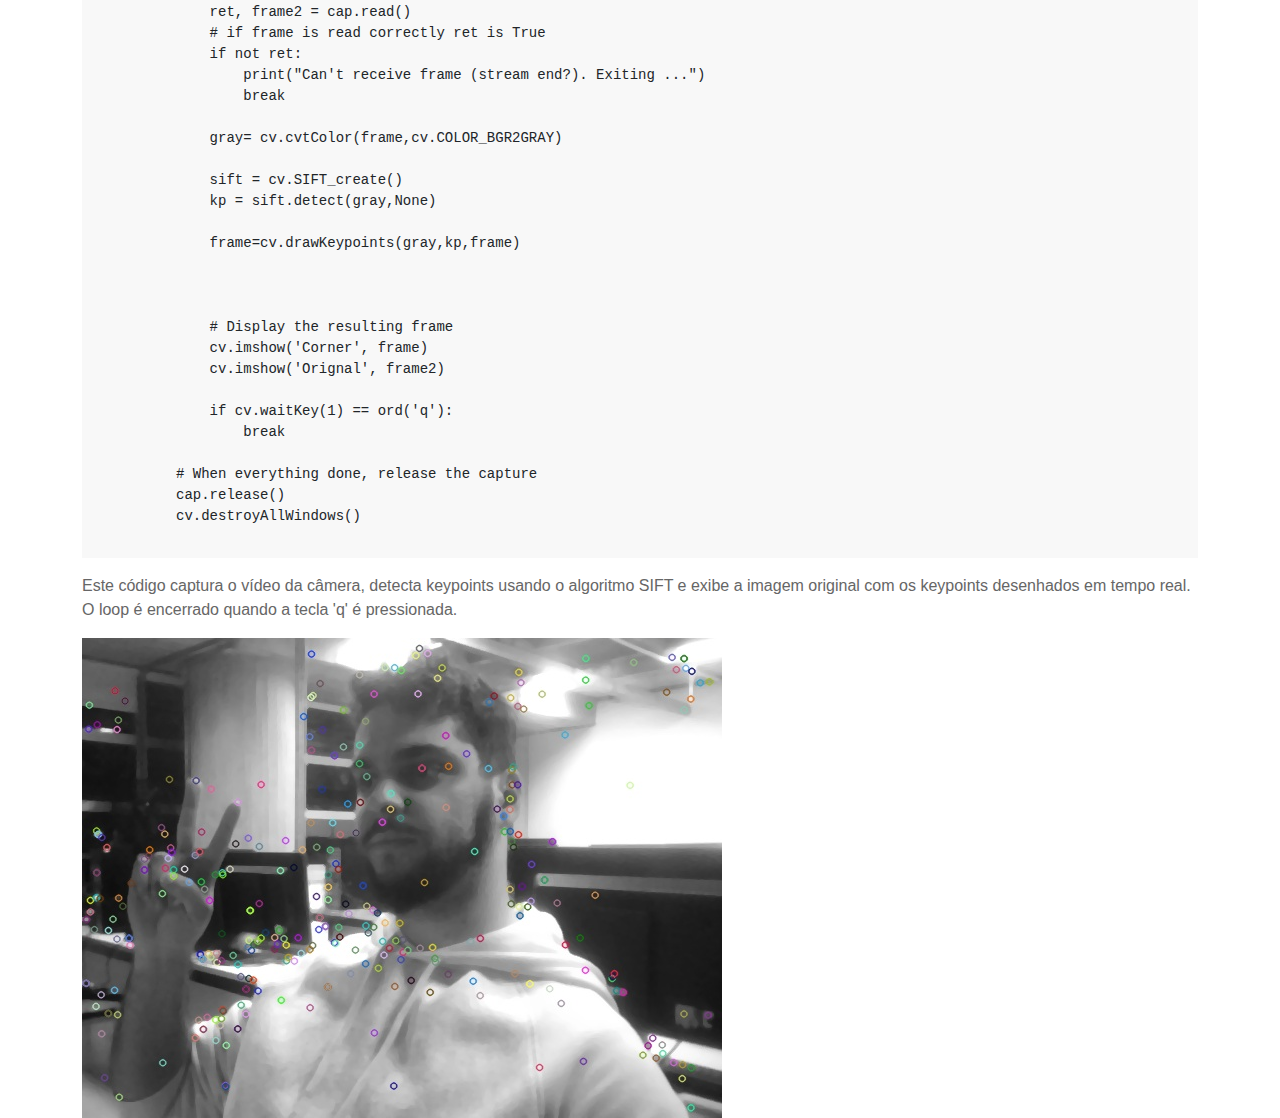
<file: relatorio6.html>
<!DOCTYPE html>
<html>
<head>
  <title>Relatório</title>
  <link rel="stylesheet" href="https://cdnjs.cloudflare.com/ajax/libs/bootstrap/5.0.2/css/bootstrap.min.css">
  <style>
    body {
      font-family: Arial, sans-serif;
      margin: 0;
      padding: 0;
    }
    h1 {
      color: #333;
    }
    p {
      color: #666;
    }
    pre {
      background-color: #f8f8f8;
      padding: 10px;
      overflow-x: auto;
    }
    .navbar {
      background-color: rgb(0,90,60);
      padding: 10px;
      color: #fff;
      display: flex;
      align-items: center;
    }
    .logo {
      width: 50px;
      margin-right: 10px;
    }
    .title {
      font-weight: bold;
      font-size: 18px;
    }
    .imgs {
      display: flex;
      justify-content: center;
      align-items: center;
    }
    .imgs img {
      max-width: 100%;
      max-height: 400px;
      margin: 10px;
    }
    .video {
      display: block;
      margin-left: auto;
      margin-right: auto;
      width: 50%;
      height: 400px;
    }
    .video video {
      max-width: 100%;
      max-height: 100%;
    }
  </style>
</head>
<body>
  <nav class="navbar navbar-expand-lg navbar-dark bg-dark">
    <div class="container-fluid">
      <a class="navbar-brand" href="index.html">
        <img src="ufabc_logo.png" alt="UFABC Logo" class="logo">
        <span class="title">Processamento de Vídeo</span>
      </a>
      <button class="navbar-toggler" type="button" data-bs-toggle="collapse" data-bs-target="#navbarNav" aria-controls="navbarNav" aria-expanded="false" aria-label="Toggle navigation">
        <span class="navbar-toggler-icon"></span>
      </button>
      <div class="collapse navbar-collapse" id="navbarNav">
        <ul class="navbar-nav">
          <li class="nav-item dropdown">
            <a class="nav-link dropdown-toggle" href="#" id="relatoriosDropdown" role="button" data-bs-toggle="dropdown" aria-expanded="false">
              Relatórios
            </a>
            <ul class="dropdown-menu" aria-labelledby="relatoriosDropdown">
              <li><a class="dropdown-item" href="relatorio1.html">Relatório 1</a></li>
              <li><a class="dropdown-item" href="relatorio2.html">Relatório 2</a></li>
              <li><a class="dropdown-item" href="relatorio3.html">Relatório 3</a></li>
              <li><a class="dropdown-item" href="relatorio4.html">Relatório 4</a></li>
              <li><a class="dropdown-item" href="relatorio5.html">Relatório 5</a></li>
              <li><a class="dropdown-item" href="relatorio6.html">Relatório 6</a></li>
              <li><a class="dropdown-item" href="relatorio7.html">Relatório 7</a></li>
              <li><a class="dropdown-item" href="relatorio8.html">Relatório 8</a></li>
            </ul>
          </li>
          <li class="nav-item">
            <a class="nav-link" href="projfinal.html">Projeto Final</a>
          </li>
          <li class="nav-item dropdown">
            <a class="nav-link dropdown-toggle" href="#" id="integrantesDropdown" role="button" data-bs-toggle="dropdown" aria-expanded="false">
              Integrantes
            </a>
            <ul class="dropdown-menu" aria-labelledby="integrantesDropdown">
              <li><a class="dropdown-item" href="Fernando.html">Fernando Cezar Resende Lopes</a></li>
              <li><a class="dropdown-item" href="Muriel.html">Muriel da Costa Santos</a></li>
              <li><a class="dropdown-item" href="Vinicius.html">Vinicius de Souza</a></li>
            </ul>
          </li>
        </ul>
      </div>
    </div>
  </nav>
  <div class="container">
    <h1 class="text-center">Laboratório 6 – Features</h1>
    <p><strong>(1)</strong> Desenvolva um programa para fazer a leitura de suas imagens
      --utilize as imagens gravadas anteriormente, bem como imagens do seu trabalho de video.
      
      O programa deve realizar a deteção de Features pelos métodos dos exercícios.
      Deve ainda salvar as imagens com identificação das Features em arquivo .</p>
    <pre><code>import numpy as np
      import cv2 as cv
      
      filename = 'fotoMedian.png'
      
      img = cv.imread(filename)
      gray = cv.cvtColor(img,cv.COLOR_BGR2GRAY)
      gray = np.float32(gray)
      dst = cv.cornerHarris(gray,2,3,0.04)
      
      #result is dilated for marking the corners, not important
      dst = cv.dilate(dst,None)
      
      # Threshold for an optimal value, it may vary depending on the image.
      img[dst>0.01*dst.max()]=[0,0,255]
      cv.imshow('dst',img)
      cv.imwrite(filename,img)
      if cv.waitKey(0) & 0xff == 27:
       cv.destroyAllWindows()
      </code></pre>
    <p>Este código é uma aplicação simples de detecção de cantos (corner detection) utilizando a transformada de Harris em uma imagem. </p>
    <p>O código detecta cantos na imagem usando a transformada de Harris e marca-os com a cor vermelha antes de exibir o resultado e salvar a imagem. Isso é útil para várias aplicações de visão computacional, como detecção de características em imagens, rastreamento de objetos, entre outros.</p>
    <div class="center-content">
        <img src="r6i1.png" alt="r6i1">
    </div>
    <p><p>
    <pre><code>import numpy as np
      import cv2 as cv
      from matplotlib import pyplot as plt
      
      img = cv.imread('fotoMedian.png')
      gray = cv.cvtColor(img,cv.COLOR_BGR2GRAY)
      
      corners = cv.goodFeaturesToTrack(gray,25,0.01,10)
      corners = np.int0(corners)
      
      for i in corners:
       x,y = i.ravel()
       cv.circle(img,(x,y),3,255,-1)
       
      plt.imshow(img),plt.show()
      cv.imwrite('shiTomasiCorner.jpg',img)
      
      </code></pre>
      <p>o código detecta cantos na imagem usando o método Shi-Tomasi e marca-os com pequenos círculos brancos antes de exibir o resultado e salvar a imagem com os cantos detectados.</p>
      <p> Esse método é útil para detecção de cantos significativos em imagens, amplamente usado em rastreamento de recursos e em várias aplicações de visão computacional.</p>
    <div class="center-content">
        <img src="r6i2.png" alt="r6i2">
    </div>
    <p><p>
    <pre><code>import numpy as np
      import cv2 as cv
      
      img = cv.imread('fotoMedian.png')
      gray= cv.cvtColor(img,cv.COLOR_BGR2GRAY)
      
      sift = cv.SIFT_create()
      kp = sift.detect(gray,None)
      
      img=cv.drawKeypoints(gray,kp,img)
      
      cv.imwrite('sift_keypoints.jpg',img)
      
      </code></pre>
      <p>O código usa o algoritmo SIFT para detectar keypoints significativos em uma imagem e, em seguida, desenha esses keypoints na imagem original antes de salvar a imagem resultante com os keypoints desenhados em um arquivo separado.</p>
      <p>A detecção de keypoints é frequentemente usada para tarefas de correspondência de pontos-chave, reconhecimento de objetos e outras aplicações de visão computacional.</p>
    <div class="center-content">
        <img src="r6i3.png" alt="r6i3">
    </div>
    <p><strong>(2)</strong> Outro programa modificando o item (1), agora fazendo a leitura de imagem da webcam.
      Neste caso, o programa deve adicionalmente mostrar uma janela ao vivo com a imagem e o resultado da imagem de rastreamento.
      programa lab6d.py</p>
    <pre><code>import numpy as np
      import cv2 as cv
      
      cap = cv.VideoCapture(0)
      
      if not cap.isOpened():
          print("Cannot open camera")
          exit()
          
      while True:
          # Capture frame-by-frame
          ret, frame = cap.read()
          ret, frame2 = cap.read()
          # if frame is read correctly ret is True
          if not ret:
              print("Can't receive frame (stream end?). Exiting ...")
              break
          
          gray = cv.cvtColor(frame,cv.COLOR_BGR2GRAY)
          gray = np.float32(gray)
          dst = cv.cornerHarris(gray,2,3,0.04)
          dst = cv.dilate(dst,None)
      
          frame[dst>0.01*dst.max()]=[0,0,255]
          
          # Display the resulting frame
          cv.imshow('Corner', frame)
          cv.imshow('Orignal', frame2)
          
          if cv.waitKey(1) == ord('q'):
              break
      
      # When everything done, release the capture
      cap.release()
      cv.destroyAllWindows()      
      </code></pre>
      <p>Este código captura os frames em tempo real da câmera, detecta cantos usando a transformada de Harris em escala de cinza, marca os cantos detectados com a cor vermelha e exibe os frames resultantes em duas janelas separadas até que a tecla 'q' seja pressionada para sair.</p>
    <div class="center-content">
      <img src="r6i4.png" alt="r6i4">
    </div>
    <p><p>
      <pre><code>import numpy as np
        import cv2 as cv
        
        cap = cv.VideoCapture(0)
        
        if not cap.isOpened():
            print("Cannot open camera")
            exit()
            
        while True:
            # Capture frame-by-frame
            ret, frame = cap.read()
            ret, frame2 = cap.read()
            # if frame is read correctly ret is True
            if not ret:
                print("Can't receive frame (stream end?). Exiting ...")
                break
            gray = cv.cvtColor(frame,cv.COLOR_BGR2GRAY)
            corners = cv.goodFeaturesToTrack(gray,25,0.01,10)
            corners = np.int0(corners)
        
            for i in corners:
             x,y = i.ravel()
             cv.circle(frame,(x,y),3,255,-1)
            
            # Display the resulting frame
            cv.imshow('Corner', frame)
            cv.imshow('Orignal', frame2)
            
            if cv.waitKey(1) == ord('q'):
                break
        
        # When everything done, release the capture
        cap.release()
        cv.destroyAllWindows()          
        </code></pre>
        <p>Este código captura o vídeo em tempo real da câmera, detecta cantos em cada frame usando o método "goodFeaturesToTrack" e marca os cantos detectados com círculos vermelhos. Em seguida, exibe os frames com os cantos marcados em janelas separadas até que a tecla 'q' seja pressionada para encerrar o programa.</p>
      <div class="center-content">
        <img src="r6i5.png" alt="r6i5">
      </div>
      <p><p>
        <pre><code>import numpy as np
          import cv2 as cv
          
          cap = cv.VideoCapture(0)
          
          if not cap.isOpened():
              print("Cannot open camera")
              exit()
              
          while True:
              # Capture frame-by-frame
              ret, frame = cap.read()
              ret, frame2 = cap.read()
              # if frame is read correctly ret is True
              if not ret:
                  print("Can't receive frame (stream end?). Exiting ...")
                  break
              
              gray= cv.cvtColor(frame,cv.COLOR_BGR2GRAY)
          
              sift = cv.SIFT_create()
              kp = sift.detect(gray,None)
          
              frame=cv.drawKeypoints(gray,kp,frame)
          
          
              
              # Display the resulting frame
              cv.imshow('Corner', frame)
              cv.imshow('Orignal', frame2)
              
              if cv.waitKey(1) == ord('q'):
                  break
          
          # When everything done, release the capture
          cap.release()
          cv.destroyAllWindows()          
          </code></pre>
          <p>Este  código captura o vídeo da câmera, detecta keypoints usando o algoritmo SIFT e exibe a imagem original com os keypoints desenhados em tempo real. O loop é encerrado quando a tecla 'q' é pressionada.</p>
        <div class="center-content">
          <img src="r6i6.png" alt="r6i6">
        </div>
  </div>
  <script src="https://cdnjs.cloudflare.com/ajax/libs/bootstrap/5.0.2/js/bootstrap.bundle.min.js"></script>
</body>
</html>
</file>
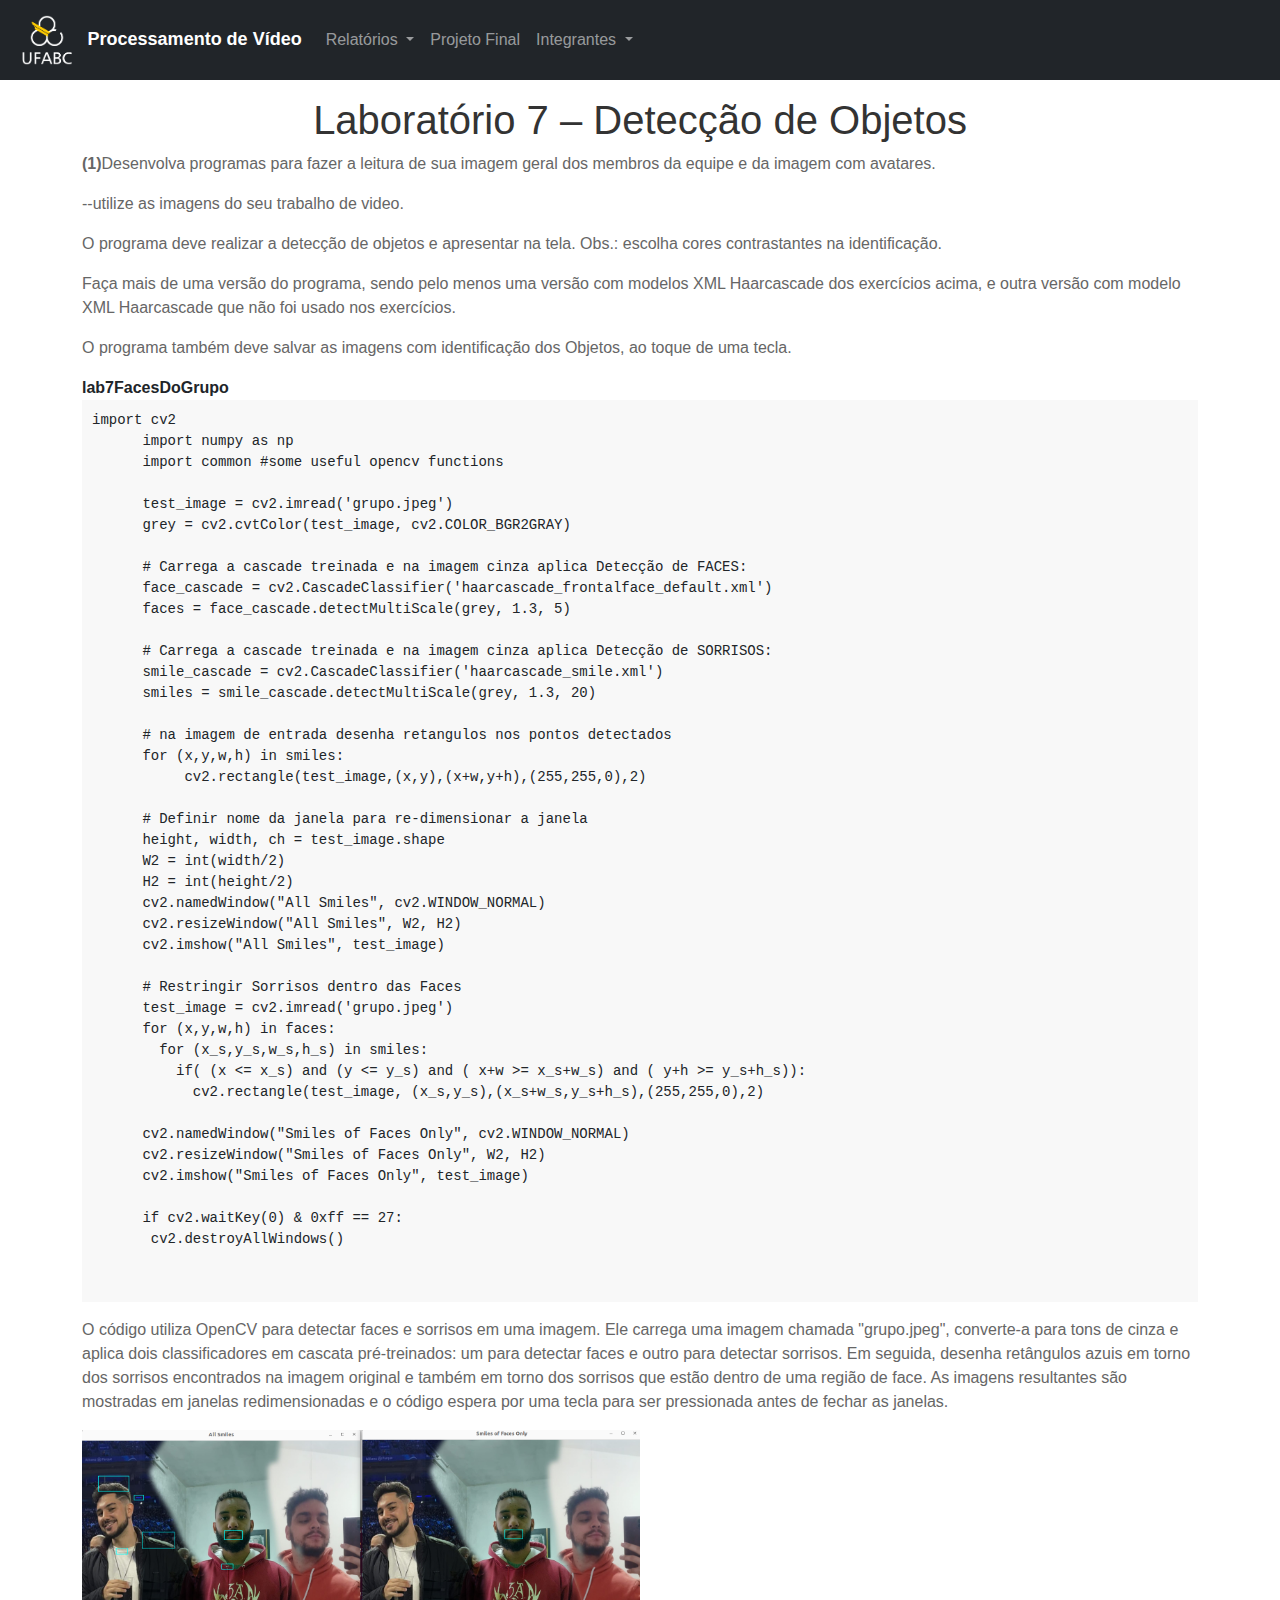
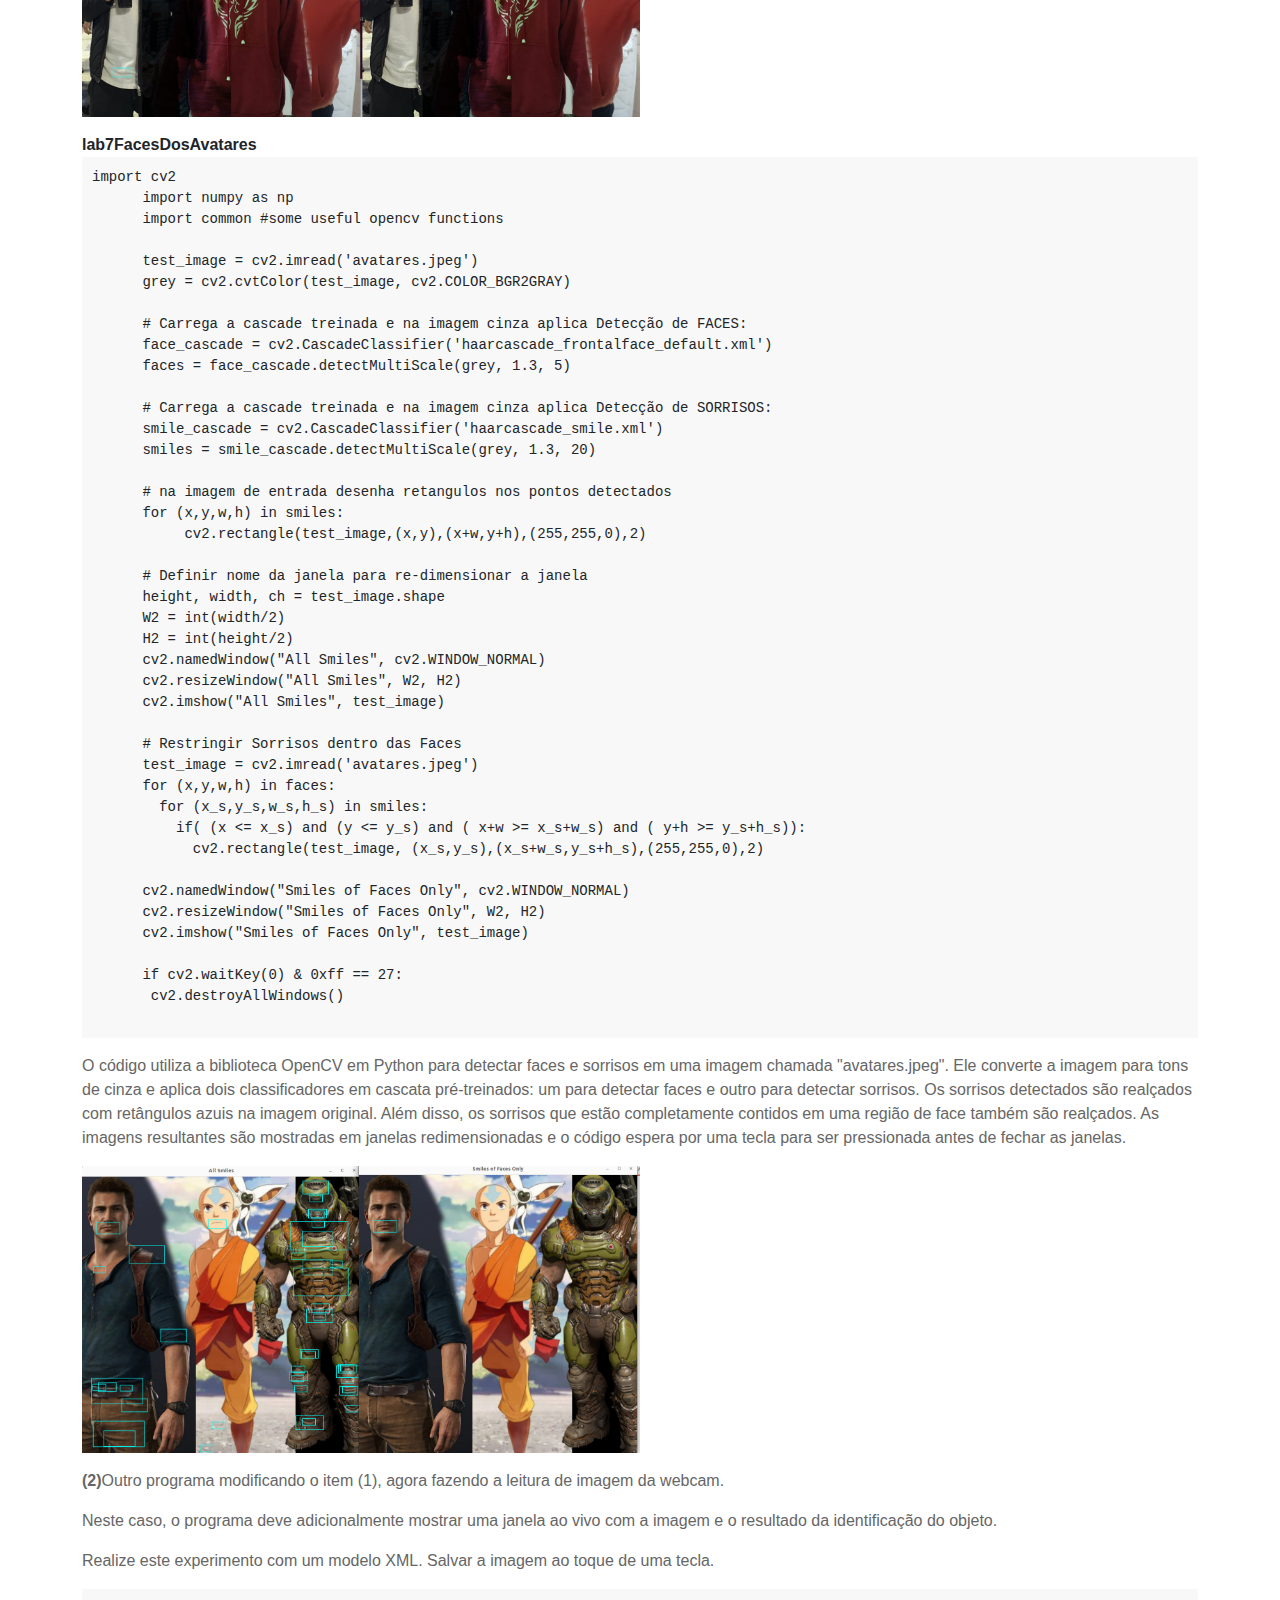
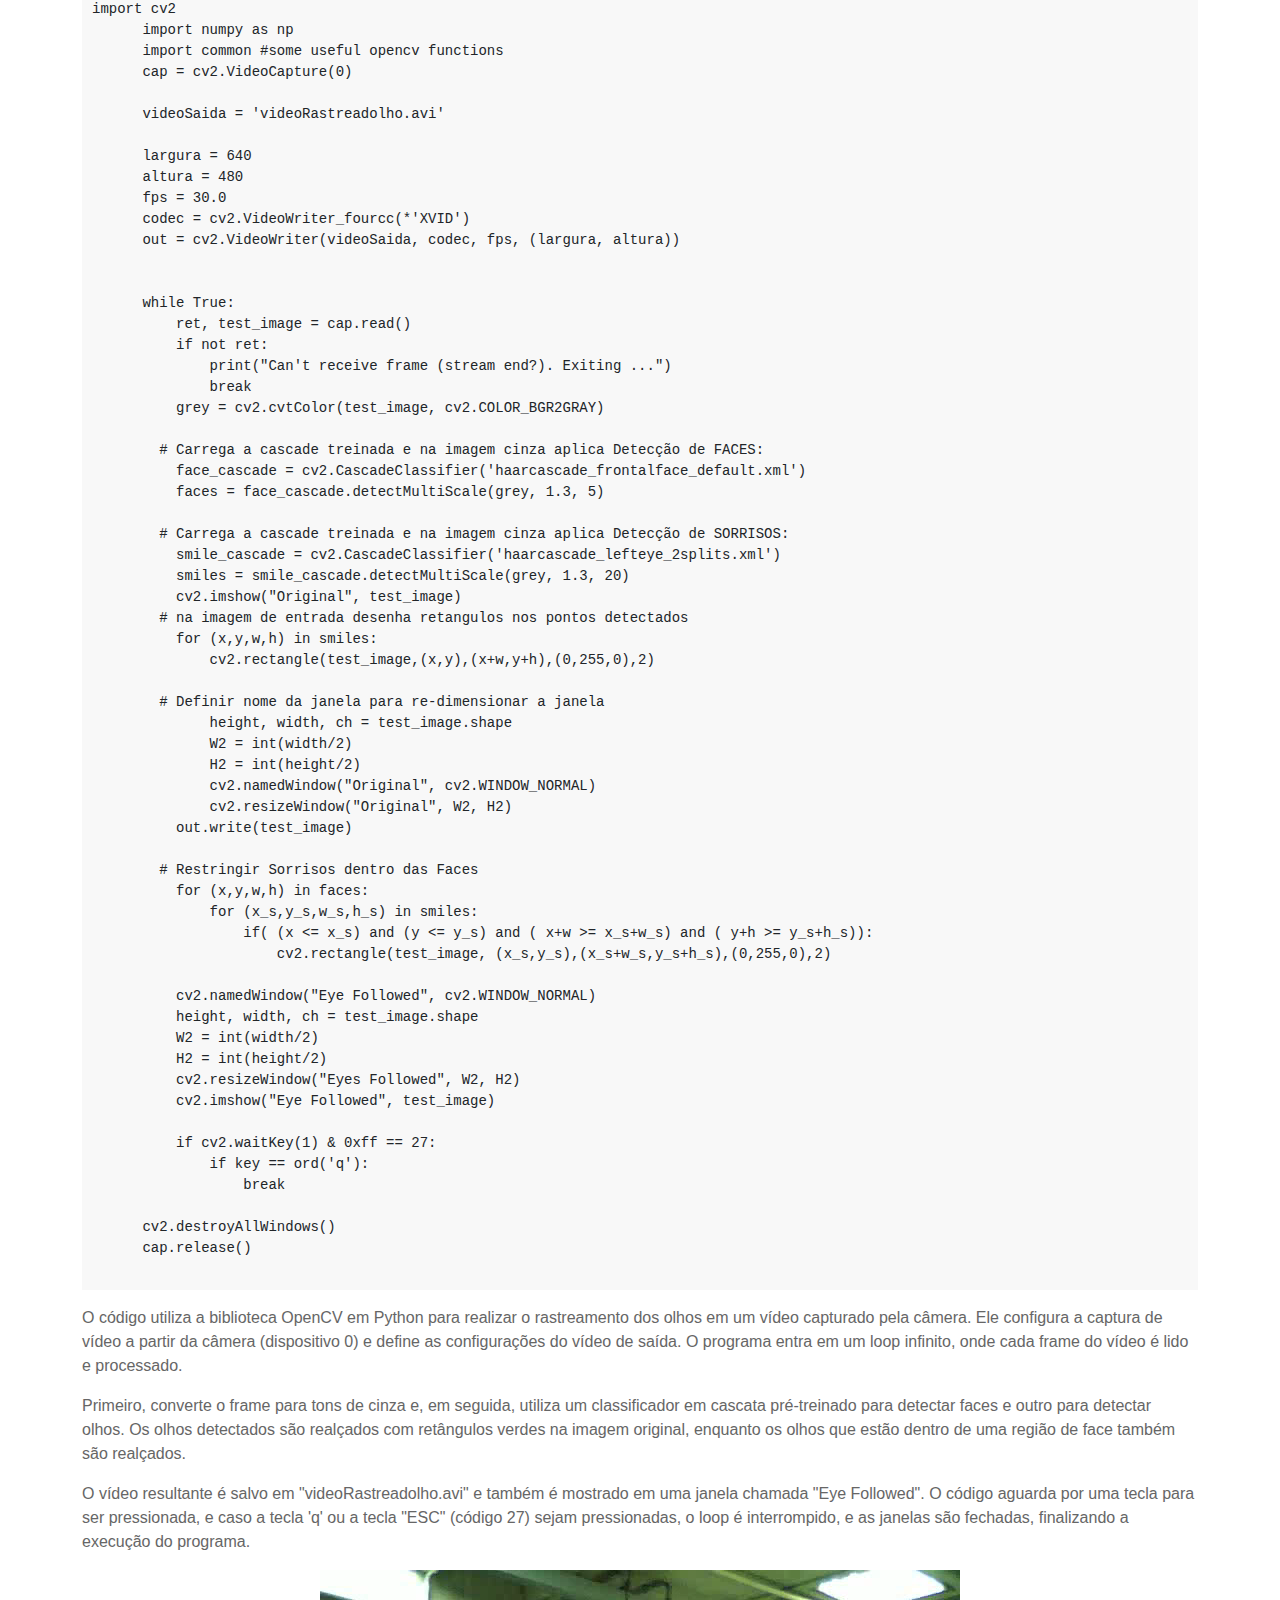
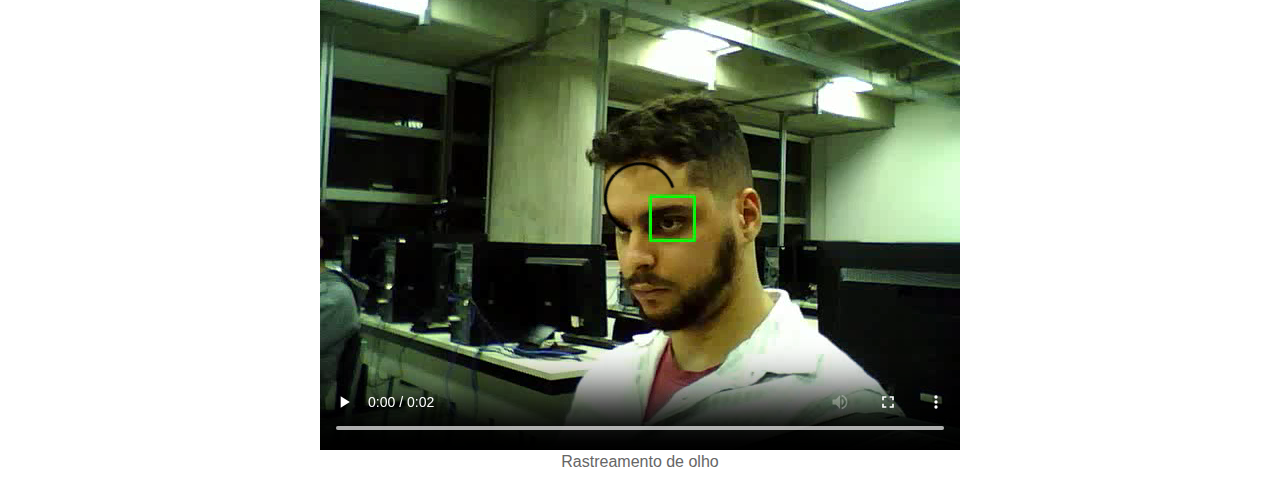
<file: relatorio7.html>
<!DOCTYPE html>
<html>
<head>
  <title>Relatório</title>
  <link rel="stylesheet" href="https://cdnjs.cloudflare.com/ajax/libs/bootstrap/5.0.2/css/bootstrap.min.css">
  <style>
    body {
      font-family: Arial, sans-serif;
      margin: 0;
      padding: 0;
    }
    h1 {
      color: #333;
    }
    p {
      color: #666;
    }
    pre {
      background-color: #f8f8f8;
      padding: 10px;
      overflow-x: auto;
    }
    .navbar {
      background-color: rgb(0,90,60);
      padding: 10px;
      color: #fff;
      display: flex;
      align-items: center;
    }
    .logo {
      width: 50px;
      margin-right: 10px;
    }
    .title {
      font-weight: bold;
      font-size: 18px;
    }
    .imgs {
      display: flex;
      justify-content: center;
      align-items: center;
    }
    .imgs img {
      max-width: 100%;
      max-height: 400px;
      margin: 10px;
    }
    .video {
      display: block;
      margin-left: auto;
      margin-right: auto;
      width: 50%;
      height: 400px;
    }
    .video video {
      max-width: 100%;
      max-height: 100%;
    }
  </style>
</head>
<body>
  <nav class="navbar navbar-expand-lg navbar-dark bg-dark">
    <div class="container-fluid">
      <a class="navbar-brand" href="index.html">
        <img src="ufabc_logo.png" alt="UFABC Logo" class="logo">
        <span class="title">Processamento de Vídeo</span>
      </a>
      <button class="navbar-toggler" type="button" data-bs-toggle="collapse" data-bs-target="#navbarNav" aria-controls="navbarNav" aria-expanded="false" aria-label="Toggle navigation">
        <span class="navbar-toggler-icon"></span>
      </button>
      <div class="collapse navbar-collapse" id="navbarNav">
        <ul class="navbar-nav">
          <li class="nav-item dropdown">
            <a class="nav-link dropdown-toggle" href="#" id="relatoriosDropdown" role="button" data-bs-toggle="dropdown" aria-expanded="false">
              Relatórios
            </a>
            <ul class="dropdown-menu" aria-labelledby="relatoriosDropdown">
              <li><a class="dropdown-item" href="relatorio1.html">Relatório 1</a></li>
              <li><a class="dropdown-item" href="relatorio2.html">Relatório 2</a></li>
              <li><a class="dropdown-item" href="relatorio3.html">Relatório 3</a></li>
              <li><a class="dropdown-item" href="relatorio4.html">Relatório 4</a></li>
              <li><a class="dropdown-item" href="relatorio5.html">Relatório 5</a></li>
              <li><a class="dropdown-item" href="relatorio6.html">Relatório 6</a></li>
              <li><a class="dropdown-item" href="relatorio7.html">Relatório 7</a></li>
              <li><a class="dropdown-item" href="relatorio8.html">Relatório 8</a></li>
            </ul>
          </li>
          <li class="nav-item">
            <a class="nav-link" href="projfinal.html">Projeto Final</a>
          </li>
          <li class="nav-item dropdown">
            <a class="nav-link dropdown-toggle" href="#" id="integrantesDropdown" role="button" data-bs-toggle="dropdown" aria-expanded="false">
              Integrantes
            </a>
            <ul class="dropdown-menu" aria-labelledby="integrantesDropdown">
              <li><a class="dropdown-item" href="Fernando.html">Fernando Cezar Resende Lopes</a></li>
              <li><a class="dropdown-item" href="Muriel.html">Muriel da Costa Santos</a></li>
              <li><a class="dropdown-item" href="Vinicius.html">Vinicius de Souza</a></li>
            </ul>
          </li>
        </ul>
      </div>
    </div>
  </nav>
  <div class="container"><p></p>
    <h1 class="text-center">Laboratório 7 – Detecção de Objetos</h1>
    <p><strong>(1)</strong>Desenvolva programas para fazer a leitura de sua imagem geral dos membros da equipe e da imagem com avatares.</p><p>
      --utilize as imagens do seu trabalho de video.</p>
      
      <p>O programa deve realizar a detecção de objetos e apresentar na tela. Obs.: escolha cores contrastantes na identificação.
      </p><p>
      Faça mais de uma versão do programa, sendo pelo menos uma versão com modelos XML Haarcascade dos exercícios acima, e outra versão com modelo XML Haarcascade que não foi usado nos exercícios.
      </p>
      <p>O programa também deve salvar as imagens com identificação dos Objetos, ao toque de uma tecla.</p>
      <strong>lab7FacesDoGrupo</strong>
    <pre><code>import cv2 
      import numpy as np 
      import common #some useful opencv functions
      
      test_image = cv2.imread('grupo.jpeg')
      grey = cv2.cvtColor(test_image, cv2.COLOR_BGR2GRAY)
      
      # Carrega a cascade treinada e na imagem cinza aplica Detecção de FACES:
      face_cascade = cv2.CascadeClassifier('haarcascade_frontalface_default.xml')
      faces = face_cascade.detectMultiScale(grey, 1.3, 5)
      
      # Carrega a cascade treinada e na imagem cinza aplica Detecção de SORRISOS:
      smile_cascade = cv2.CascadeClassifier('haarcascade_smile.xml')
      smiles = smile_cascade.detectMultiScale(grey, 1.3, 20)
      
      # na imagem de entrada desenha retangulos nos pontos detectados
      for (x,y,w,h) in smiles:
           cv2.rectangle(test_image,(x,y),(x+w,y+h),(255,255,0),2)
           
      # Definir nome da janela para re-dimensionar a janela
      height, width, ch = test_image.shape
      W2 = int(width/2)
      H2 = int(height/2)
      cv2.namedWindow("All Smiles", cv2.WINDOW_NORMAL)
      cv2.resizeWindow("All Smiles", W2, H2)
      cv2.imshow("All Smiles", test_image)
      
      # Restringir Sorrisos dentro das Faces
      test_image = cv2.imread('grupo.jpeg')
      for (x,y,w,h) in faces:
        for (x_s,y_s,w_s,h_s) in smiles:
          if( (x <= x_s) and (y <= y_s) and ( x+w >= x_s+w_s) and ( y+h >= y_s+h_s)):
            cv2.rectangle(test_image, (x_s,y_s),(x_s+w_s,y_s+h_s),(255,255,0),2)
      
      cv2.namedWindow("Smiles of Faces Only", cv2.WINDOW_NORMAL)
      cv2.resizeWindow("Smiles of Faces Only", W2, H2)
      cv2.imshow("Smiles of Faces Only", test_image)
      
      if cv2.waitKey(0) & 0xff == 27:
       cv2.destroyAllWindows()
      
      </code></pre>
      <p>O código utiliza OpenCV para detectar faces e sorrisos em uma imagem. Ele carrega uma imagem chamada "grupo.jpeg", converte-a para tons de cinza e aplica dois classificadores em cascata pré-treinados: um para detectar faces e outro para detectar sorrisos. Em seguida, desenha retângulos azuis em torno dos sorrisos encontrados na imagem original e também em torno dos sorrisos que estão dentro de uma região de face. As imagens resultantes são mostradas em janelas redimensionadas e o código espera por uma tecla para ser pressionada antes de fechar as janelas.</p>
    <div class="center-content">
        <img src="r7i1.png" alt="r7i1" width="50%">
    </div><p></p>
    <strong>lab7FacesDosAvatares</strong>
    <pre><code>import cv2 
      import numpy as np 
      import common #some useful opencv functions
      
      test_image = cv2.imread('avatares.jpeg')
      grey = cv2.cvtColor(test_image, cv2.COLOR_BGR2GRAY)
      
      # Carrega a cascade treinada e na imagem cinza aplica Detecção de FACES:
      face_cascade = cv2.CascadeClassifier('haarcascade_frontalface_default.xml')
      faces = face_cascade.detectMultiScale(grey, 1.3, 5)
      
      # Carrega a cascade treinada e na imagem cinza aplica Detecção de SORRISOS:
      smile_cascade = cv2.CascadeClassifier('haarcascade_smile.xml')
      smiles = smile_cascade.detectMultiScale(grey, 1.3, 20)
      
      # na imagem de entrada desenha retangulos nos pontos detectados
      for (x,y,w,h) in smiles:
           cv2.rectangle(test_image,(x,y),(x+w,y+h),(255,255,0),2)
           
      # Definir nome da janela para re-dimensionar a janela
      height, width, ch = test_image.shape
      W2 = int(width/2)
      H2 = int(height/2)
      cv2.namedWindow("All Smiles", cv2.WINDOW_NORMAL)
      cv2.resizeWindow("All Smiles", W2, H2)
      cv2.imshow("All Smiles", test_image)
      
      # Restringir Sorrisos dentro das Faces
      test_image = cv2.imread('avatares.jpeg')
      for (x,y,w,h) in faces:
        for (x_s,y_s,w_s,h_s) in smiles:
          if( (x <= x_s) and (y <= y_s) and ( x+w >= x_s+w_s) and ( y+h >= y_s+h_s)):
            cv2.rectangle(test_image, (x_s,y_s),(x_s+w_s,y_s+h_s),(255,255,0),2)
      
      cv2.namedWindow("Smiles of Faces Only", cv2.WINDOW_NORMAL)
      cv2.resizeWindow("Smiles of Faces Only", W2, H2)
      cv2.imshow("Smiles of Faces Only", test_image)
      
      if cv2.waitKey(0) & 0xff == 27:
       cv2.destroyAllWindows()
      </code></pre>
      <p>O código utiliza a biblioteca OpenCV em Python para detectar faces e sorrisos em uma imagem chamada "avatares.jpeg". Ele converte a imagem para tons de cinza e aplica dois classificadores em cascata pré-treinados: um para detectar faces e outro para detectar sorrisos. Os sorrisos detectados são realçados com retângulos azuis na imagem original. Além disso, os sorrisos que estão completamente contidos em uma região de face também são realçados. As imagens resultantes são mostradas em janelas redimensionadas e o código espera por uma tecla para ser pressionada antes de fechar as janelas.</p>
</body>
    <div class="center-content">
        <img src="r7i2.png" alt="r7i2" width="50%">
    </div><p></p>
    <p><strong>(2)</strong>Outro programa modificando o item (1), agora fazendo a leitura de imagem da webcam.</p>
      <p>Neste caso, o programa deve adicionalmente mostrar uma janela ao vivo com a imagem e o resultado da identificação do objeto.</p>
      <p>Realize este experimento com um modelo XML. Salvar a imagem ao toque de uma tecla.</p>
    <pre><code>import cv2 
      import numpy as np 
      import common #some useful opencv functions
      cap = cv2.VideoCapture(0)
      
      videoSaida = 'videoRastreadolho.avi'
      
      largura = 640
      altura = 480
      fps = 30.0
      codec = cv2.VideoWriter_fourcc(*'XVID')
      out = cv2.VideoWriter(videoSaida, codec, fps, (largura, altura))
      
      
      while True:
          ret, test_image = cap.read()
          if not ret:
              print("Can't receive frame (stream end?). Exiting ...")
              break
          grey = cv2.cvtColor(test_image, cv2.COLOR_BGR2GRAY)
      
        # Carrega a cascade treinada e na imagem cinza aplica Detecção de FACES:
          face_cascade = cv2.CascadeClassifier('haarcascade_frontalface_default.xml')
          faces = face_cascade.detectMultiScale(grey, 1.3, 5)
      
        # Carrega a cascade treinada e na imagem cinza aplica Detecção de SORRISOS:
          smile_cascade = cv2.CascadeClassifier('haarcascade_lefteye_2splits.xml')
          smiles = smile_cascade.detectMultiScale(grey, 1.3, 20)
          cv2.imshow("Original", test_image)
        # na imagem de entrada desenha retangulos nos pontos detectados
          for (x,y,w,h) in smiles:
              cv2.rectangle(test_image,(x,y),(x+w,y+h),(0,255,0),2)
             
        # Definir nome da janela para re-dimensionar a janela
              height, width, ch = test_image.shape
              W2 = int(width/2)
              H2 = int(height/2)
              cv2.namedWindow("Original", cv2.WINDOW_NORMAL)
              cv2.resizeWindow("Original", W2, H2)
          out.write(test_image)
      
        # Restringir Sorrisos dentro das Faces
          for (x,y,w,h) in faces:
              for (x_s,y_s,w_s,h_s) in smiles:
                  if( (x <= x_s) and (y <= y_s) and ( x+w >= x_s+w_s) and ( y+h >= y_s+h_s)):
                      cv2.rectangle(test_image, (x_s,y_s),(x_s+w_s,y_s+h_s),(0,255,0),2)
      
          cv2.namedWindow("Eye Followed", cv2.WINDOW_NORMAL)
          height, width, ch = test_image.shape
          W2 = int(width/2)
          H2 = int(height/2)
          cv2.resizeWindow("Eyes Followed", W2, H2)
          cv2.imshow("Eye Followed", test_image)
      
          if cv2.waitKey(1) & 0xff == 27:
              if key == ord('q'):
                  break
      
      cv2.destroyAllWindows()
      cap.release()
      </code></pre>
      <p>O código utiliza a biblioteca OpenCV em Python para realizar o rastreamento dos olhos em um vídeo capturado pela câmera. Ele configura a captura de vídeo a partir da câmera (dispositivo 0) e define as configurações do vídeo de saída. O programa entra em um loop infinito, onde cada frame do vídeo é lido e processado.</p>
      <p>Primeiro, converte o frame para tons de cinza e, em seguida, utiliza um classificador em cascata pré-treinado para detectar faces e outro para detectar olhos. Os olhos detectados são realçados com retângulos verdes na imagem original, enquanto os olhos que estão dentro de uma região de face também são realçados.</p>
      <p>O vídeo resultante é salvo em "videoRastreadolho.avi" e também é mostrado em uma janela chamada "Eye Followed". O código aguarda por uma tecla para ser pressionada, e caso a tecla 'q' ou a tecla "ESC" (código 27) sejam pressionadas, o loop é interrompido, e as janelas são fechadas, finalizando a execução do programa.</p>
      <div class="embed-responsive embed-responsive-16by9" style="display: flex; flex-direction: column; align-items: center;">
        <video class="embed-responsive-item" src="r7v1.mp4" controls></video>
        <p class="figcaption">Rastreamento de olho</p>
      </div>
  </div>
  <script src="https://cdnjs.cloudflare.com/ajax/libs/bootstrap/5.0.2/js/bootstrap.bundle.min.js"></script>
</body>
</html>
</file>
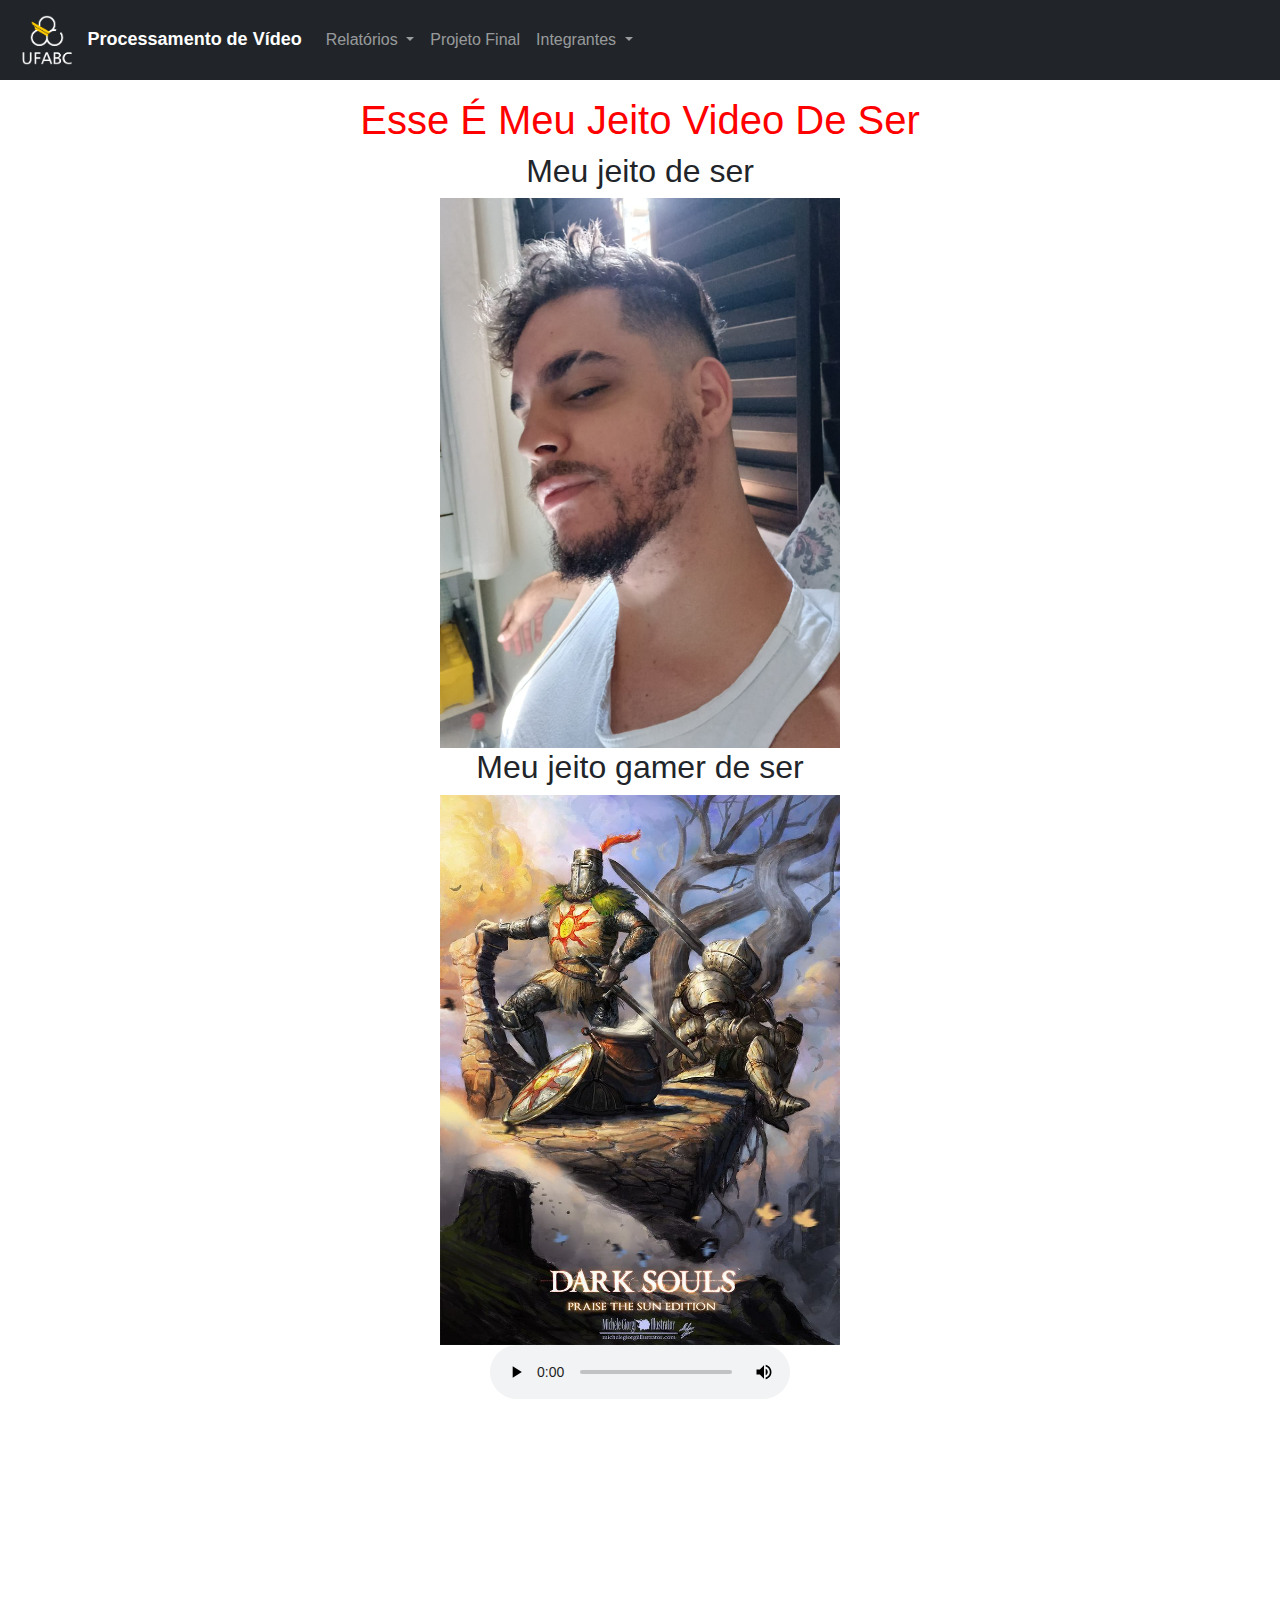
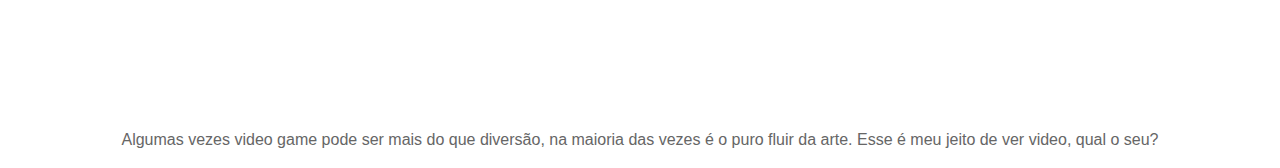
<file: Vinicius.html>
<!DOCTYPE html>
<html>
<head>
  <title>Relatório</title>
  <link rel="stylesheet" href="https://cdnjs.cloudflare.com/ajax/libs/bootstrap/5.0.2/css/bootstrap.min.css">
  <style>
    body {
      font-family: Arial, sans-serif;
      margin: 0;
      padding: 0;
    }
    h1 {
      color: #333;
    }
    p {
      color: #666;
    }
    pre {
      background-color: #f8f8f8;
      padding: 10px;
      overflow-x: auto;
    }
    .navbar {
      background-color: rgb(0,90,60);
      padding: 10px;
      color: #fff;
      display: flex;
      align-items: center;
    }
    .logo {
      width: 50px;
      margin-right: 10px;
    }
    .title {
      font-weight: bold;
      font-size: 18px;
    }
#myPhoto {
			width: 400px;
			height: 550px;

		}
		
		#darksoulspick {
			width: 400px;
			height: 550px;
			display: flex;
		}
		
		h1 {
			font-weight: italic;
			color: #ff0000;
			word-wrap: break-word;
		}
		
		h2 {
			display: flex;
			justify-content: center;
			align-items: center;
		}

  </style>
</head>
<body>
  <nav class="navbar navbar-expand-lg navbar-dark bg-dark">
    <div class="container-fluid">
      <a class="navbar-brand" href="index.html">
        <img src="ufabc_logo.png" alt="UFABC Logo" class="logo">
        <span class="title">Processamento de Vídeo</span>
      </a>
      <button class="navbar-toggler" type="button" data-bs-toggle="collapse" data-bs-target="#navbarNav" aria-controls="navbarNav" aria-expanded="false" aria-label="Toggle navigation">
        <span class="navbar-toggler-icon"></span>
      </button>
      <div class="collapse navbar-collapse" id="navbarNav">
        <ul class="navbar-nav">
          <li class="nav-item dropdown">
            <a class="nav-link dropdown-toggle" href="#" id="relatoriosDropdown" role="button" data-bs-toggle="dropdown" aria-expanded="false">
              Relatórios
            </a>
            <ul class="dropdown-menu" aria-labelledby="relatoriosDropdown">
              <li><a class="dropdown-item" href="relatorio1.html">Relatório 1</a></li>
              <li><a class="dropdown-item" href="relatorio2.html">Relatório 2</a></li>
              <li><a class="dropdown-item" href="relatorio3.html">Relatório 3</a></li>
              <li><a class="dropdown-item" href="relatorio4.html">Relatório 4</a></li>
              <li><a class="dropdown-item" href="relatorio5.html">Relatório 5</a></li>
              <li><a class="dropdown-item" href="relatorio6.html">Relatório 6</a></li>
              <li><a class="dropdown-item" href="relatorio7.html">Relatório 7</a></li>
              <li><a class="dropdown-item" href="relatorio8.html">Relatório 8</a></li>
            </ul>
          </li>
          <li class="nav-item">
            <a class="nav-link" href="projfinal.html">Projeto Final</a>
          </li>
          <li class="nav-item dropdown">
            <a class="nav-link dropdown-toggle" href="#" id="integrantesDropdown" role="button" data-bs-toggle="dropdown" aria-expanded="false">
              Integrantes
            </a>
            <ul class="dropdown-menu" aria-labelledby="integrantesDropdown">
              <li><a class="dropdown-item" href="Fernando.html">Fernando Cezar Resende Lopes</a></li>
              <li><a class="dropdown-item" href="Muriel.html">Muriel da Costa Santos</a></li>
              <li><a class="dropdown-item" href="Vinicius.html">Vinicius de Souza</a></li>
            </ul>
          </li>
        </ul>
      </div>
    </div>
  </nav>
  <div  style="display: flex; flex-direction: column; align-items: center;">
    <p>	
<h1>Esse É Meu Jeito Video De Ser</h1>

<div  style="display: flex; flex-direction: column; align-items: center;">
    <div class="coluna">
        <h2>Meu jeito de ser</h2>
        <img src="vinicius.jpeg" alt="Eu" id="myPhoto">
    </div>
    
    <div class="coluna">
        <h2>Meu jeito gamer de ser</h2>
        <img src="darksouls.jpg" alt="Eu" id="darksoulspick">
    </div>
</div>

<div  style="display: flex; flex-direction: column; align-items: center;">
	<div class="coluna">
		<audio controls id="audio">
			<source src="apresentacao.ogg" type="audio/ogg">
			<source src="apresentacao.mp3" type="audio/mpeg">
			Your browser does not support the audio element.
		</audio>
	</div>

	<div class="coluna video">
		<iframe 
			width="560" height="315" src="https://www.youtube.com/embed/8CltgMtLe1U" title="YouTube video player" frameborder="0" allow="accelerometer; autoplay; clipboard-write; encrypted-media; gyroscope; picture-in-picture; web-share" allowfullscreen>
		</iframe>
	</div>
</div>

<p>Algumas vezes video game pode ser mais do que diversão, na maioria das vezes é o puro fluir da arte. Esse é meu jeito de ver video, qual o seu?</p>
  </div>

  <script src="https://cdnjs.cloudflare.com/ajax/libs/bootstrap/5.0.2/js/bootstrap.bundle.min.js"></script>
</body>
</html>
</file>
